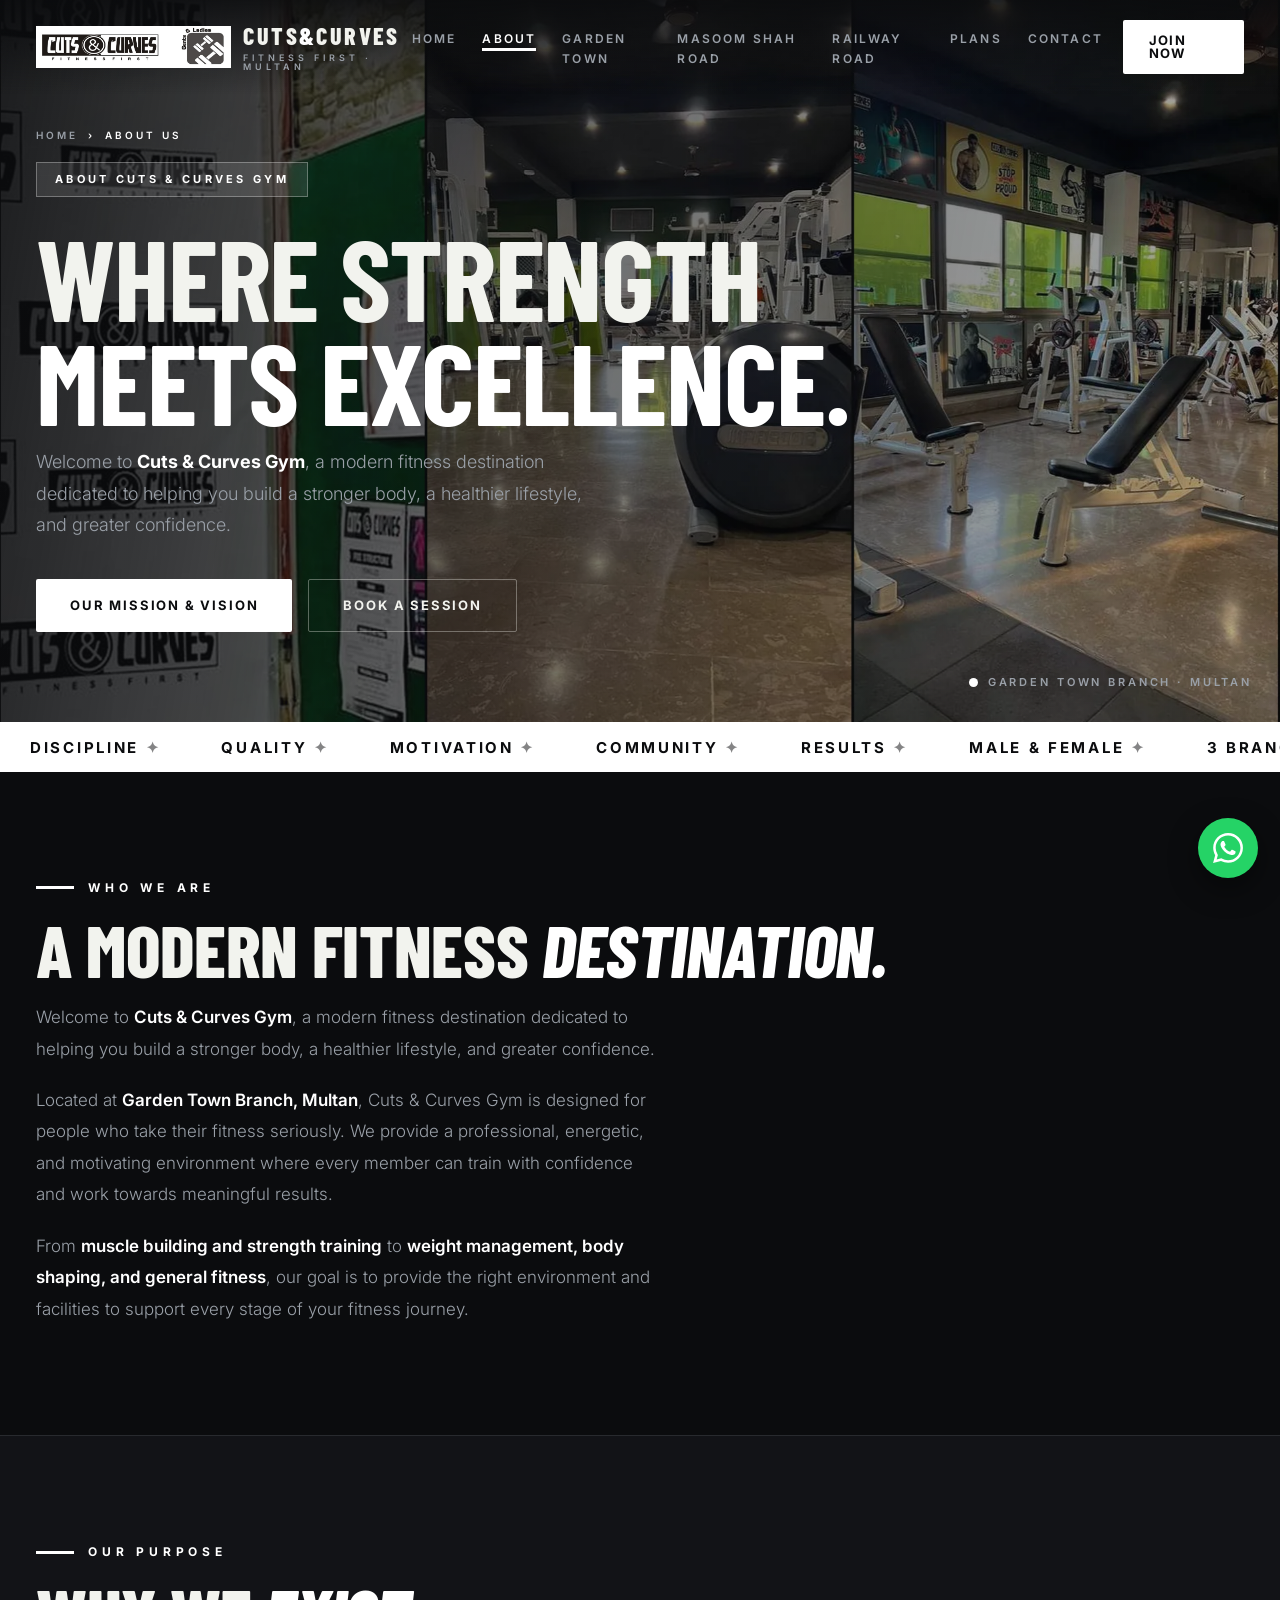
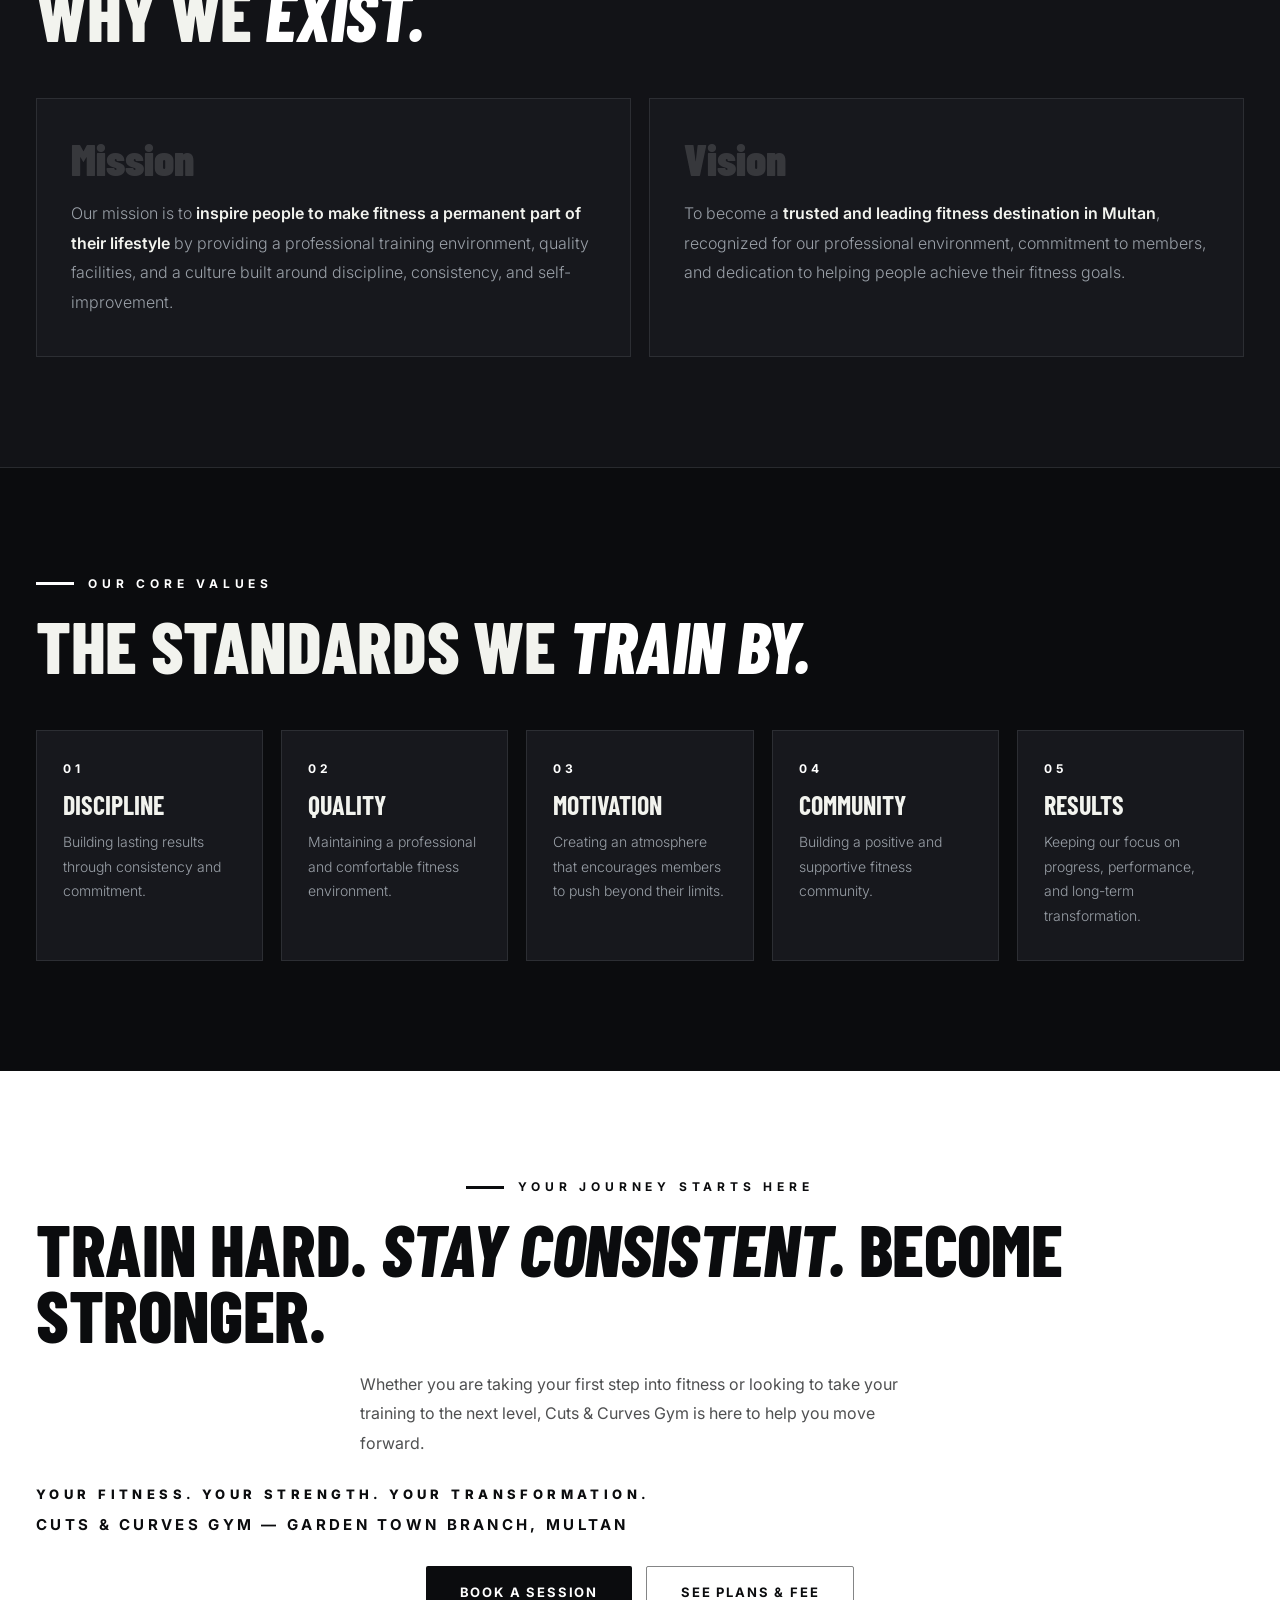
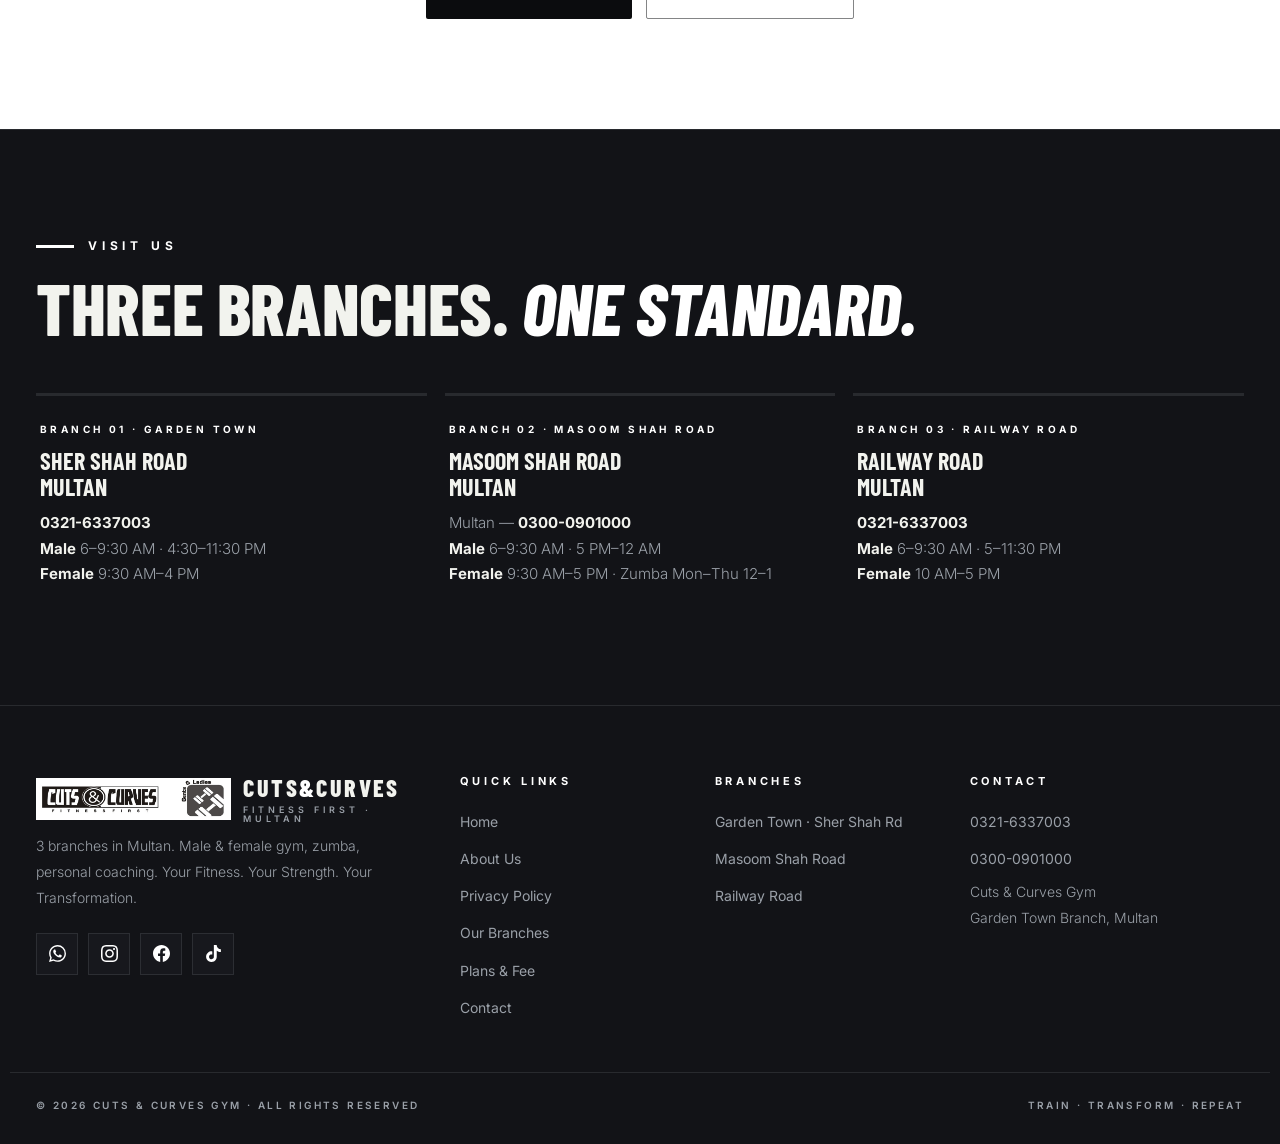
<file: about.html>
<!DOCTYPE html>
<html lang="en">
<head>
<meta charset="UTF-8" />
<meta name="viewport" content="width=device-width, initial-scale=1.0, viewport-fit=cover" />
<meta name="theme-color" content="#0b0c0e" />
<meta name="description" content="About Cuts & Curves Gym. Where strength meets excellence — our mission, vision and core values. A modern fitness destination at Garden Town Branch, Multan." />
<meta property="og:title" content="About Us — Cuts & Curves Gym | Multan" />
<meta property="og:description" content="Our mission, vision and core values. Train hard, stay consistent, become stronger." />
<meta property="og:image" content="/assets/logo.png" />
<meta property="og:type" content="website" />
<meta property="og:url" content="https://cutsandcurvesgym.com/about.html" />
<meta property="og:site_name" content="Cuts &amp; Curves Fitness" />
<meta name="twitter:card" content="summary_large_image" />
<meta name="twitter:title" content="About Us — Cuts &amp; Curves Gym | Multan" />
<meta name="twitter:description" content="Our mission, vision and core values. Train hard, stay consistent, become stronger." />
<meta name="twitter:image" content="https://cutsandcurvesgym.com/assets/logo.png" />
<link rel="canonical" href="https://cutsandcurvesgym.com/about.html" />
<title>About Us — Cuts &amp; Curves Gym | Multan</title>
<link rel="icon" type="image/svg+xml" href="data:image/svg+xml,%3Csvg xmlns='http://www.w3.org/2000/svg' viewBox='0 0 64 64'%3E%3Crect width='64' height='64' rx='12' fill='%230b0c0e'/%3E%3Ctext x='32' y='42' font-family='Arial Black,Arial' font-size='28' font-weight='900' fill='%23ffffff' text-anchor='middle'%3ECC%3C/text%3E%3C/svg%3E" />
<link rel="preconnect" href="https://fonts.googleapis.com">
<link rel="preconnect" href="https://fonts.gstatic.com" crossorigin>
<link rel="preload" as="image" href="assets/hero-home.webp" fetchpriority="high" />
<link href="https://fonts.googleapis.com/css2?family=Barlow+Condensed:ital,wght@0,500;0,600;0,700;0,800;0,900;1,700&family=Inter:wght@300;400;500;600;700&display=swap" rel="stylesheet">
<link rel="stylesheet" href="style.css">
</head>
<body>

<div id="load"><img src="assets/logo.png" alt="Cuts &amp; Curves logo" style="height:64px;width:auto" /><div class="sub">Where Strength Meets Excellence</div></div>

<header id="nav">
  <nav class="wrap">
    <div class="logo"><img src="assets/logo.png" alt="Cuts &amp; Curves logo" /><span>CUTS<em>&amp;</em>CURVES<small>Fitness First · Multan</small></span></div>
    <ul>
      <li><a href="index.html">Home</a></li>
      <li><a class="on" href="about.html">About</a></li>
      <li><a href="garden-town.html">Garden Town</a></li>
      <li><a href="masoom-shah-road.html">Masoom Shah Road</a></li>
      <li><a href="railway-road.html">Railway Road</a></li>
      <li><a href="index.html#fees">Plans</a></li>
      <li><a href="#contact">Contact</a></li>
    </ul>
    <a class="btn join" href="https://wa.me/923216337003" target="_blank" rel="noopener">Join Now</a>
    <button class="menu" id="menu" aria-label="Menu"><span></span><span></span><span></span></button>
  </nav>
</header>

<section class="hero tall">
  <div class="bg">
    <img src="assets/hero-home.webp" alt="Cuts and Curves fitness gym" fetchpriority="high" decoding="async">
  </div>
  <div class="note"><i></i>Garden Town Branch · Multan</div>
  <div class="inner">
    <div class="crumbs"><a href="index.html">Home</a> <span>›</span> <span>About Us</span></div>
    <div class="tagline">About Cuts &amp; Curves Gym</div>
    <h1 class="mid">
      <span><b>Where Strength</b></span>
      <span><b>Meets Excellence.</b></span>
    </h1>
    <p class="sub">Welcome to <b>Cuts &amp; Curves Gym</b>, a modern fitness destination dedicated to helping you build a stronger body, a healthier lifestyle, and greater confidence.</p>
    <div class="cta">
      <a class="btn btn-lime" href="#mission">Our mission &amp; vision</a>
      <a class="btn btn-ghost" href="https://wa.me/923216337003" target="_blank" rel="noopener">Book a session</a>
    </div>
  </div>
</section>

<div class="bar">
  <div class="t">
    <span>DISCIPLINE <i>✦</i></span><span>QUALITY <i>✦</i></span><span>MOTIVATION <i>✦</i></span><span>COMMUNITY <i>✦</i></span><span>RESULTS <i>✦</i></span><span>MALE &amp; FEMALE <i>✦</i></span><span>3 BRANCHES IN MULTAN <i>✦</i></span>
    <span>DISCIPLINE <i>✦</i></span><span>QUALITY <i>✦</i></span><span>MOTIVATION <i>✦</i></span><span>COMMUNITY <i>✦</i></span><span>RESULTS <i>✦</i></span><span>MALE &amp; FEMALE <i>✦</i></span><span>3 BRANCHES IN MULTAN <i>✦</i></span>
  </div>
</div>

<section class="section" id="who">
  <div class="wrap">
    <div class="k" data-reveal>Who We Are</div>
    <h2 class="title" data-reveal>A modern fitness <em>destination.</em></h2>
    <p class="lead" data-reveal>Welcome to <b>Cuts &amp; Curves Gym</b>, a modern fitness destination dedicated to helping you build a stronger body, a healthier lifestyle, and greater confidence.</p>
    <p class="lead" data-reveal>Located at <b style="color:#fff">Garden Town Branch, Multan</b>, Cuts &amp; Curves Gym is designed for people who take their fitness seriously. We provide a professional, energetic, and motivating environment where every member can train with confidence and work towards meaningful results.</p>
    <p class="lead" data-reveal>From <b>muscle building and strength training</b> to <b>weight management, body shaping, and general fitness</b>, our goal is to provide the right environment and facilities to support every stage of your fitness journey.</p>
  </div>
</section>

<section class="section mission-wrap" id="mission" style="background:var(--coal-2);border-top:1px solid var(--line);border-bottom:1px solid var(--line)">
  <div class="wrap">
    <div class="k" data-reveal>Our Purpose</div>
    <h2 class="title" data-reveal>Why we <em>exist.</em></h2>
    <div class="mv">
      <div class="mv-card" data-reveal>
        <div class="n">Mission</div>
        <p>Our mission is to <b>inspire people to make fitness a permanent part of their lifestyle</b> by providing a professional training environment, quality facilities, and a culture built around discipline, consistency, and self-improvement.</p>
      </div>
      <div class="mv-card" data-reveal style="transition-delay:.12s">
        <div class="n">Vision</div>
        <p>To become a <b>trusted and leading fitness destination in Multan</b>, recognized for our professional environment, commitment to members, and dedication to helping people achieve their fitness goals.</p>
      </div>
    </div>
  </div>
</section>

<section class="section" id="values">
  <div class="wrap">
    <div class="k" data-reveal>Our Core Values</div>
    <h2 class="title" data-reveal>The standards we <em>train by.</em></h2>
    <div class="values">
      <div class="feat" data-reveal>
        <div class="n">01</div>
        <h3>Discipline</h3>
        <p>Building lasting results through consistency and commitment.</p>
      </div>
      <div class="feat" data-reveal style="transition-delay:.08s">
        <div class="n">02</div>
        <h3>Quality</h3>
        <p>Maintaining a professional and comfortable fitness environment.</p>
      </div>
      <div class="feat" data-reveal style="transition-delay:.16s">
        <div class="n">03</div>
        <h3>Motivation</h3>
        <p>Creating an atmosphere that encourages members to push beyond their limits.</p>
      </div>
      <div class="feat" data-reveal style="transition-delay:.24s">
        <div class="n">04</div>
        <h3>Community</h3>
        <p>Building a positive and supportive fitness community.</p>
      </div>
      <div class="feat" data-reveal style="transition-delay:.32s">
        <div class="n">05</div>
        <h3>Results</h3>
        <p>Keeping our focus on progress, performance, and long-term transformation.</p>
      </div>
    </div>
  </div>
</section>

<section class="section journey" id="journey">
  <div class="wrap" style="width:100%">
    <div class="k" data-reveal>Your Journey Starts Here</div>
    <h2 class="title" data-reveal>Train Hard. <em>Stay Consistent.</em> Become Stronger.</h2>
    <p class="jsub" data-reveal>Whether you are taking your first step into fitness or looking to take your training to the next level, Cuts &amp; Curves Gym is here to help you move forward.</p>
    <div class="jtag" data-reveal>Your Fitness. Your Strength. Your Transformation.</div>
    <div class="jaddr" data-reveal>Cuts &amp; Curves Gym — Garden Town Branch, Multan</div>
    <div class="cta" data-reveal>
      <a class="btn btn-lime" href="https://wa.me/923216337003" target="_blank" rel="noopener">Book a session</a>
      <a class="btn btn-ghost" href="index.html#fees">See plans &amp; fee</a>
    </div>
  </div>
</section>

<section class="contact section" id="contact">
  <div class="wrap">
    <div class="k" data-reveal>Visit Us</div>
    <h2 class="title" data-reveal>Three branches. <em>One standard.</em></h2>
    <div class="grid">
      <div class="c" data-reveal>
        <div class="k2">Branch 01 · Garden Town</div>
        <div class="big">Sher Shah Road<br>Multan</div>
        <p><b>0321-6337003</b><br><b>Male</b> 6–9:30 AM · 4:30–11:30 PM<br><b>Female</b> 9:30 AM–4 PM</p>
      </div>
      <div class="c" data-reveal>
        <div class="k2">Branch 02 · Masoom Shah Road</div>
        <div class="big">Masoom Shah Road<br>Multan</div>
        <p>Multan — <b>0300-0901000</b><br><b>Male</b> 6–9:30 AM · 5 PM–12 AM<br><b>Female</b> 9:30 AM–5 PM · Zumba Mon–Thu 12–1</p>
      </div>
      <div class="c" data-reveal>
        <div class="k2">Branch 03 · Railway Road</div>
        <div class="big">Railway Road<br>Multan</div>
        <p><b>0321-6337003</b><br><b>Male</b> 6–9:30 AM · 5–11:30 PM<br><b>Female</b> 10 AM–5 PM</p>
      </div>
    </div>
  </div>
</section>

<footer>
  <div class="wrap f4">
    <div class="fb brand">
      <div class="logo"><img src="assets/logo.png" alt="Cuts &amp; Curves logo" /><span>CUTS<em>&amp;</em>CURVES<small>Fitness First · Multan</small></span></div>
      <p>3 branches in Multan. Male &amp; female gym, zumba, personal coaching. Your Fitness. Your Strength. Your Transformation.</p>
      <div class="soc">
        <a href="https://wa.me/923216337003" target="_blank" rel="noopener" aria-label="WhatsApp"><svg viewBox="0 0 24 24"><path d="M17.472 14.382c-.297-.149-1.758-.867-2.03-.967-.273-.099-.471-.148-.67.15-.197.297-.767.966-.94 1.164-.173.199-.347.223-.644.075-.297-.15-1.255-.463-2.39-1.475-.883-.788-1.48-1.761-1.653-2.059-.173-.297-.018-.458.13-.606.134-.133.297-.347.446-.52.149-.174.198-.298.298-.497.099-.198.05-.371-.025-.52-.075-.149-.669-1.612-.916-2.207-.242-.579-.487-.5-.669-.51-.173-.008-.371-.01-.57-.01-.198 0-.52.074-.792.372-.272.297-1.04 1.016-1.04 2.479 0 1.462 1.065 2.875 1.213 3.074.149.198 2.096 3.2 5.077 4.487.709.306 1.262.489 1.694.625.712.227 1.36.195 1.871.118.571-.085 1.758-.719 2.006-1.413.248-.694.248-1.289.173-1.413-.074-.124-.272-.198-.57-.347zm-5.421 7.403h-.004a9.87 9.87 0 01-5.031-1.378l-.361-.214-3.741.982.998-3.648-.235-.374a9.86 9.86 0 01-1.51-5.26c.001-5.45 4.436-9.884 9.888-9.884 2.64 0 5.122 1.03 6.988 2.898a9.825 9.825 0 012.893 6.994c-.003 5.45-4.437 9.884-9.885 9.884zm8.413-18.297A11.815 11.815 0 0012.05 0C5.495 0 .16 5.335.157 11.892c0 2.096.547 4.142 1.588 5.945L.057 24l6.305-1.654a11.882 11.882 0 005.683 1.448h.005c6.554 0 11.89-5.335 11.893-11.893a11.821 11.821 0 00-3.48-8.413z"/></svg></a>
        <a href="https://www.instagram.com/cutsandcurves3" target="_blank" rel="noopener" aria-label="Instagram"><svg viewBox="0 0 24 24"><path d="M12 2.163c3.204 0 3.584.012 4.85.07 3.252.148 4.771 1.691 4.919 4.919.058 1.265.069 1.645.069 4.849 0 3.205-.012 3.584-.069 4.849-.149 3.225-1.664 4.771-4.919 4.919-1.266.058-1.644.07-4.85.07-3.204 0-3.584-.012-4.849-.07-3.26-.149-4.771-1.699-4.919-4.92-.058-1.265-.07-1.644-.07-4.849 0-3.204.013-3.583.07-4.849.149-3.227 1.664-4.771 4.919-4.919 1.266-.057 1.645-.069 4.849-.069zm0-2.163c-3.259 0-3.667.014-4.947.072-4.358.2-6.78 2.618-6.98 6.98-.059 1.281-.073 1.689-.073 4.948 0 3.259.014 3.668.072 4.948.2 4.358 2.618 6.78 6.98 6.98 1.281.058 1.689.072 4.948.072 3.259 0 3.668-.014 4.948-.072 4.354-.2 6.782-2.618 6.979-6.98.059-1.28.073-1.689.073-4.948 0-3.259-.014-3.667-.072-4.947-.196-4.354-2.617-6.78-6.979-6.98-1.281-.059-1.69-.073-4.949-.073zm0 5.838c-3.403 0-6.162 2.759-6.162 6.162s2.759 6.163 6.162 6.163 6.162-2.759 6.162-6.163c0-3.403-2.759-6.162-6.162-6.162zm0 10.162c-2.209 0-4-1.79-4-4 0-2.209 1.791-4 4-4s4 1.791 4 4c0 2.21-1.791 4-4 4zm6.406-11.845c-.796 0-1.441.645-1.441 1.44s.645 1.44 1.441 1.44c.795 0 1.439-.645 1.439-1.44s-.644-1.44-1.439-1.44z"/></svg></a>
        <a href="https://www.facebook.com/share/1EprJ8YR6D/" target="_blank" rel="noopener" aria-label="Facebook"><svg viewBox="0 0 24 24"><path d="M24 12.073c0-6.627-5.373-12-12-12s-12 5.373-12 12c0 5.99 4.388 10.954 10.125 11.854v-8.385H7.078v-3.47h3.047V9.43c0-3.007 1.792-4.669 4.533-4.669 1.312 0 2.686.235 2.686.235v2.953H15.83c-1.491 0-1.956.925-1.956 1.874v2.25h3.328l-.532 3.47h-2.796v8.385C19.612 23.027 24 18.062 24 12.073z"/></svg></a>
        <a href="https://www.tiktok.com/@cutsandcurvesgymm" target="_blank" rel="noopener" aria-label="TikTok"><svg viewBox="0 0 24 24"><path d="M12.525.02c1.31-.02 2.61-.01 3.91-.02.08 1.53.63 3.09 1.75 4.17 1.12 1.11 2.7 1.62 4.24 1.79v4.03c-1.44-.05-2.89-.35-4.2-.97-.57-.26-1.1-.59-1.62-.93-.01 2.92.01 5.84-.02 8.75-.08 1.4-.54 2.79-1.35 3.94-1.31 1.92-3.58 3.17-5.91 3.21-1.43.08-2.86-.31-4.08-1.03-2.02-1.19-3.44-3.37-3.65-5.71-.02-.5-.03-1-.01-1.49.18-1.9 1.12-3.72 2.58-4.96 1.66-1.44 3.98-2.13 6.15-1.72.02 1.48-.04 2.96-.04 4.44-.99-.32-2.15-.23-3.02.37-.63.41-1.11 1.04-1.36 1.75-.21.51-.15 1.07-.14 1.61.24 1.64 1.82 3.02 3.5 2.87 1.12-.01 2.19-.66 2.77-1.61.19-.33.4-.67.41-1.06.1-1.79.06-3.57.07-5.36.01-4.03-.01-8.05.02-12.07z"/></svg></a>
      </div>
    </div>
    <div class="fb">
      <h4>Quick Links</h4>
      <a href="index.html">Home</a>
      <a href="about.html">About Us</a>
      <a href="privacy.html">Privacy Policy</a>
      <a href="index.html#branches">Our Branches</a>
      <a href="index.html#fees">Plans &amp; Fee</a>
      <a href="index.html#contact">Contact</a>
    </div>
    <div class="fb">
      <h4>Branches</h4>
      <a href="garden-town.html">Garden Town · Sher Shah Rd</a>
      <a href="masoom-shah-road.html">Masoom Shah Road</a>
      <a href="railway-road.html">Railway Road</a>
    </div>
    <div class="fb">
      <h4>Contact</h4>
      <a href="tel:03216337003">0321-6337003</a>
      <a href="https://wa.me/923000901000" target="_blank" rel="noopener">0300-0901000</a>
      <p>Cuts &amp; Curves Gym<br>Garden Town Branch, Multan</p>
    </div>
  </div>
  <div class="wrap bottom">
    <span class="cpr">© <span class="year"></span> Cuts &amp; Curves Gym · All rights reserved</span>
    <span>Train · Transform · Repeat</span>
  </div>
</footer>

<a class="wa" href="https://wa.me/923216337003" target="_blank" rel="noopener" aria-label="WhatsApp">
  <svg viewBox="0 0 24 24"><path d="M17.472 14.382c-.297-.149-1.758-.867-2.03-.967-.273-.099-.471-.148-.67.15-.197.297-.767.966-.94 1.164-.173.199-.347.223-.644.075-.297-.15-1.255-.463-2.39-1.475-.883-.788-1.48-1.761-1.653-2.059-.173-.297-.018-.458.13-.606.134-.133.297-.347.446-.52.149-.174.198-.298.298-.497.099-.198.05-.371-.025-.52-.075-.149-.669-1.612-.916-2.207-.242-.579-.487-.5-.669-.51-.173-.008-.371-.01-.57-.01-.198 0-.52.074-.792.372-.272.297-1.04 1.016-1.04 2.479 0 1.462 1.065 2.875 1.213 3.074.149.198 2.096 3.2 5.077 4.487.709.306 1.262.489 1.694.625.712.227 1.36.195 1.871.118.571-.085 1.758-.719 2.006-1.413.248-.694.248-1.289.173-1.413-.074-.124-.272-.198-.57-.347zm-5.421 7.403h-.004a9.87 9.87 0 01-5.031-1.378l-.361-.214-3.741.982.998-3.648-.235-.374a9.86 9.86 0 01-1.51-5.26c.001-5.45 4.436-9.884 9.888-9.884 2.64 0 5.122 1.03 6.988 2.898a9.825 9.825 0 012.893 6.994c-.003 5.45-4.437 9.884-9.885 9.884zm8.413-18.297A11.815 11.815 0 0012.05 0C5.495 0 .16 5.335.157 11.892c0 2.096.547 4.142 1.588 5.945L.057 24l6.305-1.654a11.882 11.882 0 005.683 1.448h.005c6.554 0 11.89-5.335 11.893-11.893a11.821 11.821 0 00-3.48-8.413z"/></svg>
</a>

<script src="script.js"></script>
</body>
</html>
</file>
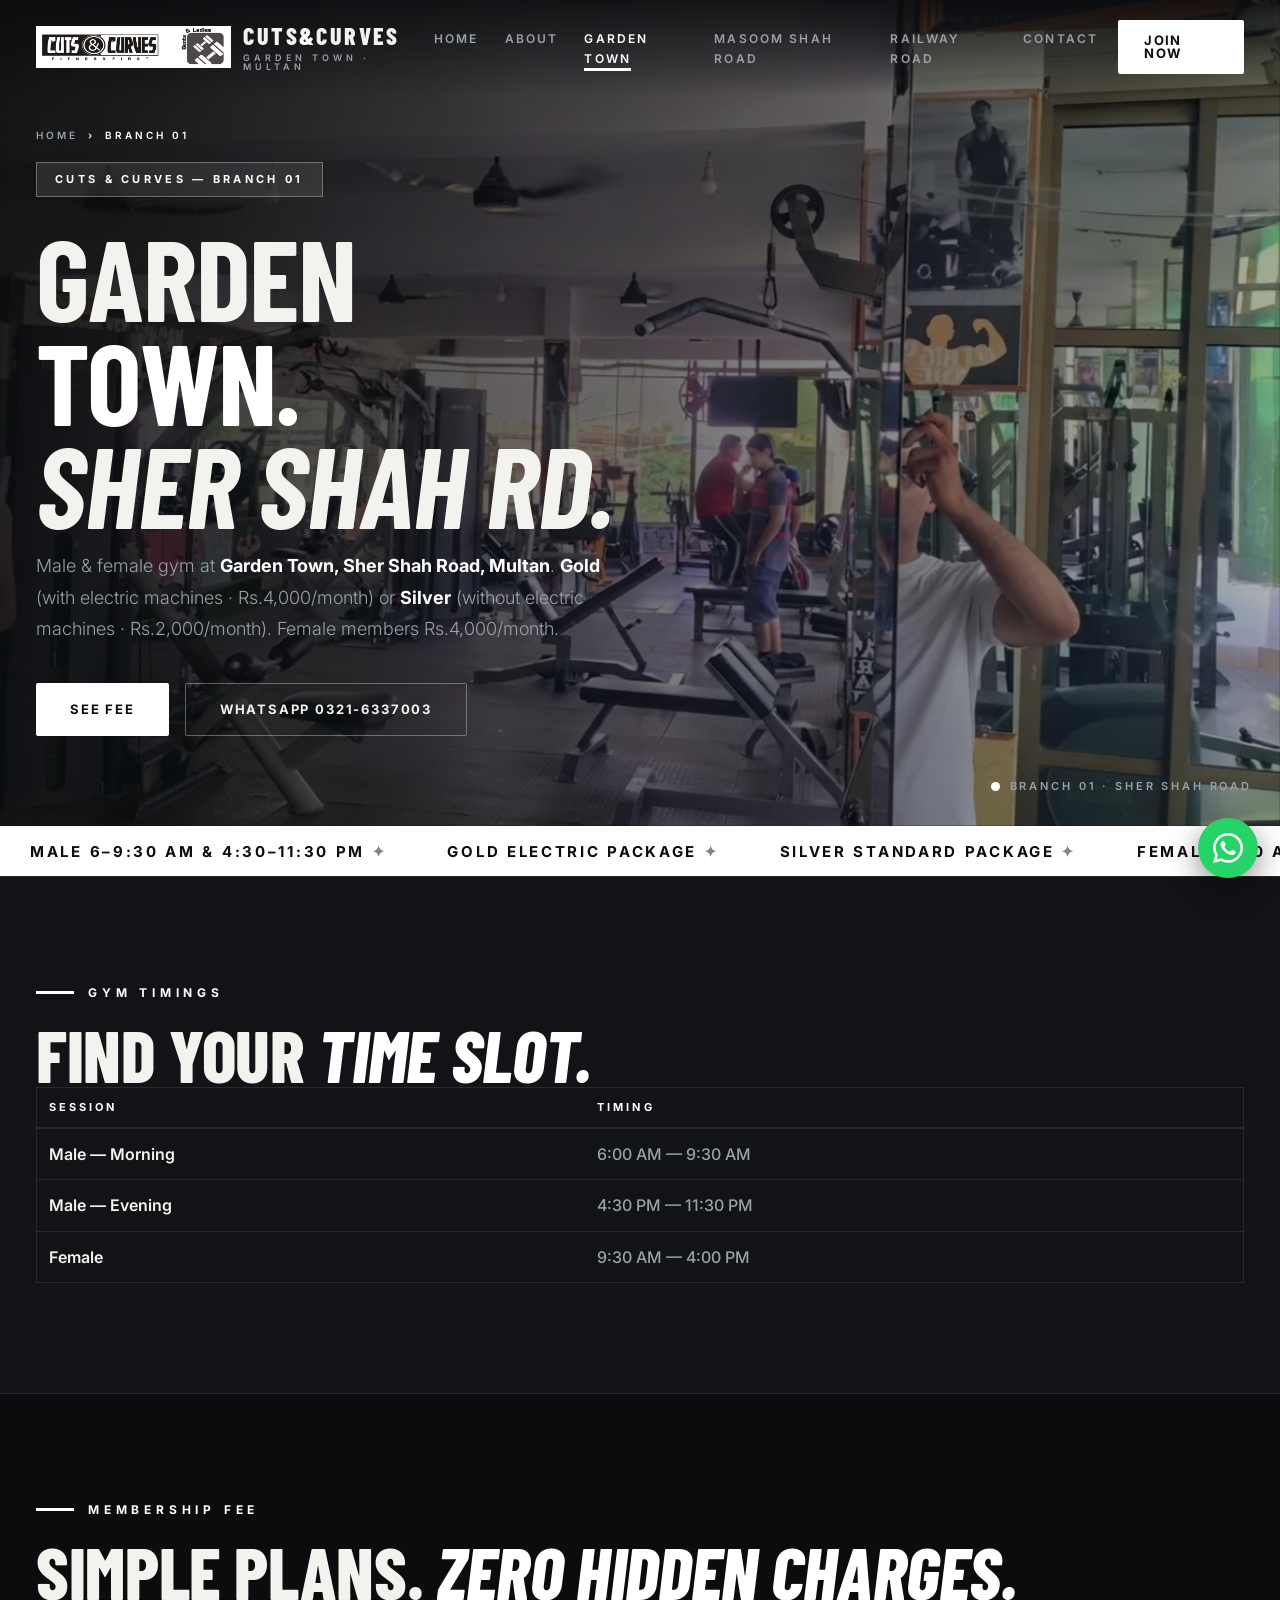
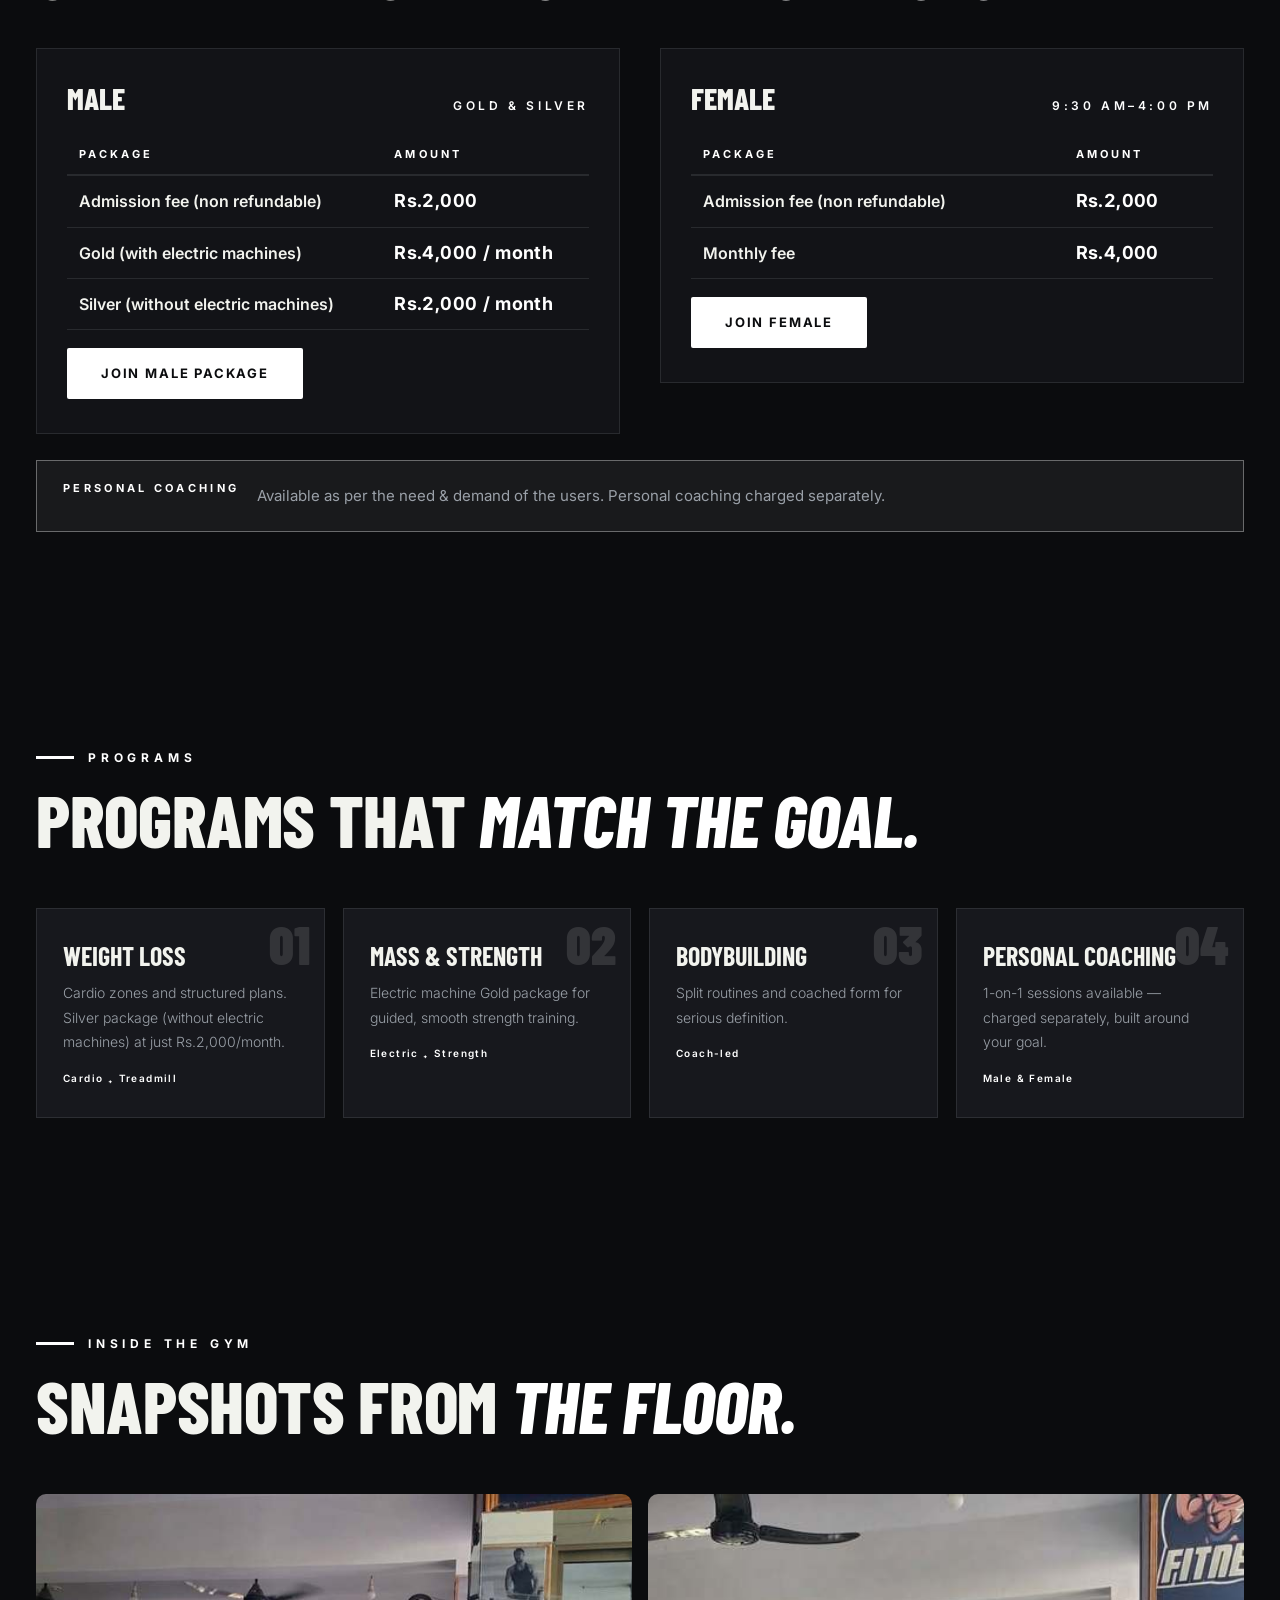
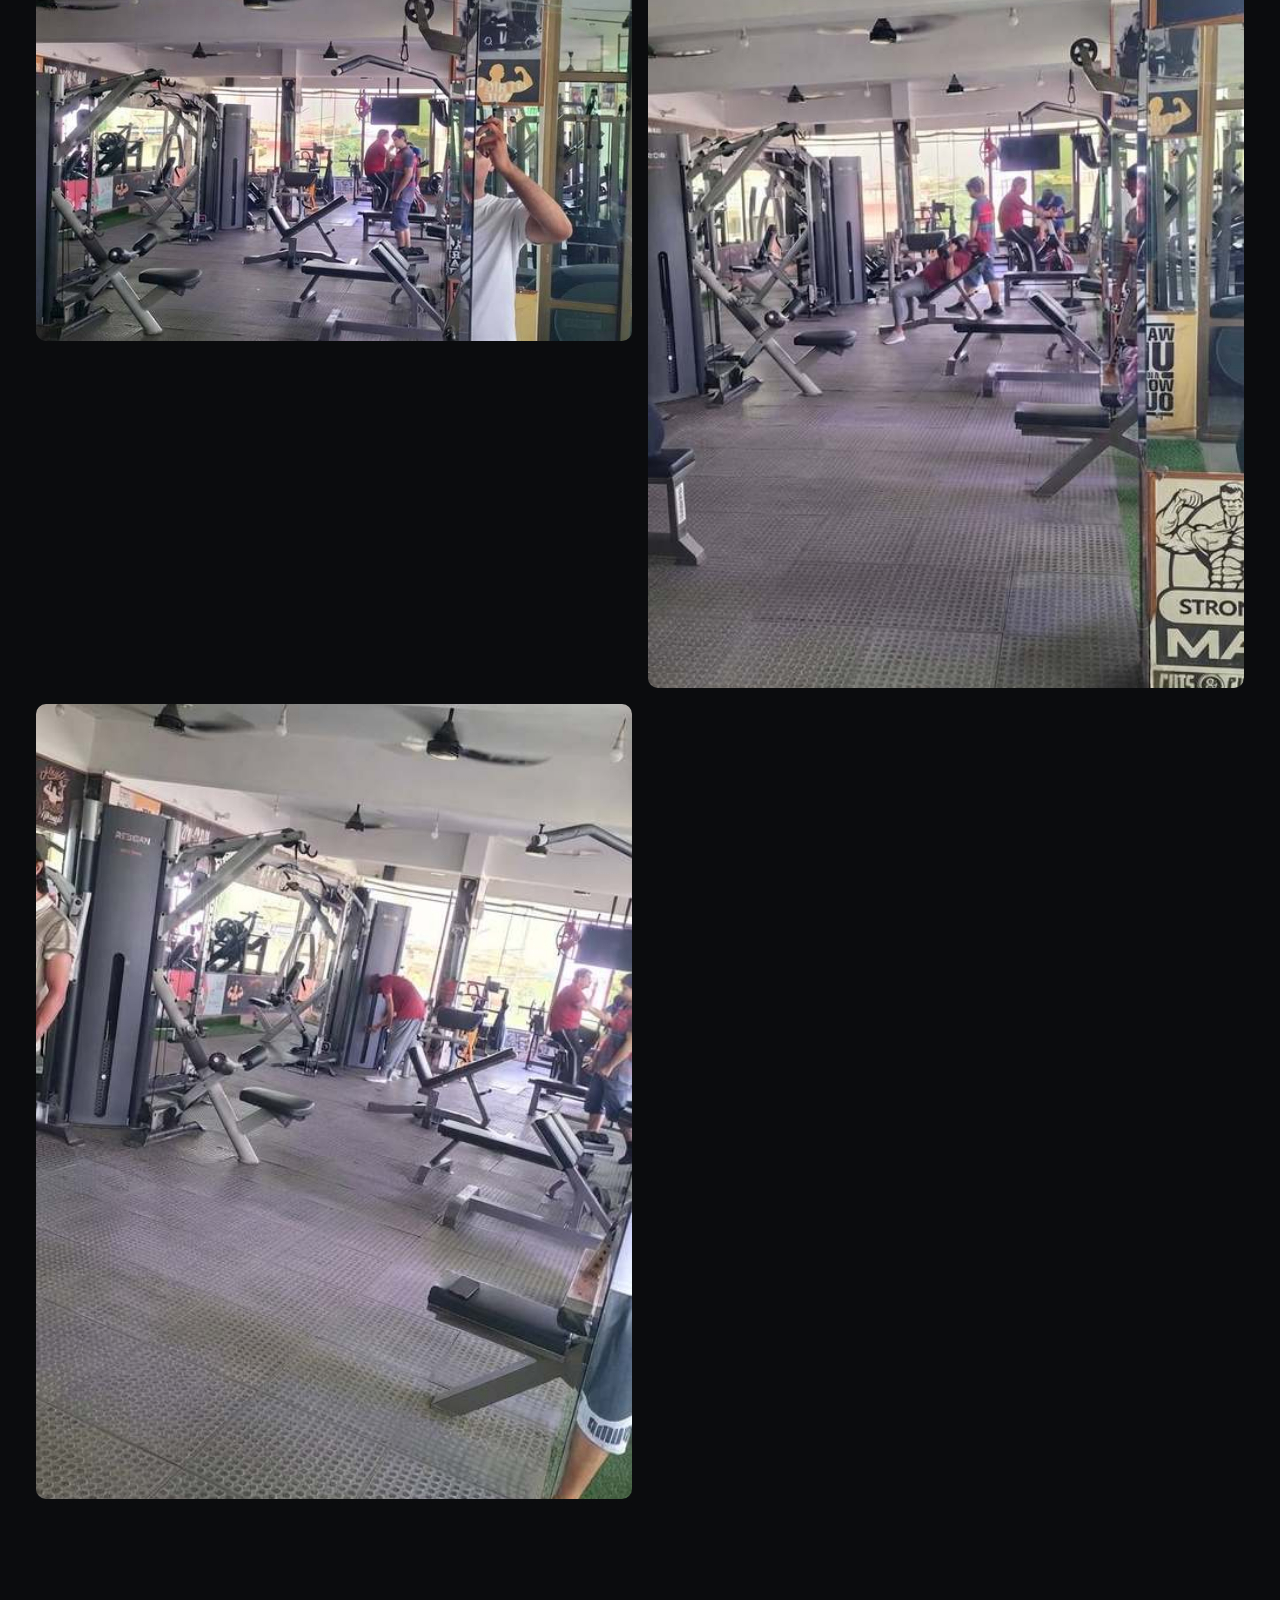
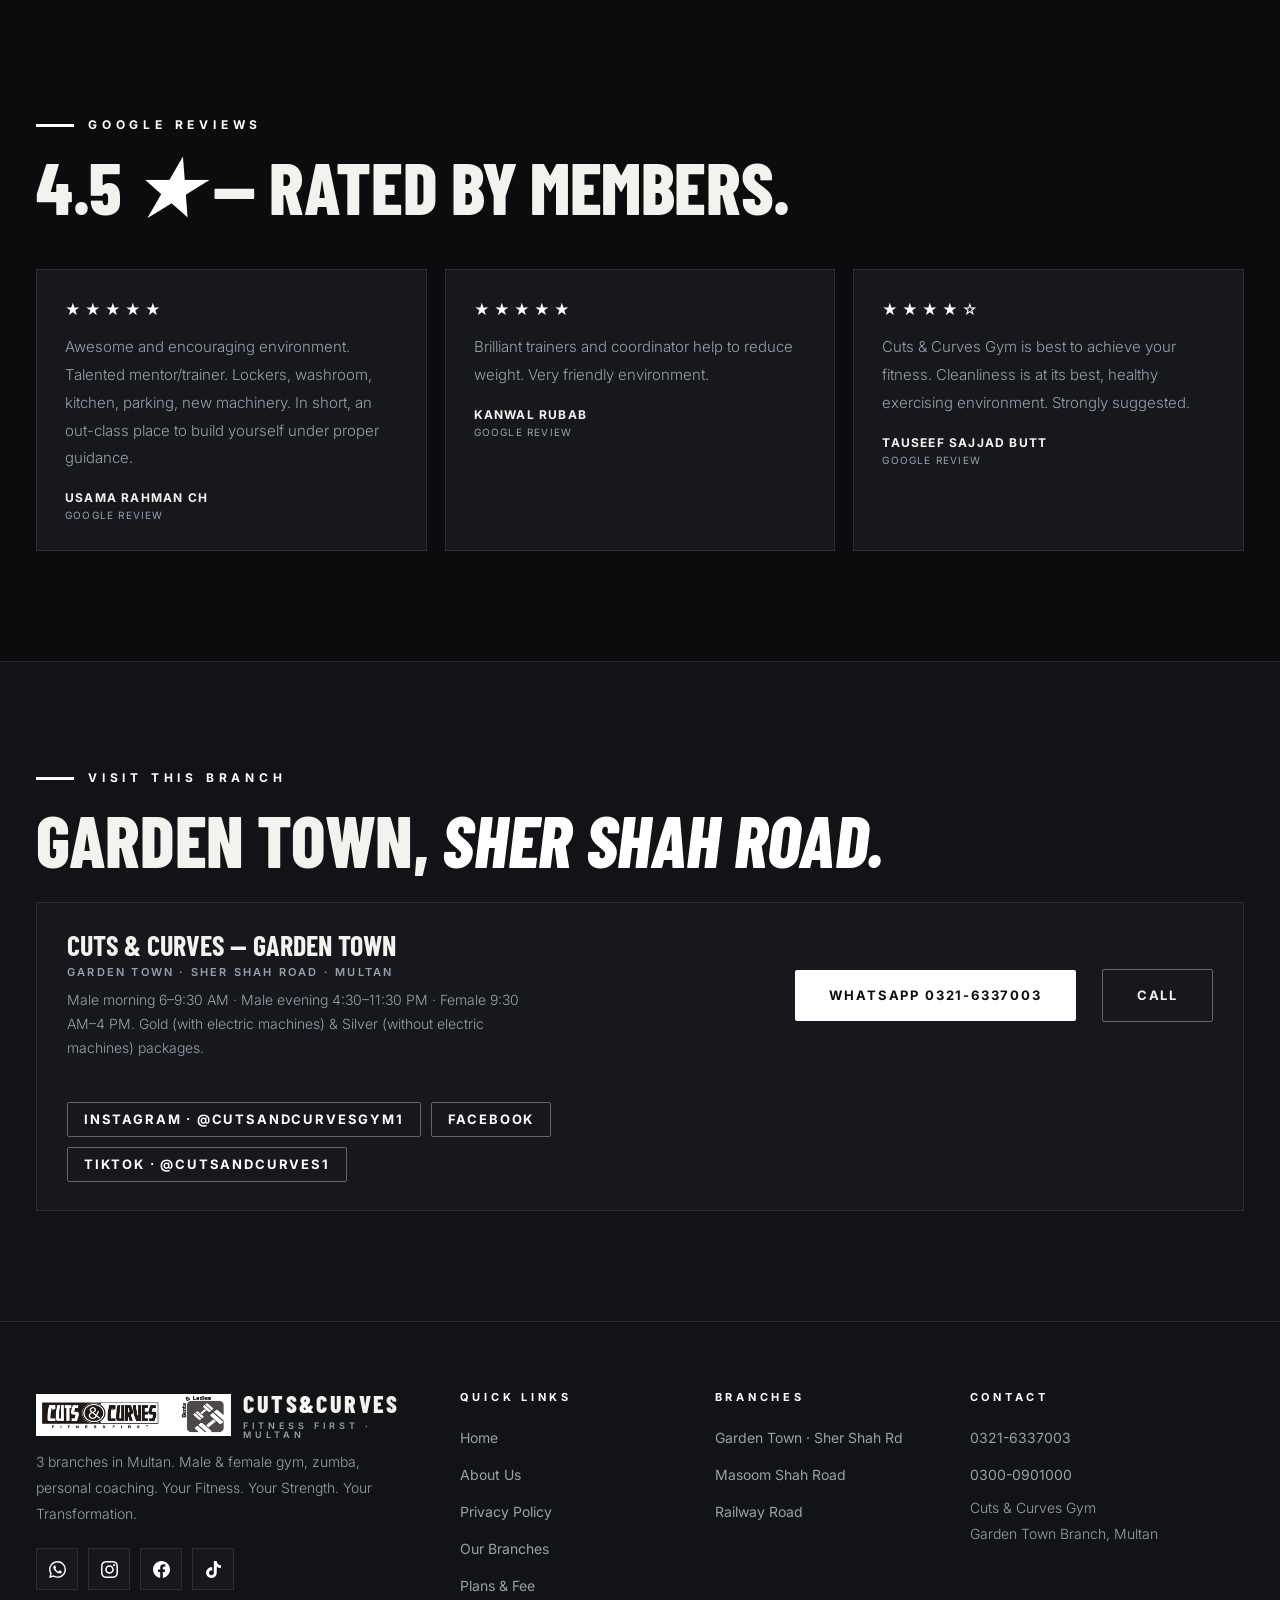
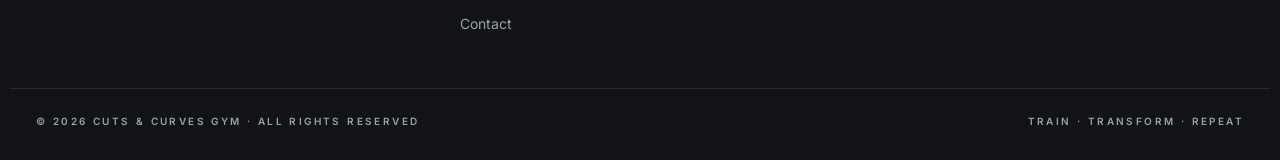
<file: garden-town.html>
<!DOCTYPE html>
<html lang="en">
<head>
<meta charset="UTF-8" />
<meta name="viewport" content="width=device-width, initial-scale=1.0, viewport-fit=cover" />
<meta name="theme-color" content="#0b0c0e" />
<meta name="description" content="Cuts & Curves Gym — Garden Town, Sher Shah Road, Multan. Male & female gym, Gold electric & Silver packages. WhatsApp 0321-6337003." />
<title>Garden Town Gym — Cuts &amp; Curves | Multan</title>
<meta property="og:title" content="Garden Town Gym — Cuts &amp; Curves | Multan" />
<meta property="og:description" content="Cuts &amp; Curves Gym — Garden Town, Sher Shah Road, Multan. Male &amp; female gym, Gold electric &amp; Silver packages. WhatsApp 0321-6337003." />
<meta property="og:image" content="https://cutsandcurvesgym.com/assets/logo.png" />
<meta property="og:type" content="website" />
<meta property="og:url" content="https://cutsandcurvesgym.com/garden-town.html" />
<meta property="og:site_name" content="Cuts &amp; Curves Fitness" />
<meta name="twitter:card" content="summary_large_image" />
<link rel="canonical" href="https://cutsandcurvesgym.com/garden-town.html" />
<script type="application/ld+json">
{
  "@context": "https://schema.org",
  "@type": "HealthClub",
  "@id": "https://cutsandcurvesgym.com/garden-town.html",
  "name": "Cuts & Curves Gym — Garden Town",
  "url": "https://cutsandcurvesgym.com/garden-town.html",
  "description": "Cuts & Curves Gym Garden Town Branch — Sher Shah Road, Multan. Male & female gym, Gold electric & Silver packages. WhatsApp 0321-6337003.",
  "telephone": "+92 321 6337003",
  "image": "https://cutsandcurvesgym.com/assets/logo.png",
  "address": {
    "@type": "PostalAddress",
    "streetAddress": "Sher Shah Road, Garden Town",
    "addressLocality": "Multan",
    "addressCountry": "PK"
  },
  "parentOrganization": { "@id": "https://cutsandcurvesgym.com/" }
}
</script>
<link rel="icon" type="image/svg+xml" href="data:image/svg+xml,%3Csvg xmlns='http://www.w3.org/2000/svg' viewBox='0 0 64 64'%3E%3Crect width='64' height='64' rx='12' fill='%230b0c0e'/%3E%3Ctext x='32' y='42' font-family='Arial Black,Arial' font-size='28' font-weight='900' fill='%23ffffff' text-anchor='middle'%3ECC%3C/text%3E%3C/svg%3E" />

<link rel="preconnect" href="https://fonts.gstatic.com" crossorigin>
<link rel="preload" as="image" href="assets/hero-garden.webp" fetchpriority="high" />
<link href="https://fonts.googleapis.com/css2?family=Barlow+Condensed:ital,wght@0,500;0,600;0,700;0,800;0,900;1,700&family=Inter:wght@300;400;500;600;700&display=swap" rel="stylesheet">
<link rel="stylesheet" href="style.css">
</head>
<body>

<div id="load"><img src="assets/logo.png" alt="Cuts &amp; Curves" style="height:64px;width:auto" /><div class="sub">Garden Town · Multan</div></div>

<header id="nav">
  <nav class="wrap">
    <div class="logo"><img src="assets/logo.png" alt="Cuts &amp; Curves logo" /><span>CUTS<em>&amp;</em>CURVES<small>Garden Town · Multan</small></span></div>
    <ul>
<li><a href="index.html">Home</a></li>
      <li><a href="about.html">About</a></li>
      <li><a class="on" href="garden-town.html">Garden Town</a></li>
      <li><a href="masoom-shah-road.html">Masoom Shah Road</a></li>
      <li><a href="railway-road.html">Railway Road</a></li>
      <li><a href="#contact">Contact</a></li>
    </ul>
    <a class="btn join" href="https://wa.me/923216337003" target="_blank" rel="noopener">Join Now</a>
    <button class="menu" id="menu" aria-label="Menu"><span></span><span></span><span></span></button>
  </nav>
</header>

<section class="hero tall">
  <div class="bg">
    <img src="assets/hero-garden.webp" alt="Garden Town gym floor" fetchpriority="high" decoding="async">
  </div>
<div class="note"><i></i>Branch 01 · Sher Shah Road</div>
  <div class="inner">
    <div class="crumbs"><a href="index.html">Home</a> <span>›</span> <span>Branch 01</span></div>
    <div class="tagline">Cuts &amp; Curves — Branch 01</div>
    <h1 class="mid">
      <span><b>Garden</b></span>
      <span><b>Town.</b></span>
      <span><b>Sher Shah Rd.</b></span>
    </h1>
    <p class="sub">Male &amp; female gym at <b>Garden Town, Sher Shah Road, Multan</b>. <b>Gold</b> (with electric machines · Rs.4,000/month) or <b>Silver</b> (without electric machines · Rs.2,000/month). Female members Rs.4,000/month.</p>
    <div class="cta">
      <a class="btn btn-lime" href="#fees">See fee</a>
      <a class="btn btn-ghost" href="https://wa.me/923216337003" target="_blank" rel="noopener">WhatsApp 0321-6337003</a>
    </div>
  </div>
</section>

<div class="bar">
  <div class="t">
<span>MALE 6–9:30 AM &amp; 4:30–11:30 PM <i>✦</i></span><span>GOLD ELECTRIC PACKAGE <i>✦</i></span><span>SILVER STANDARD PACKAGE <i>✦</i></span><span>FEMALE 9:30 AM–4 PM <i>✦</i></span><span>PERSONAL COACHING <i>✦</i></span>
    <span>MALE 6–9:30 AM &amp; 4:30–11:30 PM <i>✦</i></span><span>GOLD ELECTRIC PACKAGE <i>✦</i></span><span>SILVER STANDARD PACKAGE <i>✦</i></span><span>FEMALE 9:30 AM–4 PM <i>✦</i></span><span>PERSONAL COACHING <i>✦</i></span>
  </div>
</div>

<section class="section sched" id="timings">
  <div class="wrap">
    <div class="k" data-reveal>Gym Timings</div>
    <h2 class="title" data-reveal>Find your <em>time slot.</em></h2>
    <div class="table-wrap" data-reveal>
      <table>
        <thead>
          <tr><th>Session</th><th>Timing</th></tr>
        </thead>
        <tbody>
          <tr class="now"><td>Male — Morning</td><td>6:00 AM — 9:30 AM</td></tr>
          <tr><td>Male — Evening</td><td>4:30 PM — 11:30 PM</td></tr>
          <tr><td>Female</td><td>9:30 AM — 4:00 PM</td></tr>
        </tbody>
      </table>
    </div>
  </div>
</section>

<section class="section pric" id="fees">
  <div class="wrap">
    <div class="k" data-reveal>Membership Fee</div>
    <h2 class="title" data-reveal>Simple plans. <em>Zero hidden charges.</em></h2>
    <div class="fees">
      <div class="fee-block" data-reveal>
        <h3>Male <small>Gold &amp; Silver</small></h3>
        <table>
          <thead><tr><th>Package</th><th>Amount</th></tr></thead>
          <tbody>
            <tr><td>Admission fee (non refundable)</td><td class="price">Rs.2,000</td></tr>
            <tr><td>Gold (with electric machines)</td><td class="price">Rs.4,000 / month</td></tr>
            <tr><td>Silver (without electric machines)</td><td class="price">Rs.2,000 / month</td></tr>
          </tbody>
        </table>
        <div style="margin-top:18px"><a class="btn btn-lime" href="https://wa.me/923216337003" target="_blank" rel="noopener">Join male package</a></div>
      </div>
      <div class="fee-block" data-reveal>
        <h3>Female <small>9:30 AM–4:00 PM</small></h3>
        <table>
          <thead><tr><th>Package</th><th>Amount</th></tr></thead>
          <tbody>
            <tr><td>Admission fee (non refundable)</td><td class="price">Rs.2,000</td></tr>
            <tr><td>Monthly fee</td><td class="price">Rs.4,000</td></tr>
          </tbody>
        </table>
        <div style="margin-top:18px"><a class="btn btn-lime" href="https://wa.me/923216337003" target="_blank" rel="noopener">Join female</a></div>
      </div>
    </div>
    <div class="callout" data-reveal>
      <b>Personal Coaching</b>
      <p>Available as per the need &amp; demand of the users. Personal coaching charged separately.</p>
    </div>
  </div>
</section>

<section class="section progs-wrap" id="programs">
  <div class="wrap">
    <div class="k" data-reveal>Programs</div>
    <h2 class="title" data-reveal>Programs that <em>match the goal.</em></h2>
    <div class="progs">
      <div class="prog" data-reveal>
        <div class="n">01</div>
        <h3>Weight Loss</h3>
        <p>Cardio zones and structured plans. Silver package (without electric machines) at just Rs.2,000/month.</p>
        <div class="meta">Cardio ₊ Treadmill</div>
      </div>
      <div class="prog" data-reveal>
        <div class="n">02</div>
        <h3>Mass &amp; Strength</h3>
        <p>Electric machine Gold package for guided, smooth strength training.</p>
        <div class="meta">Electric ₊ Strength</div>
      </div>
      <div class="prog" data-reveal>
        <div class="n">03</div>
        <h3>Bodybuilding</h3>
        <p>Split routines and coached form for serious definition.</p>
        <div class="meta">Coach-led</div>
      </div>
      <div class="prog" data-reveal>
        <div class="n">04</div>
        <h3>Personal Coaching</h3>
        <p>1-on-1 sessions available — charged separately, built around your goal.</p>
        <div class="meta">Male &amp; Female</div>
      </div>
    </div>
  </div>
</section>

<section class="section" id="gallery">
  <div class="wrap">
    <div class="k" data-reveal>Inside The Gym</div>
    <h2 class="title" data-reveal>Snapshots from <em>the floor.</em></h2>
    <div class="gallery">
      <img src="assets/gallery-garden/img-1.jpg" alt="Inside Cuts &amp; Curves — Garden Town, Sher Shah Road, Multan" loading="lazy" decoding="async" width="960" height="541">
      <img class="tall" src="assets/gallery-garden/img-2.jpg" alt="Cuts &amp; Curves Garden Town training floor" loading="lazy" decoding="async" width="768" height="1362">
      <img class="tall" src="assets/gallery-garden/img-3.jpg" alt="Workout zone at Cuts &amp; Curves Garden Town" loading="lazy" decoding="async" width="768" height="1362">
    </div>
  </div>
</section>

<section class="section rev" id="reviews">
  <div class="wrap">
    <div class="k" data-reveal>Google Reviews</div>
    <h2 class="title" data-reveal>4.5 <em>★</em> — rated by members.</h2>
    <div class="cols">
      <div class="card" data-reveal>
        <div class="stars">★★★★★</div>
        <p>Awesome and encouraging environment. Talented mentor/trainer. Lockers, washroom, kitchen, parking, new machinery. In short, an out-class place to build yourself under proper guidance.</p>
        <div class="who">Usama Rahman Ch<small>Google Review</small></div>
      </div>
      <div class="card" data-reveal style="transition-delay:.12s">
        <div class="stars">★★★★★</div>
        <p>Brilliant trainers and coordinator help to reduce weight. Very friendly environment.</p>
        <div class="who">Kanwal Rubab<small>Google Review</small></div>
      </div>
      <div class="card" data-reveal style="transition-delay:.24s">
        <div class="stars">★★★★☆</div>
        <p>Cuts &amp; Curves Gym is best to achieve your fitness. Cleanliness is at its best, healthy exercising environment. Strongly suggested.</p>
        <div class="who">Tauseef Sajjad Butt<small>Google Review</small></div>
      </div>
    </div>
  </div>
</section>

<section class="contact section" id="contact">
  <div class="wrap">
    <div class="k" data-reveal>Visit This Branch</div>
    <h2 class="title" data-reveal>Garden Town, <em>Sher Shah Road.</em></h2>
    <div class="branch-list">
      <div class="bl" data-reveal>
        <div>
          <h3>Cuts &amp; Curves — Garden Town</h3>
          <div class="loc">Garden Town · Sher Shah Road · Multan</div>
          <p>Male morning 6–9:30 AM · Male evening 4:30–11:30 PM · Female 9:30 AM–4 PM. Gold (with electric machines) &amp; Silver (without electric machines) packages.</p>
        </div>
        <a class="btn btn-lime" href="https://wa.me/923216337003" target="_blank" rel="noopener">WhatsApp 0321-6337003</a>
<a class="btn btn-ghost" href="tel:03216337003">Call</a>
        <div style="display:flex;flex-wrap:wrap;gap:10px;margin-top:16px">
          <a class="btn btn-ghost" style="font-size:13px;padding:10px 16px;color:var(--lime)" href="https://www.instagram.com/invites/contact/?utm_source=ig_contact_invite&utm_medium=copy_link&utm_content=atf9h95" target="_blank" rel="noopener">Instagram · @cutsandcurvesgym1</a>
          <a class="btn btn-ghost" style="font-size:13px;padding:10px 16px;color:var(--lime)" href="https://www.facebook.com/share/1EprJ8YR6D/" target="_blank" rel="noopener">Facebook</a>
          <a class="btn btn-ghost" style="font-size:13px;padding:10px 16px;color:var(--lime)" href="https://www.tiktok.com/@cutsandcurves1" target="_blank" rel="noopener">TikTok · @cutsandcurves1</a>
        </div>
      </div>
    </div>
  </div>
</section>

<footer>
  <div class="wrap f4">
    <div class="fb brand">
      <div class="logo"><img src="assets/logo.png" alt="Cuts &amp; Curves logo" /><span>CUTS<em>&amp;</em>CURVES<small>Fitness First · Multan</small></span></div>
      <p>3 branches in Multan. Male &amp; female gym, zumba, personal coaching. Your Fitness. Your Strength. Your Transformation.</p>
      <div class="soc">
        <a href="https://wa.me/923216337003" target="_blank" rel="noopener" aria-label="WhatsApp"><svg viewBox="0 0 24 24"><path d="M17.472 14.382c-.297-.149-1.758-.867-2.03-.967-.273-.099-.471-.148-.67.15-.197.297-.767.966-.94 1.164-.173.199-.347.223-.644.075-.297-.15-1.255-.463-2.39-1.475-.883-.788-1.48-1.761-1.653-2.059-.173-.297-.018-.458.13-.606.134-.133.297-.347.446-.52.149-.174.198-.298.298-.497.099-.198.05-.371-.025-.52-.075-.149-.669-1.612-.916-2.207-.242-.579-.487-.5-.669-.51-.173-.008-.371-.01-.57-.01-.198 0-.52.074-.792.372-.272.297-1.04 1.016-1.04 2.479 0 1.462 1.065 2.875 1.213 3.074.149.198 2.096 3.2 5.077 4.487.709.306 1.262.489 1.694.625.712.227 1.36.195 1.871.118.571-.085 1.758-.719 2.006-1.413.248-.694.248-1.289.173-1.413-.074-.124-.272-.198-.57-.347zm-5.421 7.403h-.004a9.87 9.87 0 01-5.031-1.378l-.361-.214-3.741.982.998-3.648-.235-.374a9.86 9.86 0 01-1.51-5.26c.001-5.45 4.436-9.884 9.888-9.884 2.64 0 5.122 1.03 6.988 2.898a9.825 9.825 0 012.893 6.994c-.003 5.45-4.437 9.884-9.885 9.884zm8.413-18.297A11.815 11.815 0 0012.05 0C5.495 0 .16 5.335.157 11.892c0 2.096.547 4.142 1.588 5.945L.057 24l6.305-1.654a11.882 11.882 0 005.683 1.448h.005c6.554 0 11.89-5.335 11.893-11.893a11.821 11.821 0 00-3.48-8.413z"/></svg></a>
        <a href="https://www.instagram.com/invites/contact/?utm_source=ig_contact_invite&utm_medium=copy_link&utm_content=atf9h95" target="_blank" rel="noopener" aria-label="Instagram"><svg viewBox="0 0 24 24"><path d="M12 2.163c3.204 0 3.584.012 4.85.07 3.252.148 4.771 1.691 4.919 4.919.058 1.265.069 1.645.069 4.849 0 3.205-.012 3.584-.069 4.849-.149 3.225-1.664 4.771-4.919 4.919-1.266.058-1.644.07-4.85.07-3.204 0-3.584-.012-4.849-.07-3.26-.149-4.771-1.699-4.919-4.92-.058-1.265-.07-1.644-.07-4.849 0-3.204.013-3.583.07-4.849.149-3.227 1.664-4.771 4.919-4.919 1.266-.057 1.645-.069 4.849-.069zm0-2.163c-3.259 0-3.667.014-4.947.072-4.358.2-6.78 2.618-6.98 6.98-.059 1.281-.073 1.689-.073 4.948 0 3.259.014 3.668.072 4.948.2 4.358 2.618 6.78 6.98 6.98 1.281.058 1.689.072 4.948.072 3.259 0 3.668-.014 4.948-.072 4.354-.2 6.782-2.618 6.979-6.98.059-1.28.073-1.689.073-4.948 0-3.259-.014-3.667-.072-4.947-.196-4.354-2.617-6.78-6.979-6.98-1.281-.059-1.69-.073-4.949-.073zm0 5.838c-3.403 0-6.162 2.759-6.162 6.162s2.759 6.163 6.162 6.163 6.162-2.759 6.162-6.163c0-3.403-2.759-6.162-6.162-6.162zm0 10.162c-2.209 0-4-1.79-4-4 0-2.209 1.791-4 4-4s4 1.791 4 4c0 2.21-1.791 4-4 4zm6.406-11.845c-.796 0-1.441.645-1.441 1.44s.645 1.44 1.441 1.44c.795 0 1.439-.645 1.439-1.44s-.644-1.44-1.439-1.44z"/></svg></a>
        <a href="https://www.facebook.com/share/1EprJ8YR6D/" target="_blank" rel="noopener" aria-label="Facebook"><svg viewBox="0 0 24 24"><path d="M24 12.073c0-6.627-5.373-12-12-12s-12 5.373-12 12c0 5.99 4.388 10.954 10.125 11.854v-8.385H7.078v-3.47h3.047V9.43c0-3.007 1.792-4.669 4.533-4.669 1.312 0 2.686.235 2.686.235v2.953H15.83c-1.491 0-1.956.925-1.956 1.874v2.25h3.328l-.532 3.47h-2.796v8.385C19.612 23.027 24 18.062 24 12.073z"/></svg></a>
        <a href="https://www.tiktok.com/@cutsandcurves1" target="_blank" rel="noopener" aria-label="TikTok"><svg viewBox="0 0 24 24"><path d="M12.525.02c1.31-.02 2.61-.01 3.91-.02.08 1.53.63 3.09 1.75 4.17 1.12 1.11 2.7 1.62 4.24 1.79v4.03c-1.44-.05-2.89-.35-4.2-.97-.57-.26-1.1-.59-1.62-.93-.01 2.92.01 5.84-.02 8.75-.08 1.4-.54 2.79-1.35 3.94-1.31 1.92-3.58 3.17-5.91 3.21-1.43.08-2.86-.31-4.08-1.03-2.02-1.19-3.44-3.37-3.65-5.71-.02-.5-.03-1-.01-1.49.18-1.9 1.12-3.72 2.58-4.96 1.66-1.44 3.98-2.13 6.15-1.72.02 1.48-.04 2.96-.04 4.44-.99-.32-2.15-.23-3.02.37-.63.41-1.11 1.04-1.36 1.75-.21.51-.15 1.07-.14 1.61.24 1.64 1.82 3.02 3.5 2.87 1.12-.01 2.19-.66 2.77-1.61.19-.33.4-.67.41-1.06.1-1.79.06-3.57.07-5.36.01-4.03-.01-8.05.02-12.07z"/></svg></a>
      </div>
    </div>
    <div class="fb">
      <h4>Quick Links</h4>
      <a href="index.html">Home</a>
      <a href="about.html">About Us</a>
      <a href="privacy.html">Privacy Policy</a>
      <a href="index.html#branches">Our Branches</a>
      <a href="index.html#fees">Plans &amp; Fee</a>
      <a href="index.html#contact">Contact</a>
    </div>
    <div class="fb">
      <h4>Branches</h4>
      <a href="garden-town.html">Garden Town · Sher Shah Rd</a>
      <a href="masoom-shah-road.html">Masoom Shah Road</a>
      <a href="railway-road.html">Railway Road</a>
    </div>
    <div class="fb">
      <h4>Contact</h4>
      <a href="tel:03216337003">0321-6337003</a>
      <a href="https://wa.me/923000901000" target="_blank" rel="noopener">0300-0901000</a>
      <p>Cuts &amp; Curves Gym<br>Garden Town Branch, Multan</p>
    </div>
  </div>
  <div class="wrap bottom">
    <span class="cpr">© <span class="year"></span> Cuts &amp; Curves Gym · All rights reserved</span>
    <span>Train · Transform · Repeat</span>
  </div>
</footer>

<a class="wa" href="https://wa.me/923216337003" target="_blank" rel="noopener" aria-label="WhatsApp">
  <svg viewBox="0 0 24 24"><path d="M17.472 14.382c-.297-.149-1.758-.867-2.03-.967-.273-.099-.471-.148-.67.15-.197.297-.767.966-.94 1.164-.173.199-.347.223-.644.075-.297-.15-1.255-.463-2.39-1.475-.883-.788-1.48-1.761-1.653-2.059-.173-.297-.018-.458.13-.606.134-.133.297-.347.446-.52.149-.174.198-.298.298-.497.099-.198.05-.371-.025-.52-.075-.149-.669-1.612-.916-2.207-.242-.579-.487-.5-.669-.51-.173-.008-.371-.01-.57-.01-.198 0-.52.074-.792.372-.272.297-1.04 1.016-1.04 2.479 0 1.462 1.065 2.875 1.213 3.074.149.198 2.096 3.2 5.077 4.487.709.306 1.262.489 1.694.625.712.227 1.36.195 1.871.118.571-.085 1.758-.719 2.006-1.413.248-.694.248-1.289.173-1.413-.074-.124-.272-.198-.57-.347zm-5.421 7.403h-.004a9.87 9.87 0 01-5.031-1.378l-.361-.214-3.741.982.998-3.648-.235-.374a9.86 9.86 0 01-1.51-5.26c.001-5.45 4.436-9.884 9.888-9.884 2.64 0 5.122 1.03 6.988 2.898a9.825 9.825 0 012.893 6.994c-.003 5.45-4.437 9.884-9.885 9.884zm8.413-18.297A11.815 11.815 0 0012.05 0C5.495 0 .16 5.335.157 11.892c0 2.096.547 4.142 1.588 5.945L.057 24l6.305-1.654a11.882 11.882 0 005.683 1.448h.005c6.554 0 11.89-5.335 11.893-11.893a11.821 11.821 0 00-3.48-8.413z"/></svg>
</a>

<script src="script.js"></script>
</body>
</html>
</file>
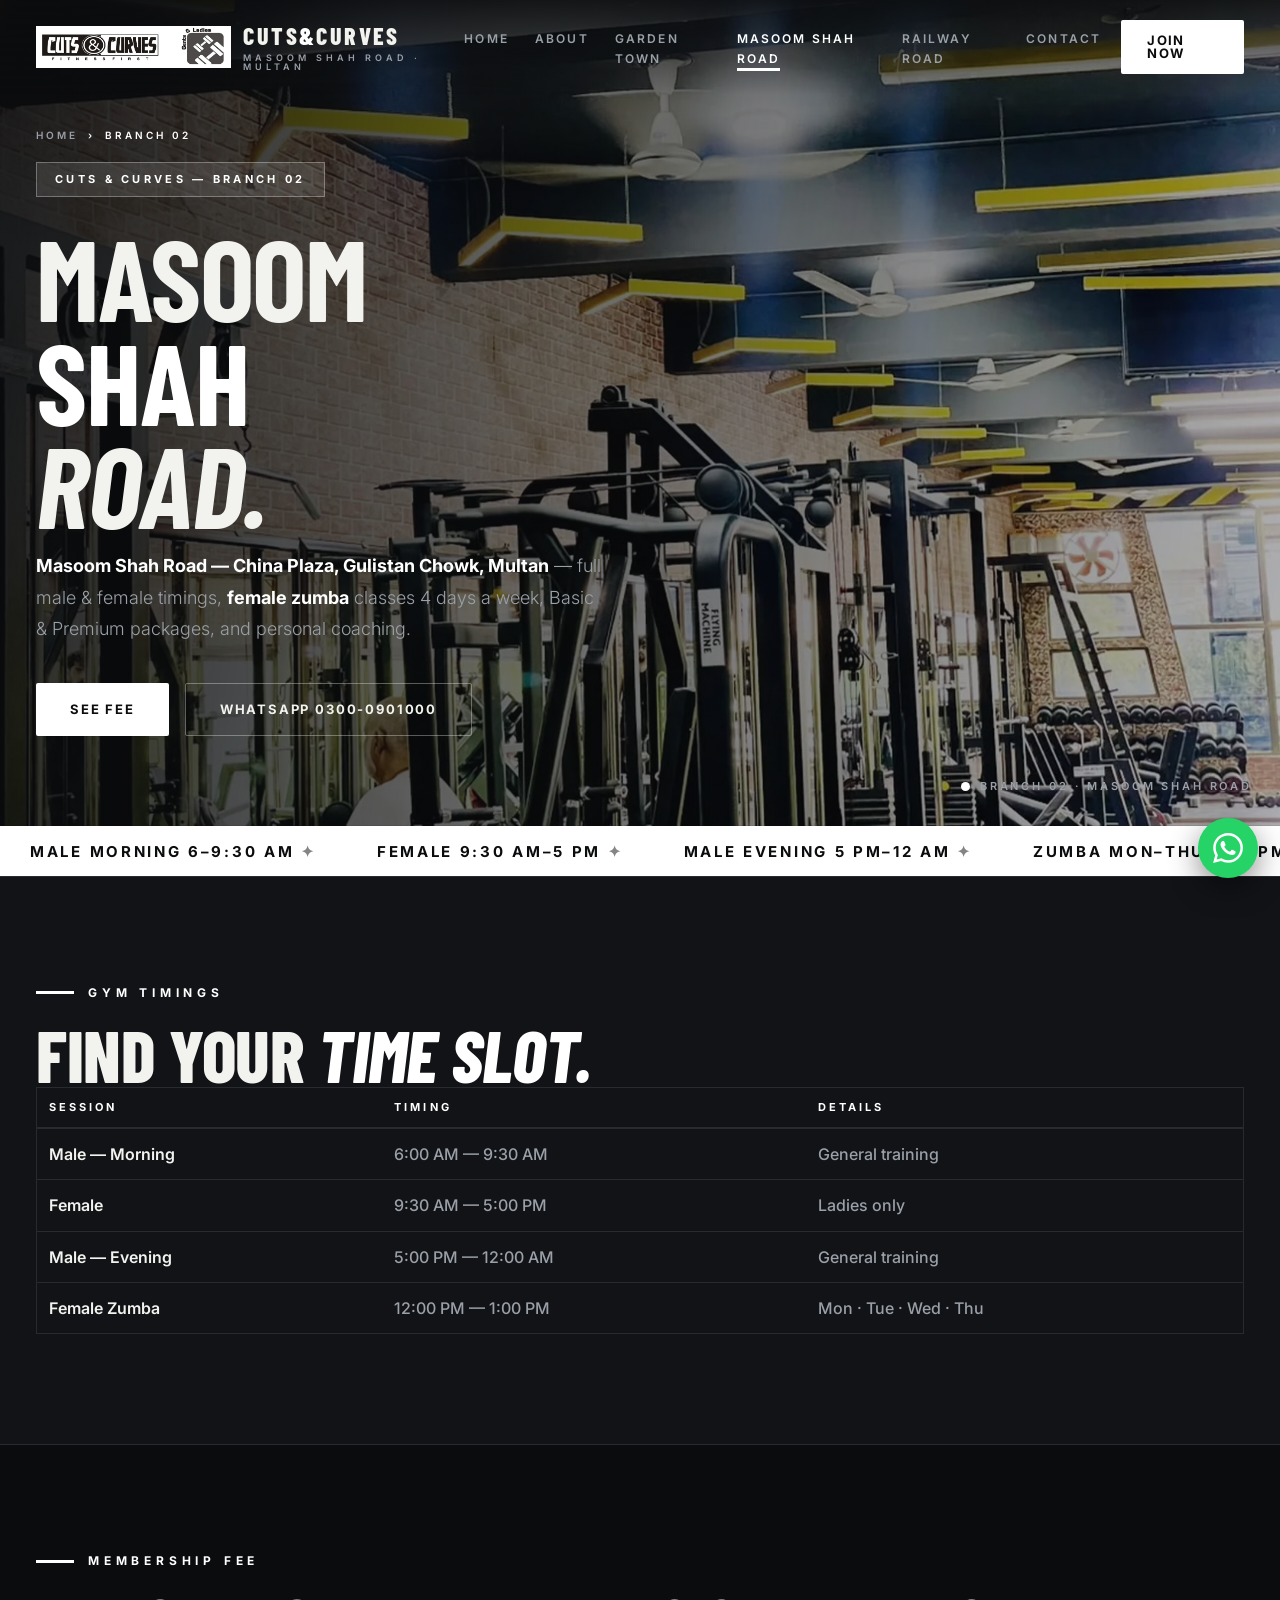
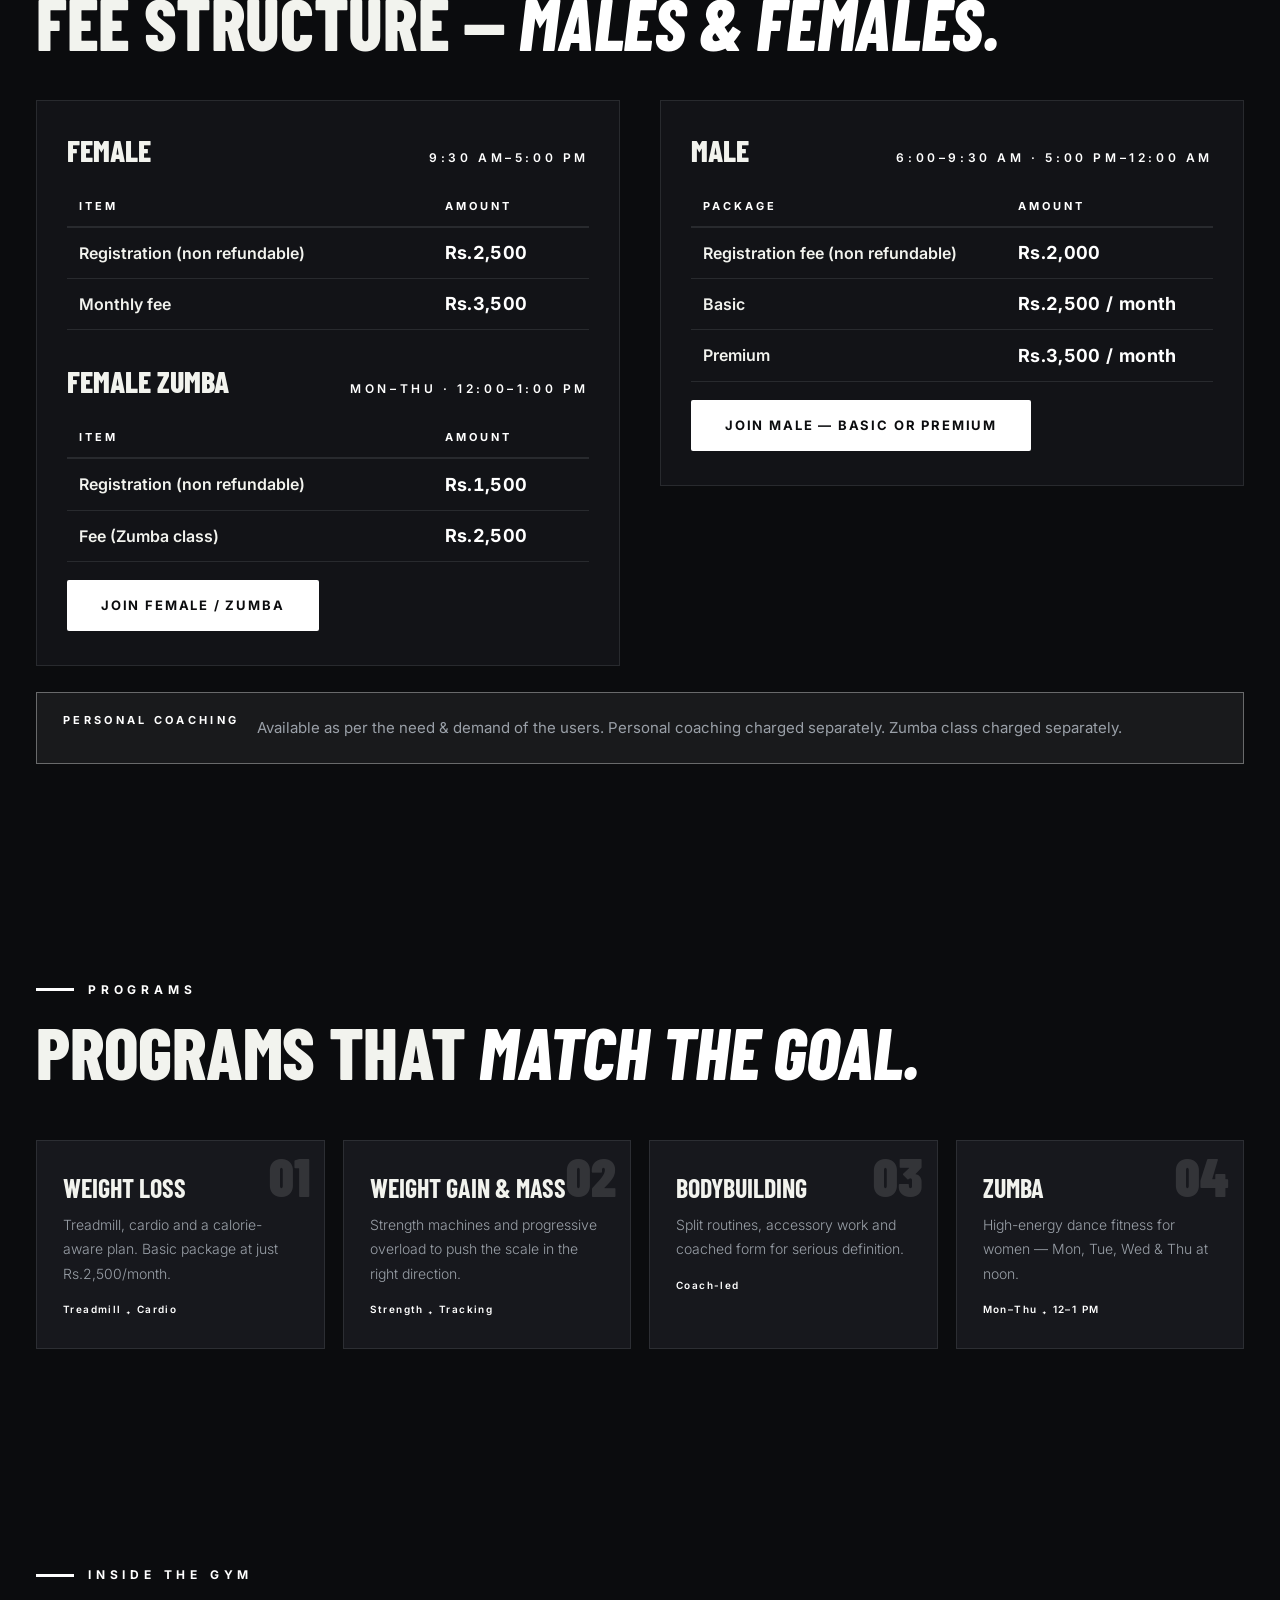
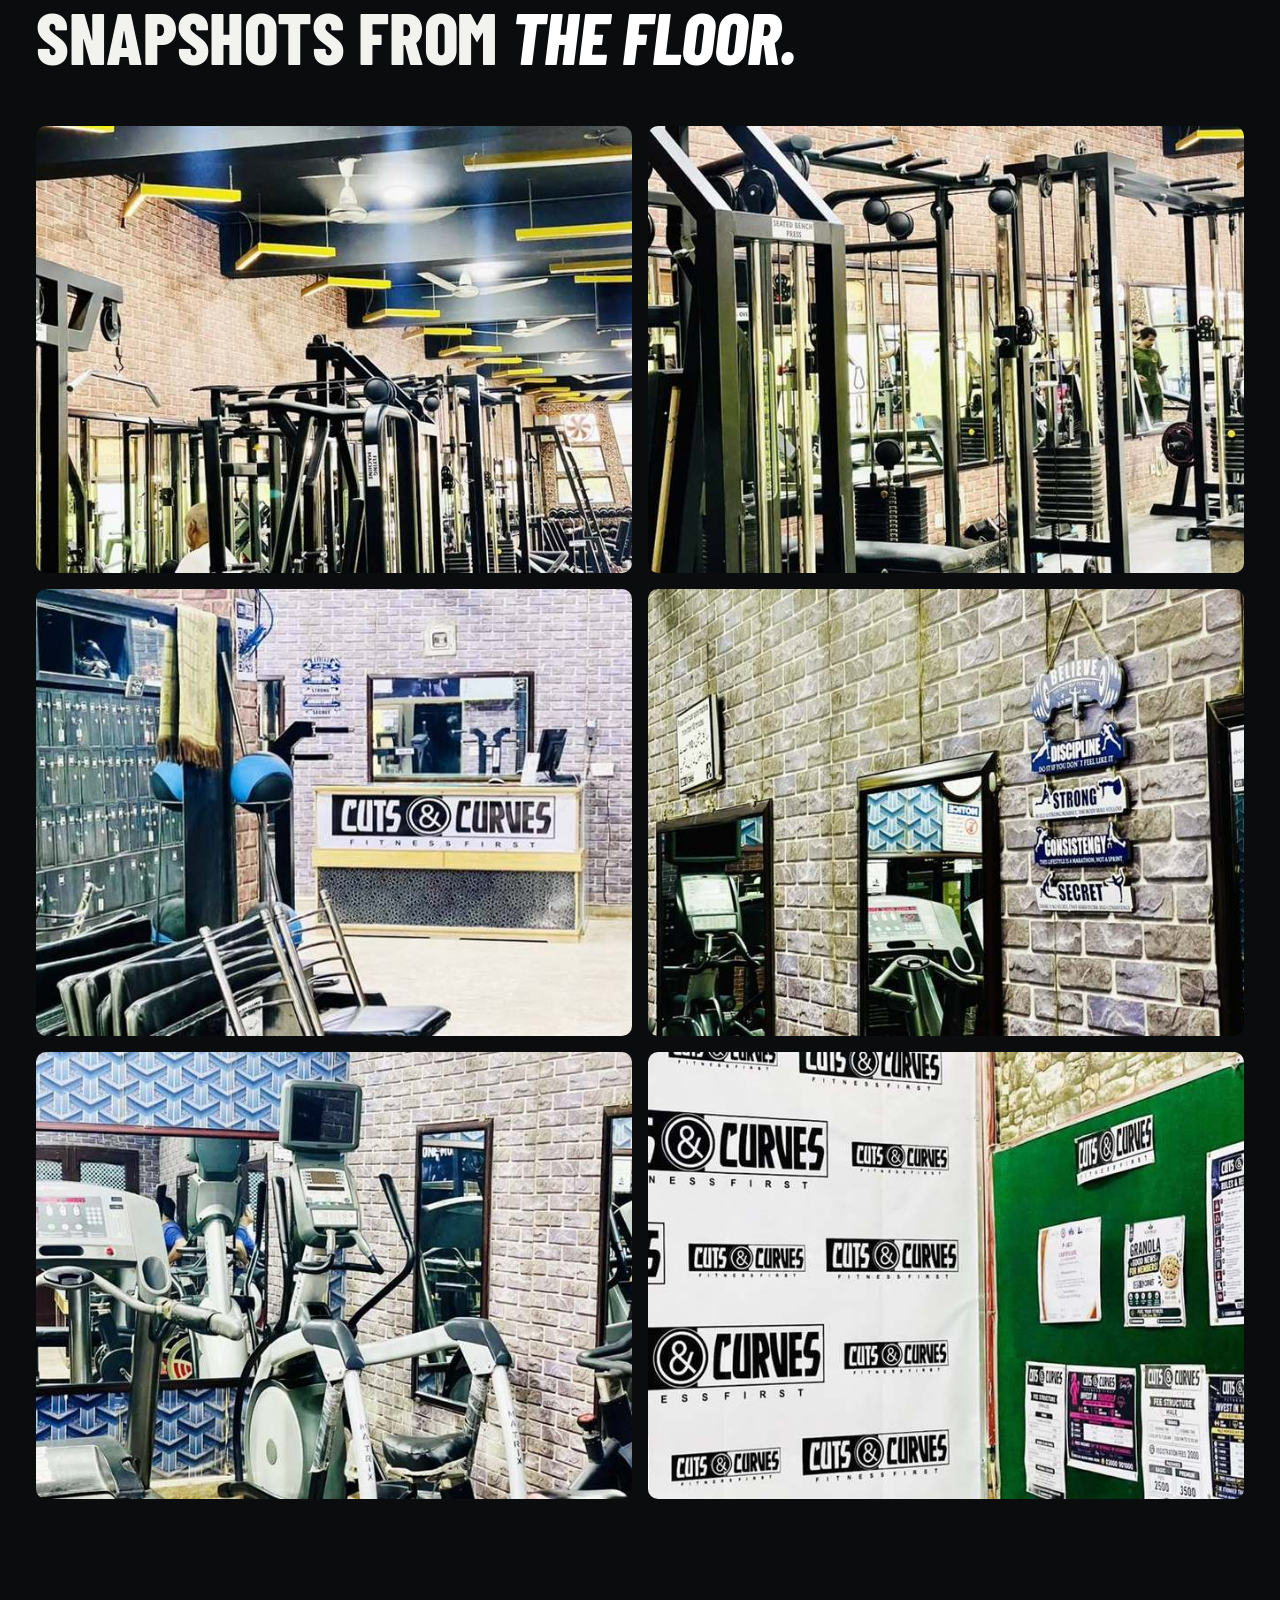
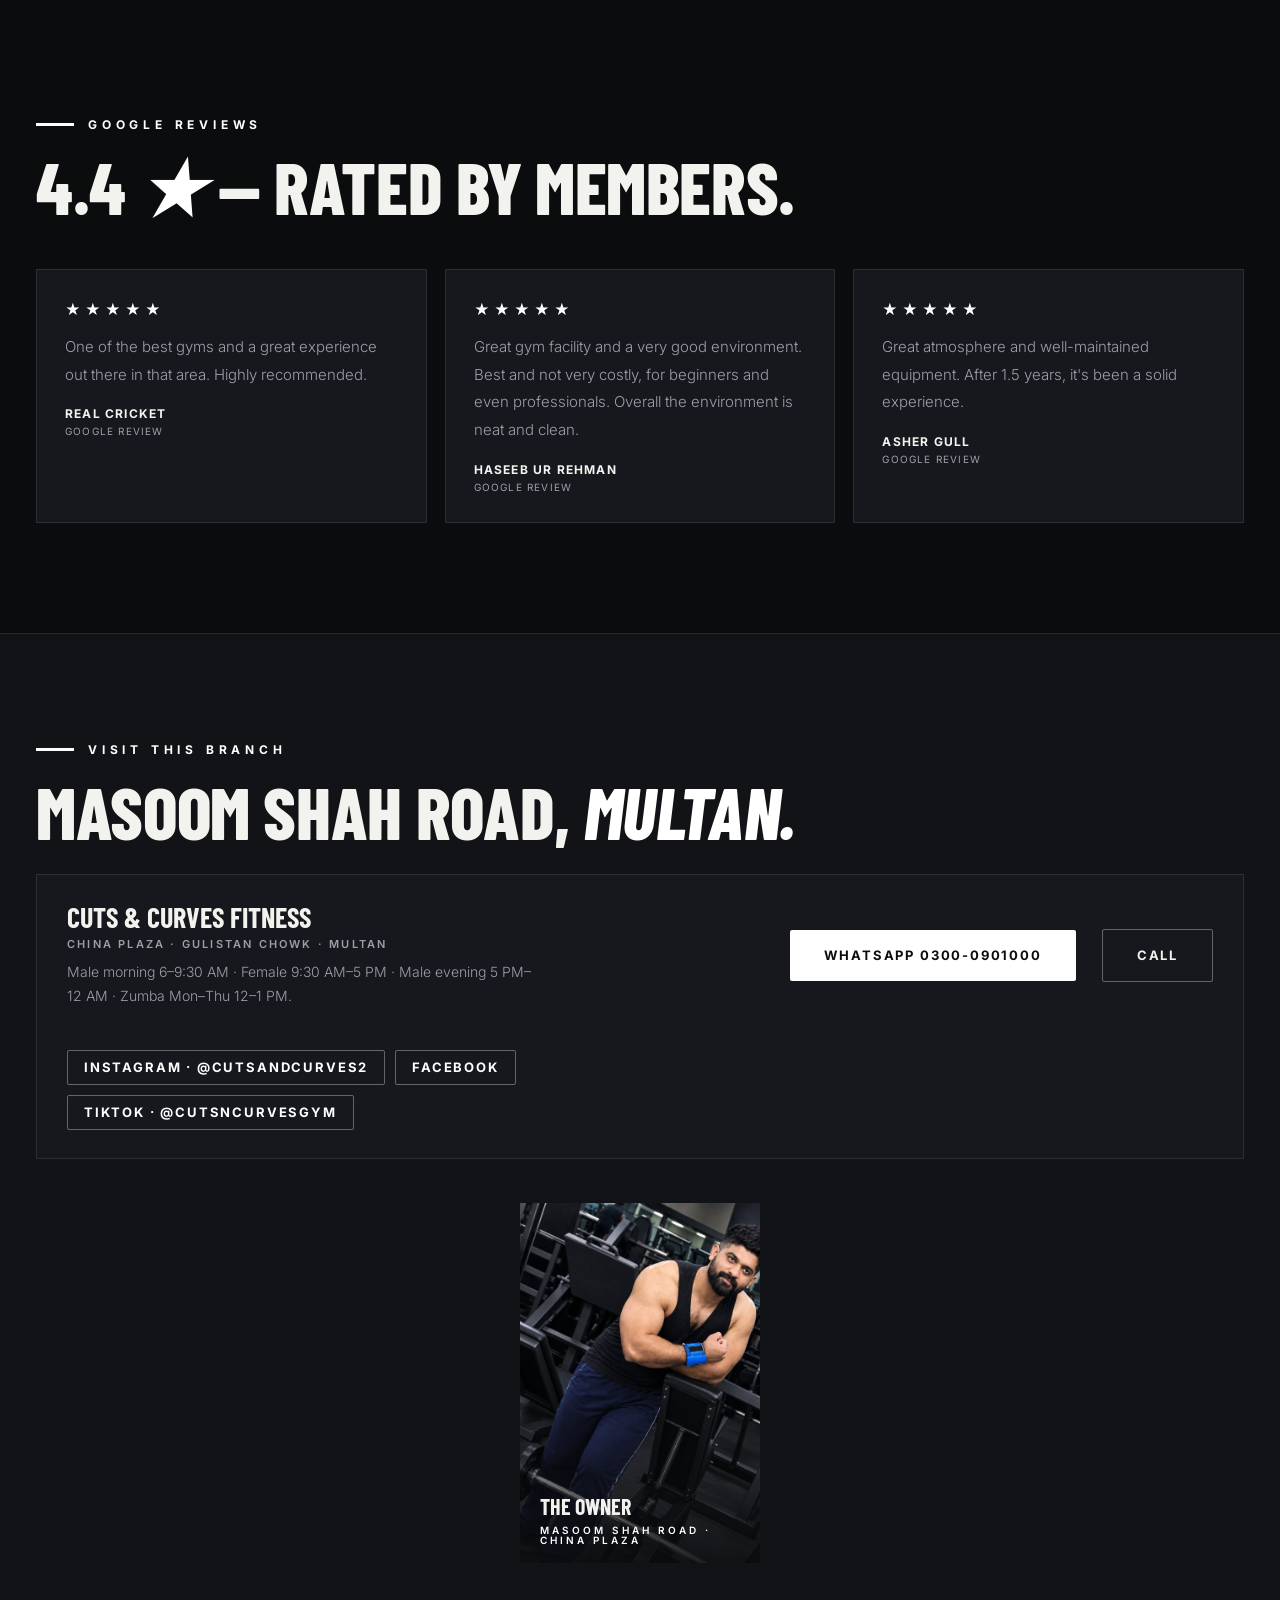
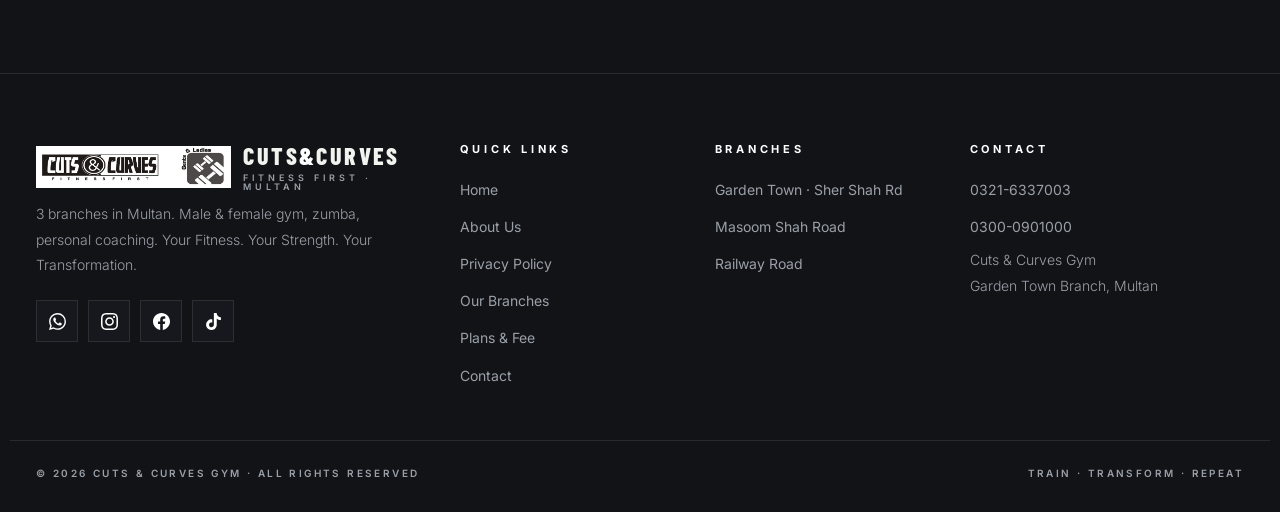
<file: masoom-shah-road.html>
<!DOCTYPE html>
<html lang="en">
<head>
<meta charset="UTF-8" />
<meta name="viewport" content="width=device-width, initial-scale=1.0, viewport-fit=cover" />
<meta name="theme-color" content="#0b0c0e" />
<meta name="description" content="Cuts & Curves Gym — Masoom Shah Road, China Plaza, Gulistan Chowk, Multan. Male & female timings, zumba, Basic & Premium packages, personal coaching. WhatsApp 0300-0901000." />
<title>Masoom Shah Road — Cuts &amp; Curves | Multan</title>
<meta property="og:title" content="Masoom Shah Road Gym — Cuts &amp; Curves | Multan" />
<meta property="og:description" content="Masoom Shah Road, Multan. Male &amp; female gym, zumba, personal coaching. WhatsApp 0300-0901000." />
<meta property="og:image" content="https://cutsandcurvesgym.com/assets/logo.png" />
<meta property="og:type" content="website" />
<meta property="og:url" content="https://cutsandcurvesgym.com/masoom-shah-road.html" />
<meta property="og:site_name" content="Cuts &amp; Curves Fitness" />
<meta name="twitter:card" content="summary_large_image" />
<link rel="canonical" href="https://cutsandcurvesgym.com/masoom-shah-road.html" />
<script type="application/ld+json">
{
  "@context": "https://schema.org",
  "@type": "HealthClub",
  "@id": "https://cutsandcurvesgym.com/masoom-shah-road.html",
  "name": "Cuts & Curves Fitness Studio — Masoom Shah Road",
  "url": "https://cutsandcurvesgym.com/masoom-shah-road.html",
  "description": "Cuts & Curves Fitness Studio Masoom Shah Road Branch — China Plaza, Gulistan Chowk, Multan. Male & female timings, zumba, Basic & Premium packages, personal coaching. WhatsApp 0300-0901000.",
  "telephone": "+92 300 0901000",
  "image": "https://cutsandcurvesgym.com/assets/logo.png",
  "address": {
    "@type": "PostalAddress",
    "streetAddress": "China Plaza, Gulistan Chowk, Masoom Shah Road",
    "addressLocality": "Multan",
    "addressCountry": "PK"
  },
  "parentOrganization": { "@id": "https://cutsandcurvesgym.com/" }
}
</script>
<link rel="icon" type="image/svg+xml" href="data:image/svg+xml,%3Csvg xmlns='http://www.w3.org/2000/svg' viewBox='0 0 64 64'%3E%3Crect width='64' height='64' rx='12' fill='%230b0c0e'/%3E%3Ctext x='32' y='42' font-family='Arial Black,Arial' font-size='28' font-weight='900' fill='%23ffffff' text-anchor='middle'%3ECC%3C/text%3E%3C/svg%3E" />

<link rel="preconnect" href="https://fonts.gstatic.com" crossorigin>
<link rel="preload" as="image" href="assets/hero-masoom.webp" fetchpriority="high" />
<link href="https://fonts.googleapis.com/css2?family=Barlow+Condensed:ital,wght@0,500;0,600;0,700;0,800;0,900;1,700&family=Inter:wght@300;400;500;600;700&display=swap" rel="stylesheet">
<link rel="stylesheet" href="style.css">
</head>
<body>

<div id="load"><img src="assets/logo.png" alt="Cuts &amp; Curves" style="height:64px;width:auto" /><div class="sub">Masoom Shah Road</div></div>

<header id="nav">
  <nav class="wrap">
<div class="logo"><img src="assets/logo.png" alt="Cuts &amp; Curves logo" /><span>CUTS<em>&amp;</em>CURVES<small>Masoom Shah Road · Multan</small></span></div>
    <ul>
<li><a href="index.html">Home</a></li>
      <li><a href="about.html">About</a></li>
      <li><a href="garden-town.html">Garden Town</a></li>
      <li><a class="on" href="masoom-shah-road.html">Masoom Shah Road</a></li>
      <li><a href="railway-road.html">Railway Road</a></li>
      <li><a href="#contact">Contact</a></li>
    </ul>
    <a class="btn join" href="https://wa.me/923000901000" target="_blank" rel="noopener">Join Now</a>
    <button class="menu" id="menu" aria-label="Menu"><span></span><span></span><span></span></button>
  </nav>
</header>

<section class="hero tall">
  <div class="bg">
    <img src="assets/hero-masoom.webp" alt="Masoom Shah Road gym floor" fetchpriority="high" decoding="async">
  </div>
<div class="note"><i></i>Branch 02 · Masoom Shah Road</div>
  <div class="inner">
    <div class="crumbs"><a href="index.html">Home</a> <span>›</span> <span>Branch 02</span></div>
    <div class="tagline">Cuts &amp; Curves — Branch 02</div>
    <h1 class="mid">
      <span><b>Masoom</b></span>
      <span><b>Shah</b></span>
      <span><b>Road.</b></span>
    </h1>
    <p class="sub"><b>Masoom Shah Road — China Plaza, Gulistan Chowk, Multan</b> — full male &amp; female timings, <b>female zumba</b> classes 4 days a week, Basic &amp; Premium packages, and personal coaching.</p>
    <div class="cta">
      <a class="btn btn-lime" href="#fees">See fee</a>
      <a class="btn btn-ghost" href="https://wa.me/923000901000" target="_blank" rel="noopener">WhatsApp 0300-0901000</a>
    </div>
  </div>
</section>

<div class="bar">
  <div class="t">
    <span>MALE MORNING 6–9:30 AM <i>✦</i></span><span>FEMALE 9:30 AM–5 PM <i>✦</i></span><span>MALE EVENING 5 PM–12 AM <i>✦</i></span><span>ZUMBA MON–THU 12–1 PM <i>✦</i></span><span>PERSONAL COACHING <i>✦</i></span>
    <span>MALE MORNING 6–9:30 AM <i>✦</i></span><span>FEMALE 9:30 AM–5 PM <i>✦</i></span><span>MALE EVENING 5 PM–12 AM <i>✦</i></span><span>ZUMBA MON–THU 12–1 PM <i>✦</i></span><span>PERSONAL COACHING <i>✦</i></span>
  </div>
</div>

<section class="section sched" id="timings">
  <div class="wrap">
    <div class="k" data-reveal>Gym Timings</div>
    <h2 class="title" data-reveal>Find your <em>time slot.</em></h2>
    <div class="table-wrap" data-reveal>
      <table>
        <thead>
          <tr><th>Session</th><th>Timing</th><th>Details</th></tr>
        </thead>
        <tbody>
          <tr class="now"><td>Male — Morning</td><td>6:00 AM — 9:30 AM</td><td>General training</td></tr>
          <tr><td>Female</td><td>9:30 AM — 5:00 PM</td><td>Ladies only</td></tr>
          <tr><td>Male — Evening</td><td>5:00 PM — 12:00 AM</td><td>General training</td></tr>
          <tr><td>Female Zumba</td><td>12:00 PM — 1:00 PM</td><td>Mon · Tue · Wed · Thu</td></tr>
        </tbody>
      </table>
    </div>
  </div>
</section>

<section class="section pric" id="fees">
  <div class="wrap">
    <div class="k" data-reveal>Membership Fee</div>
<h2 class="title" data-reveal>Fee structure — <em>males &amp; females.</em></h2>
    <div class="fees">
      <div class="fee-block" data-reveal>
        <h3>Female <small>9:30 AM–5:00 PM</small></h3>
        <table>
          <thead><tr><th>Item</th><th>Amount</th></tr></thead>
          <tbody>
            <tr><td>Registration (non refundable)</td><td class="price">Rs.2,500</td></tr>
            <tr><td>Monthly fee</td><td class="price">Rs.3,500</td></tr>
          </tbody>
        </table>
        <h3 style="margin-top:36px">Female Zumba <small>Mon–Thu · 12:00–1:00 PM</small></h3>
        <table>
          <thead><tr><th>Item</th><th>Amount</th></tr></thead>
          <tbody>
            <tr><td>Registration (non refundable)</td><td class="price">Rs.1,500</td></tr>
            <tr><td>Fee (Zumba class)</td><td class="price">Rs.2,500</td></tr>
          </tbody>
        </table>
        <div style="margin-top:18px"><a class="btn btn-lime" href="https://wa.me/923000901000" target="_blank" rel="noopener">Join female / zumba</a></div>
      </div>
      <div class="fee-block" data-reveal>
        <h3>Male <small>6:00–9:30 AM · 5:00 PM–12:00 AM</small></h3>
        <table>
          <thead><tr><th>Package</th><th>Amount</th></tr></thead>
          <tbody>
            <tr><td>Registration fee (non refundable)</td><td class="price">Rs.2,000</td></tr>
            <tr><td>Basic</td><td class="price">Rs.2,500 / month</td></tr>
            <tr><td>Premium</td><td class="price">Rs.3,500 / month</td></tr>
          </tbody>
        </table>
        <div style="margin-top:18px"><a class="btn btn-lime" href="https://wa.me/923000901000" target="_blank" rel="noopener">Join male — Basic or Premium</a></div>
      </div>
    </div>
    <div class="callout" data-reveal>
      <b>Personal Coaching</b>
      <p>Available as per the need &amp; demand of the users. Personal coaching charged separately. Zumba class charged separately.</p>
    </div>
  </div>
</section>

<section class="section progs-wrap" id="programs">
  <div class="wrap">
    <div class="k" data-reveal>Programs</div>
    <h2 class="title" data-reveal>Programs that <em>match the goal.</em></h2>
    <div class="progs">
      <div class="prog" data-reveal>
        <div class="n">01</div>
        <h3>Weight Loss</h3>
        <p>Treadmill, cardio and a calorie-aware plan. Basic package at just Rs.2,500/month.</p>
        <div class="meta">Treadmill ₊ Cardio</div>
      </div>
      <div class="prog" data-reveal>
        <div class="n">02</div>
        <h3>Weight Gain &amp; Mass</h3>
        <p>Strength machines and progressive overload to push the scale in the right direction.</p>
        <div class="meta">Strength ₊ Tracking</div>
      </div>
      <div class="prog" data-reveal>
        <div class="n">03</div>
        <h3>Bodybuilding</h3>
        <p>Split routines, accessory work and coached form for serious definition.</p>
        <div class="meta">Coach-led</div>
      </div>
      <div class="prog" data-reveal>
        <div class="n">04</div>
        <h3>Zumba</h3>
        <p>High-energy dance fitness for women — Mon, Tue, Wed &amp; Thu at noon.</p>
        <div class="meta">Mon–Thu ₊ 12–1 PM</div>
      </div>
    </div>
  </div>
</section>

<section class="section" id="gallery">
  <div class="wrap">
    <div class="k" data-reveal>Inside The Gym</div>
    <h2 class="title" data-reveal>Snapshots from <em>the floor.</em></h2>
    <div class="gallery">
      <img src="assets/gallery-masoom/img-1.jpg" alt="Inside Cuts &amp; Curves — Masoom Shah Road, Multan" loading="lazy" decoding="async" width="960" height="540">
      <img src="assets/gallery-masoom/img-2.jpg" alt="Cuts &amp; Curves Masoom Shah Road training floor" loading="lazy" decoding="async" width="960" height="540">
      <img src="assets/gallery-masoom/img-3.jpg" alt="Workout zone at Cuts &amp; Curves Masoom Shah Road" loading="lazy" decoding="async" width="960" height="540">
      <img src="assets/gallery-masoom/img-4.jpg" alt="Gym equipment at Cuts &amp; Curves Masoom Shah Road" loading="lazy" decoding="async" width="960" height="540">
      <img src="assets/gallery-masoom/img-5.jpg" alt="Cardio and strength area — Masoom Shah Road" loading="lazy" decoding="async" width="960" height="540">
      <img src="assets/gallery-masoom/img-6.jpg" alt="Cuts &amp; Curves Masoom Shah Road gym floor" loading="lazy" decoding="async" width="960" height="540">
    </div>
  </div>
</section>

<section class="section rev" id="reviews">
  <div class="wrap">
    <div class="k" data-reveal>Google Reviews</div>
    <h2 class="title" data-reveal>4.4 <em>★</em> — rated by members.</h2>
    <div class="cols">
      <div class="card" data-reveal>
        <div class="stars">★★★★★</div>
        <p>One of the best gyms and a great experience out there in that area. Highly recommended.</p>
        <div class="who">Real Cricket<small>Google Review</small></div>
      </div>
      <div class="card" data-reveal style="transition-delay:.12s">
        <div class="stars">★★★★★</div>
        <p>Great gym facility and a very good environment. Best and not very costly, for beginners and even professionals. Overall the environment is neat and clean.</p>
        <div class="who">Haseeb Ur Rehman<small>Google Review</small></div>
      </div>
      <div class="card" data-reveal style="transition-delay:.24s">
        <div class="stars">★★★★★</div>
        <p>Great atmosphere and well-maintained equipment. After 1.5 years, it's been a solid experience.</p>
        <div class="who">Asher Gull<small>Google Review</small></div>
      </div>
    </div>
  </div>
</section>

<section class="contact section" id="contact">
  <div class="wrap">
    <div class="k" data-reveal>Visit This Branch</div>
<h2 class="title" data-reveal>Masoom Shah Road, <em>Multan.</em></h2>
    <div class="branch-list">
      <div class="bl" data-reveal>
        <div>
          <h3>Cuts &amp; Curves Fitness</h3>
          <div class="loc">China Plaza · Gulistan Chowk · Multan</div>
          <p>Male morning 6–9:30 AM · Female 9:30 AM–5 PM · Male evening 5 PM–12 AM · Zumba Mon–Thu 12–1 PM.</p>
        </div>
        <a class="btn btn-lime" href="https://wa.me/923000901000" target="_blank" rel="noopener">WhatsApp 0300-0901000</a>
<a class="btn btn-ghost" href="tel:03000901000">Call</a>
        <div style="display:flex;flex-wrap:wrap;gap:10px;margin-top:16px">
          <a class="btn btn-ghost" style="font-size:13px;padding:10px 16px;color:var(--lime)" href="https://www.instagram.com/cutsandcurves2?stkn=amxoYWg4emE2cGpr&utm_source=qr" target="_blank" rel="noopener">Instagram · @cutsandcurves2</a>
          <a class="btn btn-ghost" style="font-size:13px;padding:10px 16px;color:var(--lime)" href="https://www.facebook.com/share/1CxAYdhox6/?mibextid=wwXIfr" target="_blank" rel="noopener">Facebook</a>
          <a class="btn btn-ghost" style="font-size:13px;padding:10px 16px;color:var(--lime)" href="https://www.tiktok.com/@cutsncurvesgym?_r=1&_t=ZS-99h2614hWwq" target="_blank" rel="noopener">TikTok · @cutsncurvesgym</a>
        </div>
      </div>
      <div class="team" data-reveal style="grid-template-columns:1fr;justify-items:center;max-width:240px;margin:26px auto 0">
        <figure class="tm" data-reveal>
          <img src="assets/owner-masoom.jpg" alt="Owner — Masoom Shah Road branch" loading="lazy" decoding="async" width="640" height="853">
          <figcaption class="cap">The Owner<span class="who">Masoom Shah Road · China Plaza</span></figcaption>
        </figure>
      </div>
    </div>
  </div>
</section>

<footer>
  <div class="wrap f4">
    <div class="fb brand">
      <div class="logo"><img src="assets/logo.png" alt="Cuts &amp; Curves logo" /><span>CUTS<em>&amp;</em>CURVES<small>Fitness First · Multan</small></span></div>
      <p>3 branches in Multan. Male &amp; female gym, zumba, personal coaching. Your Fitness. Your Strength. Your Transformation.</p>
      <div class="soc">
        <a href="https://wa.me/923000901000" target="_blank" rel="noopener" aria-label="WhatsApp"><svg viewBox="0 0 24 24"><path d="M17.472 14.382c-.297-.149-1.758-.867-2.03-.967-.273-.099-.471-.148-.67.15-.197.297-.767.966-.94 1.164-.173.199-.347.223-.644.075-.297-.15-1.255-.463-2.39-1.475-.883-.788-1.48-1.761-1.653-2.059-.173-.297-.018-.458.13-.606.134-.133.297-.347.446-.52.149-.174.198-.298.298-.497.099-.198.05-.371-.025-.52-.075-.149-.669-1.612-.916-2.207-.242-.579-.487-.5-.669-.51-.173-.008-.371-.01-.57-.01-.198 0-.52.074-.792.372-.272.297-1.04 1.016-1.04 2.479 0 1.462 1.065 2.875 1.213 3.074.149.198 2.096 3.2 5.077 4.487.709.306 1.262.489 1.694.625.712.227 1.36.195 1.871.118.571-.085 1.758-.719 2.006-1.413.248-.694.248-1.289.173-1.413-.074-.124-.272-.198-.57-.347zm-5.421 7.403h-.004a9.87 9.87 0 01-5.031-1.378l-.361-.214-3.741.982.998-3.648-.235-.374a9.86 9.86 0 01-1.51-5.26c.001-5.45 4.436-9.884 9.888-9.884 2.64 0 5.122 1.03 6.988 2.898a9.825 9.825 0 012.893 6.994c-.003 5.45-4.437 9.884-9.885 9.884zm8.413-18.297A11.815 11.815 0 0012.05 0C5.495 0 .16 5.335.157 11.892c0 2.096.547 4.142 1.588 5.945L.057 24l6.305-1.654a11.882 11.882 0 005.683 1.448h.005c6.554 0 11.89-5.335 11.893-11.893a11.821 11.821 0 00-3.48-8.413z"/></svg></a>
        <a href="https://www.instagram.com/cutsandcurves2?stkn=amxoYWg4emE2cGpr&utm_source=qr" target="_blank" rel="noopener" aria-label="Instagram"><svg viewBox="0 0 24 24"><path d="M12 2.163c3.204 0 3.584.012 4.85.07 3.252.148 4.771 1.691 4.919 4.919.058 1.265.069 1.645.069 4.849 0 3.205-.012 3.584-.069 4.849-.149 3.225-1.664 4.771-4.919 4.919-1.266.058-1.644.07-4.85.07-3.204 0-3.584-.012-4.849-.07-3.26-.149-4.771-1.699-4.919-4.92-.058-1.265-.07-1.644-.07-4.849 0-3.204.013-3.583.07-4.849.149-3.227 1.664-4.771 4.919-4.919 1.266-.057 1.645-.069 4.849-.069zm0-2.163c-3.259 0-3.667.014-4.947.072-4.358.2-6.78 2.618-6.98 6.98-.059 1.281-.073 1.689-.073 4.948 0 3.259.014 3.668.072 4.948.2 4.358 2.618 6.78 6.98 6.98 1.281.058 1.689.072 4.948.072 3.259 0 3.668-.014 4.948-.072 4.354-.2 6.782-2.618 6.979-6.98.059-1.28.073-1.689.073-4.948 0-3.259-.014-3.667-.072-4.947-.196-4.354-2.617-6.78-6.979-6.98-1.281-.059-1.69-.073-4.949-.073zm0 5.838c-3.403 0-6.162 2.759-6.162 6.162s2.759 6.163 6.162 6.163 6.162-2.759 6.162-6.163c0-3.403-2.759-6.162-6.162-6.162zm0 10.162c-2.209 0-4-1.79-4-4 0-2.209 1.791-4 4-4s4 1.791 4 4c0 2.21-1.791 4-4 4zm6.406-11.845c-.796 0-1.441.645-1.441 1.44s.645 1.44 1.441 1.44c.795 0 1.439-.645 1.439-1.44s-.644-1.44-1.439-1.44z"/></svg></a>
        <a href="https://www.facebook.com/share/1CxAYdhox6/?mibextid=wwXIfr" target="_blank" rel="noopener" aria-label="Facebook"><svg viewBox="0 0 24 24"><path d="M24 12.073c0-6.627-5.373-12-12-12s-12 5.373-12 12c0 5.99 4.388 10.954 10.125 11.854v-8.385H7.078v-3.47h3.047V9.43c0-3.007 1.792-4.669 4.533-4.669 1.312 0 2.686.235 2.686.235v2.953H15.83c-1.491 0-1.956.925-1.956 1.874v2.25h3.328l-.532 3.47h-2.796v8.385C19.612 23.027 24 18.062 24 12.073z"/></svg></a>
        <a href="https://www.tiktok.com/@cutsncurvesgym?_r=1&_t=ZS-99h2614hWwq" target="_blank" rel="noopener" aria-label="TikTok"><svg viewBox="0 0 24 24"><path d="M12.525.02c1.31-.02 2.61-.01 3.91-.02.08 1.53.63 3.09 1.75 4.17 1.12 1.11 2.7 1.62 4.24 1.79v4.03c-1.44-.05-2.89-.35-4.2-.97-.57-.26-1.1-.59-1.62-.93-.01 2.92.01 5.84-.02 8.75-.08 1.4-.54 2.79-1.35 3.94-1.31 1.92-3.58 3.17-5.91 3.21-1.43.08-2.86-.31-4.08-1.03-2.02-1.19-3.44-3.37-3.65-5.71-.02-.5-.03-1-.01-1.49.18-1.9 1.12-3.72 2.58-4.96 1.66-1.44 3.98-2.13 6.15-1.72.02 1.48-.04 2.96-.04 4.44-.99-.32-2.15-.23-3.02.37-.63.41-1.11 1.04-1.36 1.75-.21.51-.15 1.07-.14 1.61.24 1.64 1.82 3.02 3.5 2.87 1.12-.01 2.19-.66 2.77-1.61.19-.33.4-.67.41-1.06.1-1.79.06-3.57.07-5.36.01-4.03-.01-8.05.02-12.07z"/></svg></a>
      </div>
    </div>
    <div class="fb">
      <h4>Quick Links</h4>
      <a href="index.html">Home</a>
      <a href="about.html">About Us</a>
      <a href="privacy.html">Privacy Policy</a>
      <a href="index.html#branches">Our Branches</a>
      <a href="index.html#fees">Plans &amp; Fee</a>
      <a href="index.html#contact">Contact</a>
    </div>
    <div class="fb">
      <h4>Branches</h4>
      <a href="garden-town.html">Garden Town · Sher Shah Rd</a>
      <a href="masoom-shah-road.html">Masoom Shah Road</a>
      <a href="railway-road.html">Railway Road</a>
    </div>
    <div class="fb">
      <h4>Contact</h4>
      <a href="tel:03216337003">0321-6337003</a>
      <a href="https://wa.me/923000901000" target="_blank" rel="noopener">0300-0901000</a>
      <p>Cuts &amp; Curves Gym<br>Garden Town Branch, Multan</p>
    </div>
  </div>
  <div class="wrap bottom">
    <span class="cpr">© <span class="year"></span> Cuts &amp; Curves Gym · All rights reserved</span>
    <span>Train · Transform · Repeat</span>
  </div>
</footer>

<a class="wa" href="https://wa.me/923000901000" target="_blank" rel="noopener" aria-label="WhatsApp">
  <svg viewBox="0 0 24 24"><path d="M17.472 14.382c-.297-.149-1.758-.867-2.03-.967-.273-.099-.471-.148-.67.15-.197.297-.767.966-.94 1.164-.173.199-.347.223-.644.075-.297-.15-1.255-.463-2.39-1.475-.883-.788-1.48-1.761-1.653-2.059-.173-.297-.018-.458.13-.606.134-.133.297-.347.446-.52.149-.174.198-.298.298-.497.099-.198.05-.371-.025-.52-.075-.149-.669-1.612-.916-2.207-.242-.579-.487-.5-.669-.51-.173-.008-.371-.01-.57-.01-.198 0-.52.074-.792.372-.272.297-1.04 1.016-1.04 2.479 0 1.462 1.065 2.875 1.213 3.074.149.198 2.096 3.2 5.077 4.487.709.306 1.262.489 1.694.625.712.227 1.36.195 1.871.118.571-.085 1.758-.719 2.006-1.413.248-.694.248-1.289.173-1.413-.074-.124-.272-.198-.57-.347zm-5.421 7.403h-.004a9.87 9.87 0 01-5.031-1.378l-.361-.214-3.741.982.998-3.648-.235-.374a9.86 9.86 0 01-1.51-5.26c.001-5.45 4.436-9.884 9.888-9.884 2.64 0 5.122 1.03 6.988 2.898a9.825 9.825 0 012.893 6.994c-.003 5.45-4.437 9.884-9.885 9.884zm8.413-18.297A11.815 11.815 0 0012.05 0C5.495 0 .16 5.335.157 11.892c0 2.096.547 4.142 1.588 5.945L.057 24l6.305-1.654a11.882 11.882 0 005.683 1.448h.005c6.554 0 11.89-5.335 11.893-11.893a11.821 11.821 0 00-3.48-8.413z"/></svg>
</a>

<script src="script.js"></script>
</body>
</html>
</file>
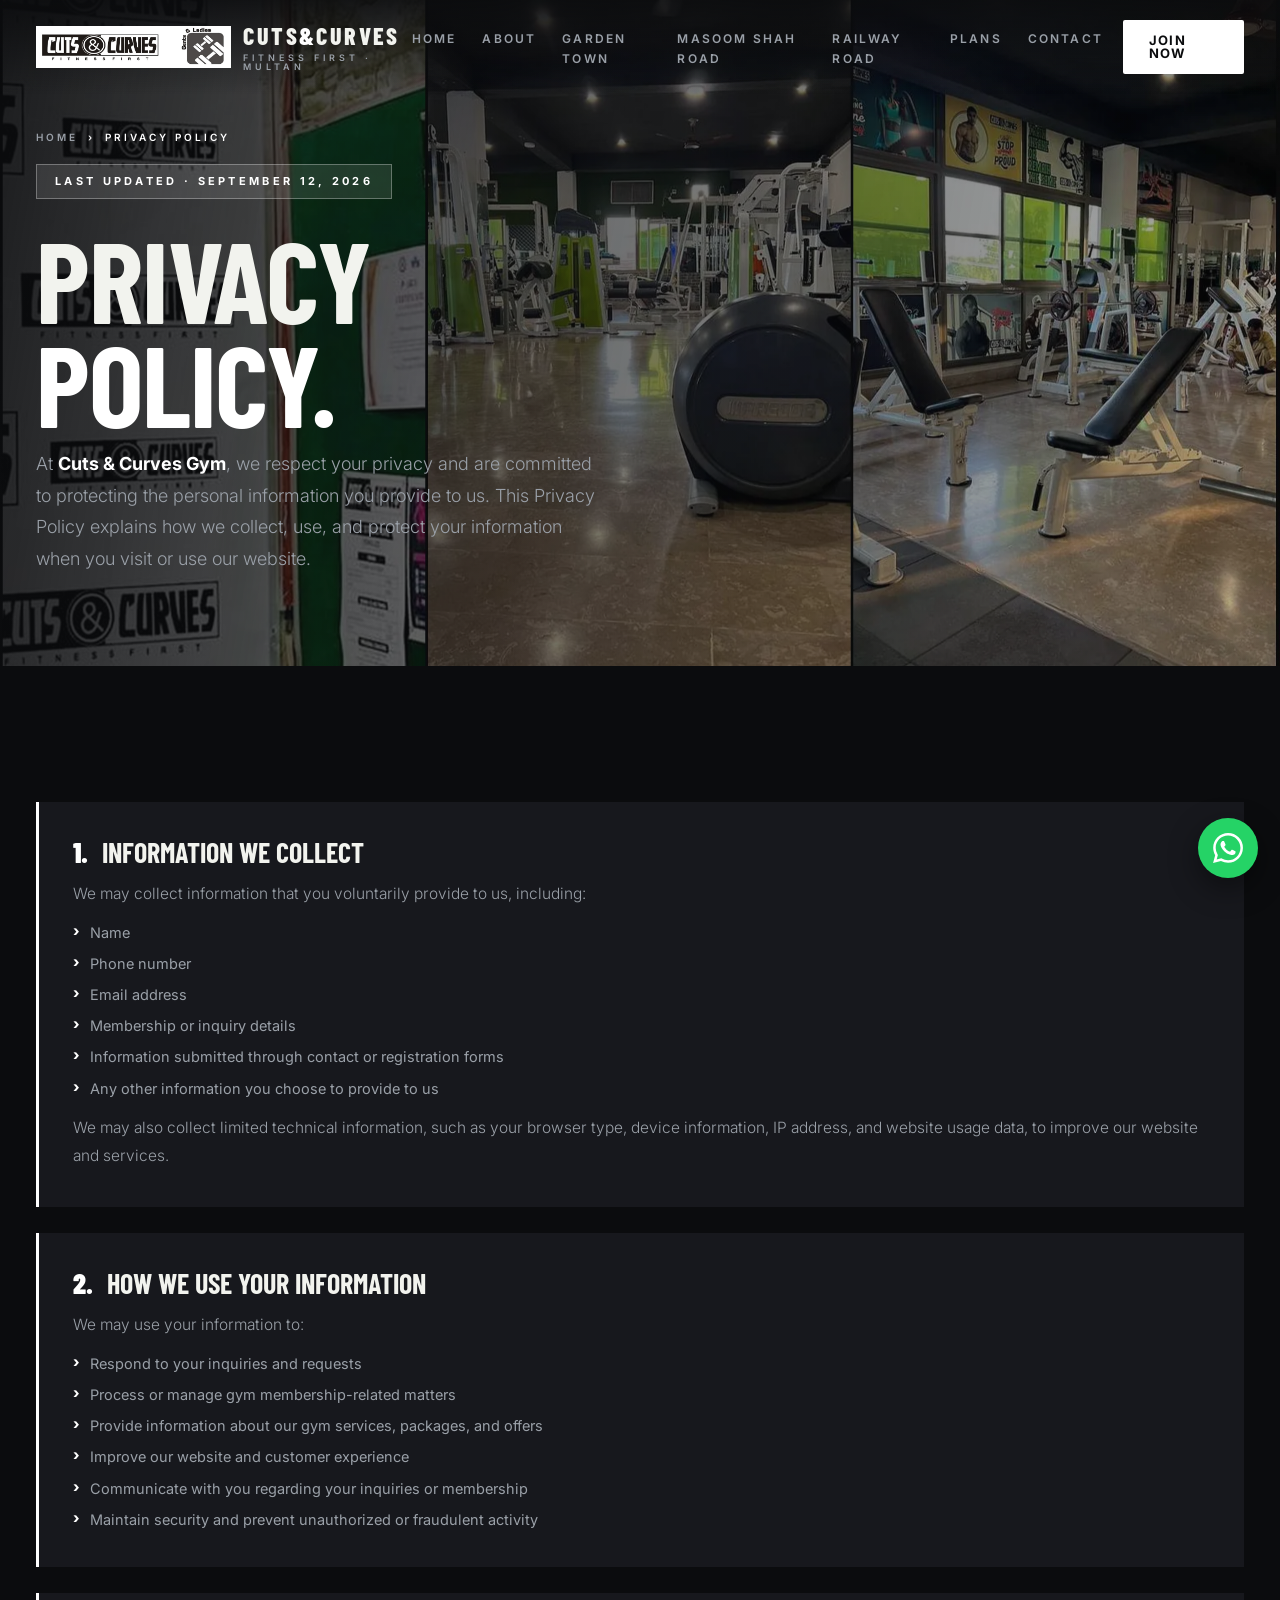
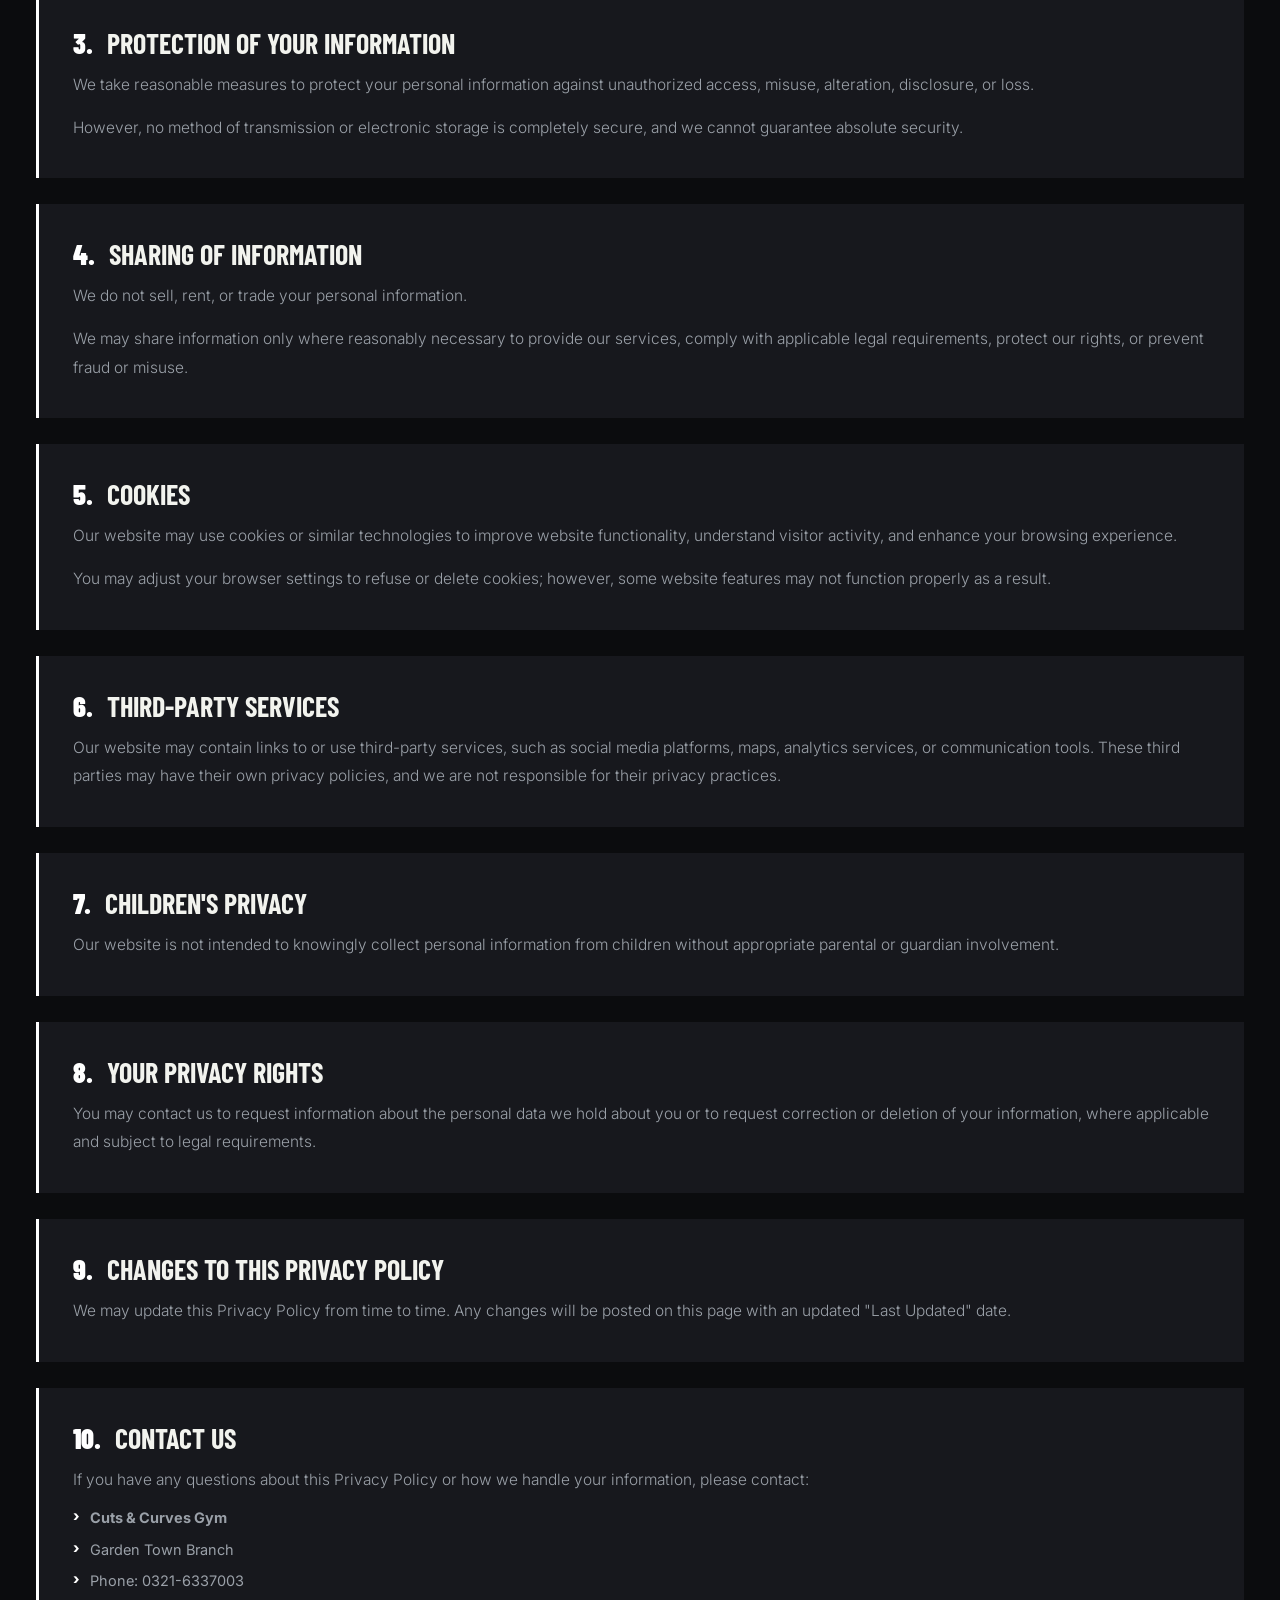
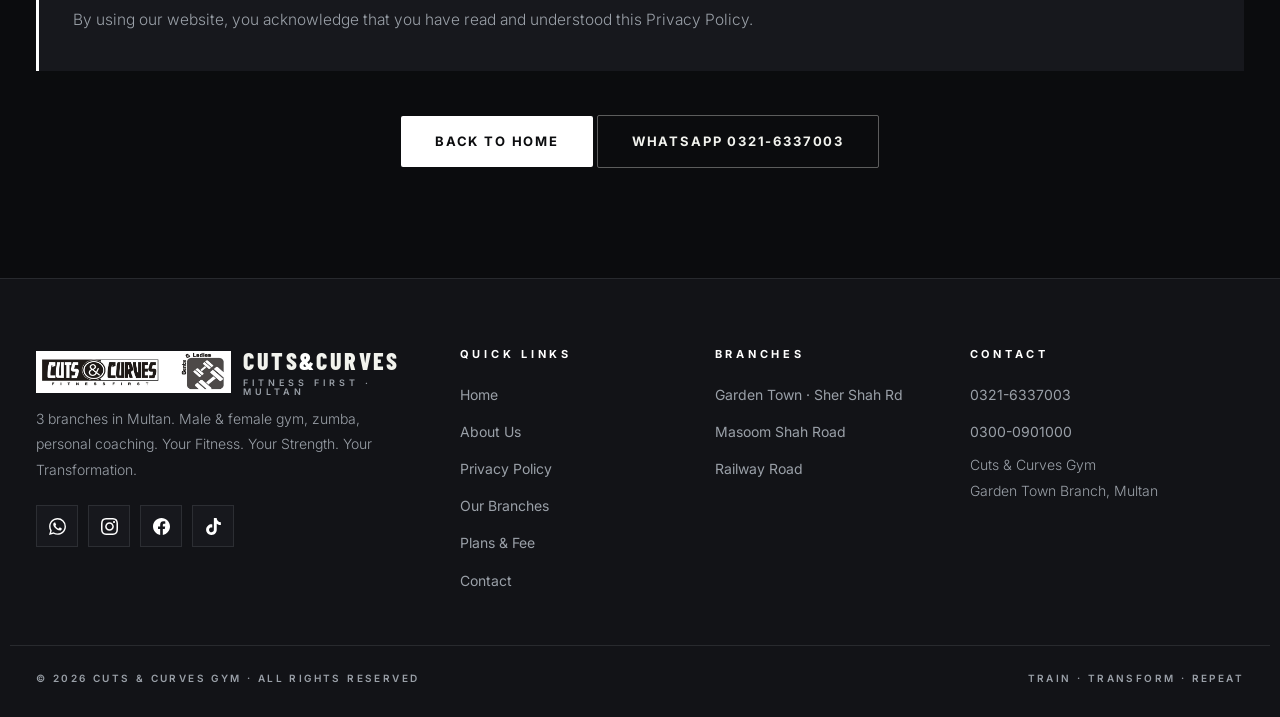
<file: privacy.html>
<!DOCTYPE html>
<html lang="en">
<head>
<meta charset="UTF-8" />
<meta name="viewport" content="width=device-width, initial-scale=1.0, viewport-fit=cover" />
<meta name="theme-color" content="#0b0c0e" />
<meta name="description" content="Cuts & Curves Gym Privacy Policy — how we collect, use and protect your information." />
<meta property="og:title" content="Privacy Policy — Cuts & Curves Gym" />
<meta property="og:image" content="/assets/logo.png" />
<meta property="og:type" content="website" />
<meta property="og:url" content="https://cutsandcurvesgym.com/privacy.html" />
<meta property="og:site_name" content="Cuts &amp; Curves Fitness" />
<meta name="twitter:card" content="summary_large_image" />
<link rel="canonical" href="https://cutsandcurvesgym.com/privacy.html" />
<title>Privacy Policy — Cuts &amp; Curves Gym | Multan</title>
<link rel="icon" type="image/svg+xml" href="data:image/svg+xml,%3Csvg xmlns='http://www.w3.org/2000/svg' viewBox='0 0 64 64'%3E%3Crect width='64' height='64' rx='12' fill='%230b0c0e'/%3E%3Ctext x='32' y='42' font-family='Arial Black,Arial' font-size='28' font-weight='900' fill='%23ffffff' text-anchor='middle'%3ECC%3C/text%3E%3C/svg%3E" />
<link rel="preconnect" href="https://fonts.googleapis.com">
<link rel="preconnect" href="https://fonts.gstatic.com" crossorigin>
<link href="https://fonts.googleapis.com/css2?family=Barlow+Condensed:ital,wght@0,500;0,600;0,700;0,800;0,900;1,700&family=Inter:wght@300;400;500;600;700&display=swap" rel="stylesheet">
<link rel="stylesheet" href="style.css">
</head>
<body>

<div id="load"><img src="assets/logo.png" alt="Cuts &amp; Curves logo" style="height:64px;width:auto" /><div class="sub">Privacy Policy</div></div>

<header id="nav">
  <nav class="wrap">
    <div class="logo"><img src="assets/logo.png" alt="Cuts &amp; Curves logo" /><span>CUTS<em>&amp;</em>CURVES<small>Fitness First · Multan</small></span></div>
    <ul>
      <li><a href="index.html">Home</a></li>
      <li><a href="about.html">About</a></li>
      <li><a href="garden-town.html">Garden Town</a></li>
      <li><a href="masoom-shah-road.html">Masoom Shah Road</a></li>
      <li><a href="railway-road.html">Railway Road</a></li>
      <li><a href="index.html#fees">Plans</a></li>
      <li><a href="index.html#contact">Contact</a></li>
    </ul>
    <a class="btn join" href="https://wa.me/923216337003" target="_blank" rel="noopener">Join Now</a>
    <button class="menu" id="menu" aria-label="Menu"><span></span><span></span><span></span></button>
  </nav>
</header>

<section class="hero tall">
  <div class="bg">
    <img src="assets/hero-home.webp" alt="Cuts and Curves fitness gym" fetchpriority="high" decoding="async">
  </div>
  <div class="inner">
    <div class="crumbs"><a href="index.html">Home</a> <span>›</span> <span>Privacy Policy</span></div>
    <div class="tagline">Last Updated · September 12, 2026</div>
    <h1 class="mid">
      <span><b>Privacy</b></span>
      <span><b>Policy.</b></span>
    </h1>
    <p class="sub">At <b>Cuts &amp; Curves Gym</b>, we respect your privacy and are committed to protecting the personal information you provide to us. This Privacy Policy explains how we collect, use, and protect your information when you visit or use our website.</p>
  </div>
</section>

<section class="section">
  <div class="wrap">
    <div class="psection" data-reveal>
      <h3><span>1.</span> Information We Collect</h3>
      <p>We may collect information that you voluntarily provide to us, including:</p>
      <ul>
        <li>Name</li>
        <li>Phone number</li>
        <li>Email address</li>
        <li>Membership or inquiry details</li>
        <li>Information submitted through contact or registration forms</li>
        <li>Any other information you choose to provide to us</li>
      </ul>
      <p>We may also collect limited technical information, such as your browser type, device information, IP address, and website usage data, to improve our website and services.</p>
    </div>

    <div class="psection" data-reveal>
      <h3><span>2.</span> How We Use Your Information</h3>
      <p>We may use your information to:</p>
      <ul>
        <li>Respond to your inquiries and requests</li>
        <li>Process or manage gym membership-related matters</li>
        <li>Provide information about our gym services, packages, and offers</li>
        <li>Improve our website and customer experience</li>
        <li>Communicate with you regarding your inquiries or membership</li>
        <li>Maintain security and prevent unauthorized or fraudulent activity</li>
      </ul>
    </div>

    <div class="psection" data-reveal>
      <h3><span>3.</span> Protection of Your Information</h3>
      <p>We take reasonable measures to protect your personal information against unauthorized access, misuse, alteration, disclosure, or loss.</p>
      <p>However, no method of transmission or electronic storage is completely secure, and we cannot guarantee absolute security.</p>
    </div>

    <div class="psection" data-reveal>
      <h3><span>4.</span> Sharing of Information</h3>
      <p>We do not sell, rent, or trade your personal information.</p>
      <p>We may share information only where reasonably necessary to provide our services, comply with applicable legal requirements, protect our rights, or prevent fraud or misuse.</p>
    </div>

    <div class="psection" data-reveal>
      <h3><span>5.</span> Cookies</h3>
      <p>Our website may use cookies or similar technologies to improve website functionality, understand visitor activity, and enhance your browsing experience.</p>
      <p>You may adjust your browser settings to refuse or delete cookies; however, some website features may not function properly as a result.</p>
    </div>

    <div class="psection" data-reveal>
      <h3><span>6.</span> Third-Party Services</h3>
      <p>Our website may contain links to or use third-party services, such as social media platforms, maps, analytics services, or communication tools. These third parties may have their own privacy policies, and we are not responsible for their privacy practices.</p>
    </div>

    <div class="psection" data-reveal>
      <h3><span>7.</span> Children's Privacy</h3>
      <p>Our website is not intended to knowingly collect personal information from children without appropriate parental or guardian involvement.</p>
    </div>

    <div class="psection" data-reveal>
      <h3><span>8.</span> Your Privacy Rights</h3>
      <p>You may contact us to request information about the personal data we hold about you or to request correction or deletion of your information, where applicable and subject to legal requirements.</p>
    </div>

    <div class="psection" data-reveal>
      <h3><span>9.</span> Changes to This Privacy Policy</h3>
      <p>We may update this Privacy Policy from time to time. Any changes will be posted on this page with an updated "Last Updated" date.</p>
    </div>

    <div class="psection" data-reveal>
      <h3><span>10.</span> Contact Us</h3>
      <p>If you have any questions about this Privacy Policy or how we handle your information, please contact:</p>
      <ul>
        <li><b>Cuts &amp; Curves Gym</b></li>
        <li>Garden Town Branch</li>
        <li>Phone: 0321-6337003</li>
      </ul>
      <p>By using our website, you acknowledge that you have read and understood this Privacy Policy.</p>
    </div>

    <div style="margin-top:44px;text-align:center">
      <a class="btn btn-lime" href="index.html">Back to Home</a>
      <a class="btn btn-ghost" href="https://wa.me/923216337003" target="_blank" rel="noopener">WhatsApp 0321-6337003</a>
    </div>
  </div>
</section>

<footer>
  <div class="wrap f4">
    <div class="fb brand">
      <div class="logo"><img src="assets/logo.png" alt="Cuts &amp; Curves logo" /><span>CUTS<em>&amp;</em>CURVES<small>Fitness First · Multan</small></span></div>
      <p>3 branches in Multan. Male &amp; female gym, zumba, personal coaching. Your Fitness. Your Strength. Your Transformation.</p>
      <div class="soc">
        <a href="https://wa.me/923216337003" target="_blank" rel="noopener" aria-label="WhatsApp"><svg viewBox="0 0 24 24"><path d="M17.472 14.382c-.297-.149-1.758-.867-2.03-.967-.273-.099-.471-.148-.67.15-.197.297-.767.966-.94 1.164-.173.199-.347.223-.644.075-.297-.15-1.255-.463-2.39-1.475-.883-.788-1.48-1.761-1.653-2.059-.173-.297-.018-.458.13-.606.134-.133.297-.347.446-.52.149-.174.198-.298.298-.497.099-.198.05-.371-.025-.52-.075-.149-.669-1.612-.916-2.207-.242-.579-.487-.5-.669-.51-.173-.008-.371-.01-.57-.01-.198 0-.52.074-.792.372-.272.297-1.04 1.016-1.04 2.479 0 1.462 1.065 2.875 1.213 3.074.149.198 2.096 3.2 5.077 4.487.709.306 1.262.489 1.694.625.712.227 1.36.195 1.871.118.571-.085 1.758-.719 2.006-1.413.248-.694.248-1.289.173-1.413-.074-.124-.272-.198-.57-.347zm-5.421 7.403h-.004a9.87 9.87 0 01-5.031-1.378l-.361-.214-3.741.982.998-3.648-.235-.374a9.86 9.86 0 01-1.51-5.26c.001-5.45 4.436-9.884 9.888-9.884 2.64 0 5.122 1.03 6.988 2.898a9.825 9.825 0 012.893 6.994c-.003 5.45-4.437 9.884-9.885 9.884zm8.413-18.297A11.815 11.815 0 0012.05 0C5.495 0 .16 5.335.157 11.892c0 2.096.547 4.142 1.588 5.945L.057 24l6.305-1.654a11.882 11.882 0 005.683 1.448h.005c6.554 0 11.89-5.335 11.893-11.893a11.821 11.821 0 00-3.48-8.413z"/></svg></a>
        <a href="https://www.instagram.com/cutsandcurves3" target="_blank" rel="noopener" aria-label="Instagram"><svg viewBox="0 0 24 24"><path d="M12 2.163c3.204 0 3.584.012 4.85.07 3.252.148 4.771 1.691 4.919 4.919.058 1.265.069 1.645.069 4.849 0 3.205-.012 3.584-.069 4.849-.149 3.225-1.664 4.771-4.919 4.919-1.266.058-1.644.07-4.85.07-3.204 0-3.584-.012-4.849-.07-3.26-.149-4.771-1.699-4.919-4.92-.058-1.265-.07-1.644-.07-4.849 0-3.204.013-3.583.07-4.849.149-3.227 1.664-4.771 4.919-4.919 1.266-.057 1.645-.069 4.849-.069zm0-2.163c-3.259 0-3.667.014-4.947.072-4.358.2-6.78 2.618-6.98 6.98-.059 1.281-.073 1.689-.073 4.948 0 3.259.014 3.668.072 4.948.2 4.358 2.618 6.78 6.98 6.98 1.281.058 1.689.072 4.948.072 3.259 0 3.668-.014 4.948-.072 4.354-.2 6.782-2.618 6.979-6.98.059-1.28.073-1.689.073-4.948 0-3.259-.014-3.667-.072-4.947-.196-4.354-2.617-6.78-6.979-6.98-1.281-.059-1.69-.073-4.949-.073zm0 5.838c-3.403 0-6.162 2.759-6.162 6.162s2.759 6.163 6.162 6.163 6.162-2.759 6.162-6.163c0-3.403-2.759-6.162-6.162-6.162zm0 10.162c-2.209 0-4-1.79-4-4 0-2.209 1.791-4 4-4s4 1.791 4 4c0 2.21-1.791 4-4 4zm6.406-11.845c-.796 0-1.441.645-1.441 1.44s.645 1.44 1.441 1.44c.795 0 1.439-.645 1.439-1.44s-.644-1.44-1.439-1.44z"/></svg></a>
        <a href="https://www.facebook.com/share/1EprJ8YR6D/" target="_blank" rel="noopener" aria-label="Facebook"><svg viewBox="0 0 24 24"><path d="M24 12.073c0-6.627-5.373-12-12-12s-12 5.373-12 12c0 5.99 4.388 10.954 10.125 11.854v-8.385H7.078v-3.47h3.047V9.43c0-3.007 1.792-4.669 4.533-4.669 1.312 0 2.686.235 2.686.235v2.953H15.83c-1.491 0-1.956.925-1.956 1.874v2.25h3.328l-.532 3.47h-2.796v8.385C19.612 23.027 24 18.062 24 12.073z"/></svg></a>
        <a href="https://www.tiktok.com/@cutsandcurvesgymm" target="_blank" rel="noopener" aria-label="TikTok"><svg viewBox="0 0 24 24"><path d="M12.525.02c1.31-.02 2.61-.01 3.91-.02.08 1.53.63 3.09 1.75 4.17 1.12 1.11 2.7 1.62 4.24 1.79v4.03c-1.44-.05-2.89-.35-4.2-.97-.57-.26-1.1-.59-1.62-.93-.01 2.92.01 5.84-.02 8.75-.08 1.4-.54 2.79-1.35 3.94-1.31 1.92-3.58 3.17-5.91 3.21-1.43.08-2.86-.31-4.08-1.03-2.02-1.19-3.44-3.37-3.65-5.71-.02-.5-.03-1-.01-1.49.18-1.9 1.12-3.72 2.58-4.96 1.66-1.44 3.98-2.13 6.15-1.72.02 1.48-.04 2.96-.04 4.44-.99-.32-2.15-.23-3.02.37-.63.41-1.11 1.04-1.36 1.75-.21.51-.15 1.07-.14 1.61.24 1.64 1.82 3.02 3.5 2.87 1.12-.01 2.19-.66 2.77-1.61.19-.33.4-.67.41-1.06.1-1.79.06-3.57.07-5.36.01-4.03-.01-8.05.02-12.07z"/></svg></a>
      </div>
    </div>
    <div class="fb">
      <h4>Quick Links</h4>
      <a href="index.html">Home</a>
      <a href="about.html">About Us</a>
      <a href="privacy.html">Privacy Policy</a>
      <a href="index.html#branches">Our Branches</a>
      <a href="index.html#fees">Plans &amp; Fee</a>
      <a href="index.html#contact">Contact</a>
    </div>
    <div class="fb">
      <h4>Branches</h4>
      <a href="garden-town.html">Garden Town · Sher Shah Rd</a>
      <a href="masoom-shah-road.html">Masoom Shah Road</a>
      <a href="railway-road.html">Railway Road</a>
    </div>
    <div class="fb">
      <h4>Contact</h4>
      <a href="tel:03216337003">0321-6337003</a>
      <a href="https://wa.me/923000901000" target="_blank" rel="noopener">0300-0901000</a>
      <p>Cuts &amp; Curves Gym<br>Garden Town Branch, Multan</p>
    </div>
  </div>
  <div class="wrap bottom">
    <span class="cpr">© <span class="year"></span> Cuts &amp; Curves Gym · All rights reserved</span>
    <span>Train · Transform · Repeat</span>
  </div>
</footer>

<a class="wa" href="https://wa.me/923216337003" target="_blank" rel="noopener" aria-label="WhatsApp">
  <svg viewBox="0 0 24 24"><path d="M17.472 14.382c-.297-.149-1.758-.867-2.03-.967-.273-.099-.471-.148-.67.15-.197.297-.767.966-.94 1.164-.173.199-.347.223-.644.075-.297-.15-1.255-.463-2.39-1.475-.883-.788-1.48-1.761-1.653-2.059-.173-.297-.018-.458.13-.606.134-.133.297-.347.446-.52.149-.174.198-.298.298-.497.099-.198.05-.371-.025-.52-.075-.149-.669-1.612-.916-2.207-.242-.579-.487-.5-.669-.51-.173-.008-.371-.01-.57-.01-.198 0-.52.074-.792.372-.272.297-1.04 1.016-1.04 2.479 0 1.462 1.065 2.875 1.213 3.074.149.198 2.096 3.2 5.077 4.487.709.306 1.262.489 1.694.625.712.227 1.36.195 1.871.118.571-.085 1.758-.719 2.006-1.413.248-.694.248-1.289.173-1.413-.074-.124-.272-.198-.57-.347zm-5.421 7.403h-.004a9.87 9.87 0 01-5.031-1.378l-.361-.214-3.741.982.998-3.648-.235-.374a9.86 9.86 0 01-1.51-5.26c.001-5.45 4.436-9.884 9.888-9.884 2.64 0 5.122 1.03 6.988 2.898a9.825 9.825 0 012.893 6.994c-.003 5.45-4.437 9.884-9.885 9.884zm8.413-18.297A11.815 11.815 0 0012.05 0C5.495 0 .16 5.335.157 11.892c0 2.096.547 4.142 1.588 5.945L.057 24l6.305-1.654a11.882 11.882 0 005.683 1.448h.005c6.554 0 11.89-5.335 11.893-11.893a11.821 11.821 0 00-3.48-8.413z"/></svg>
</a>

<script src="script.js"></script>
</body>
</html>
</file>
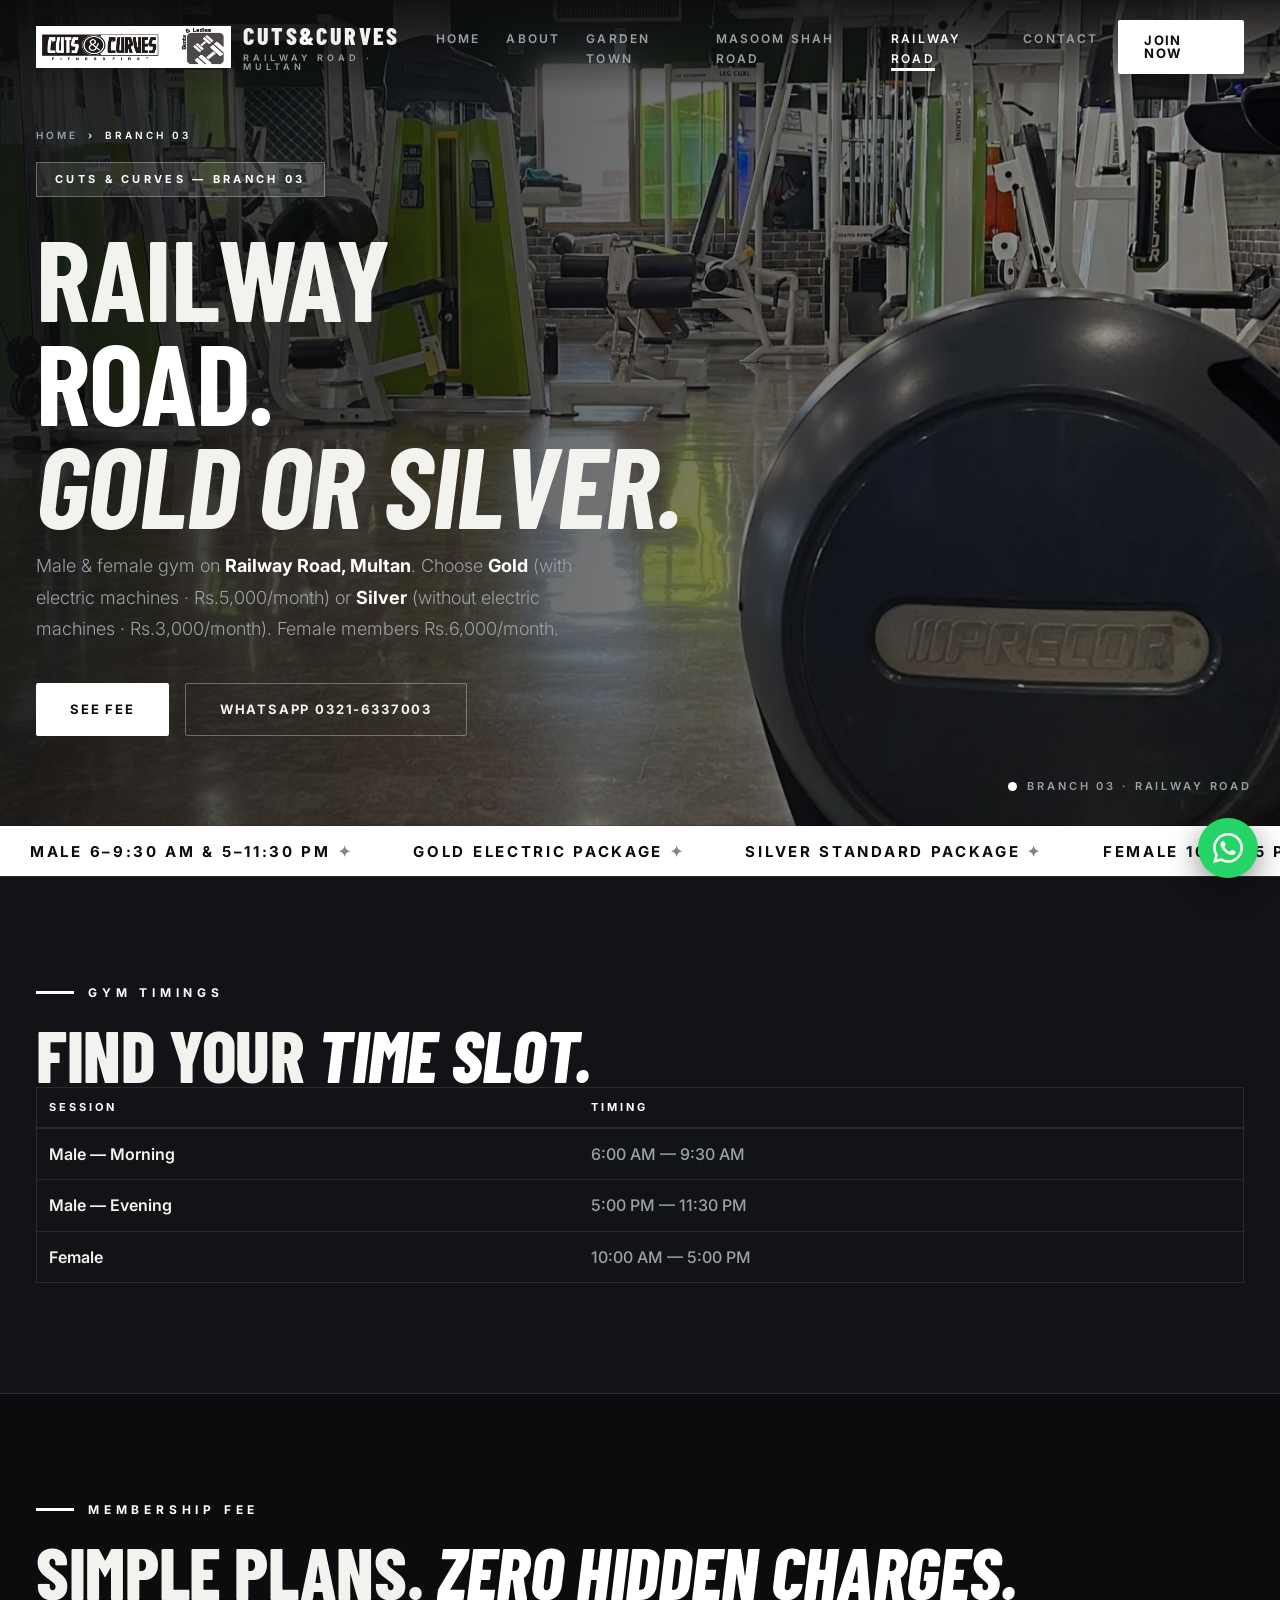
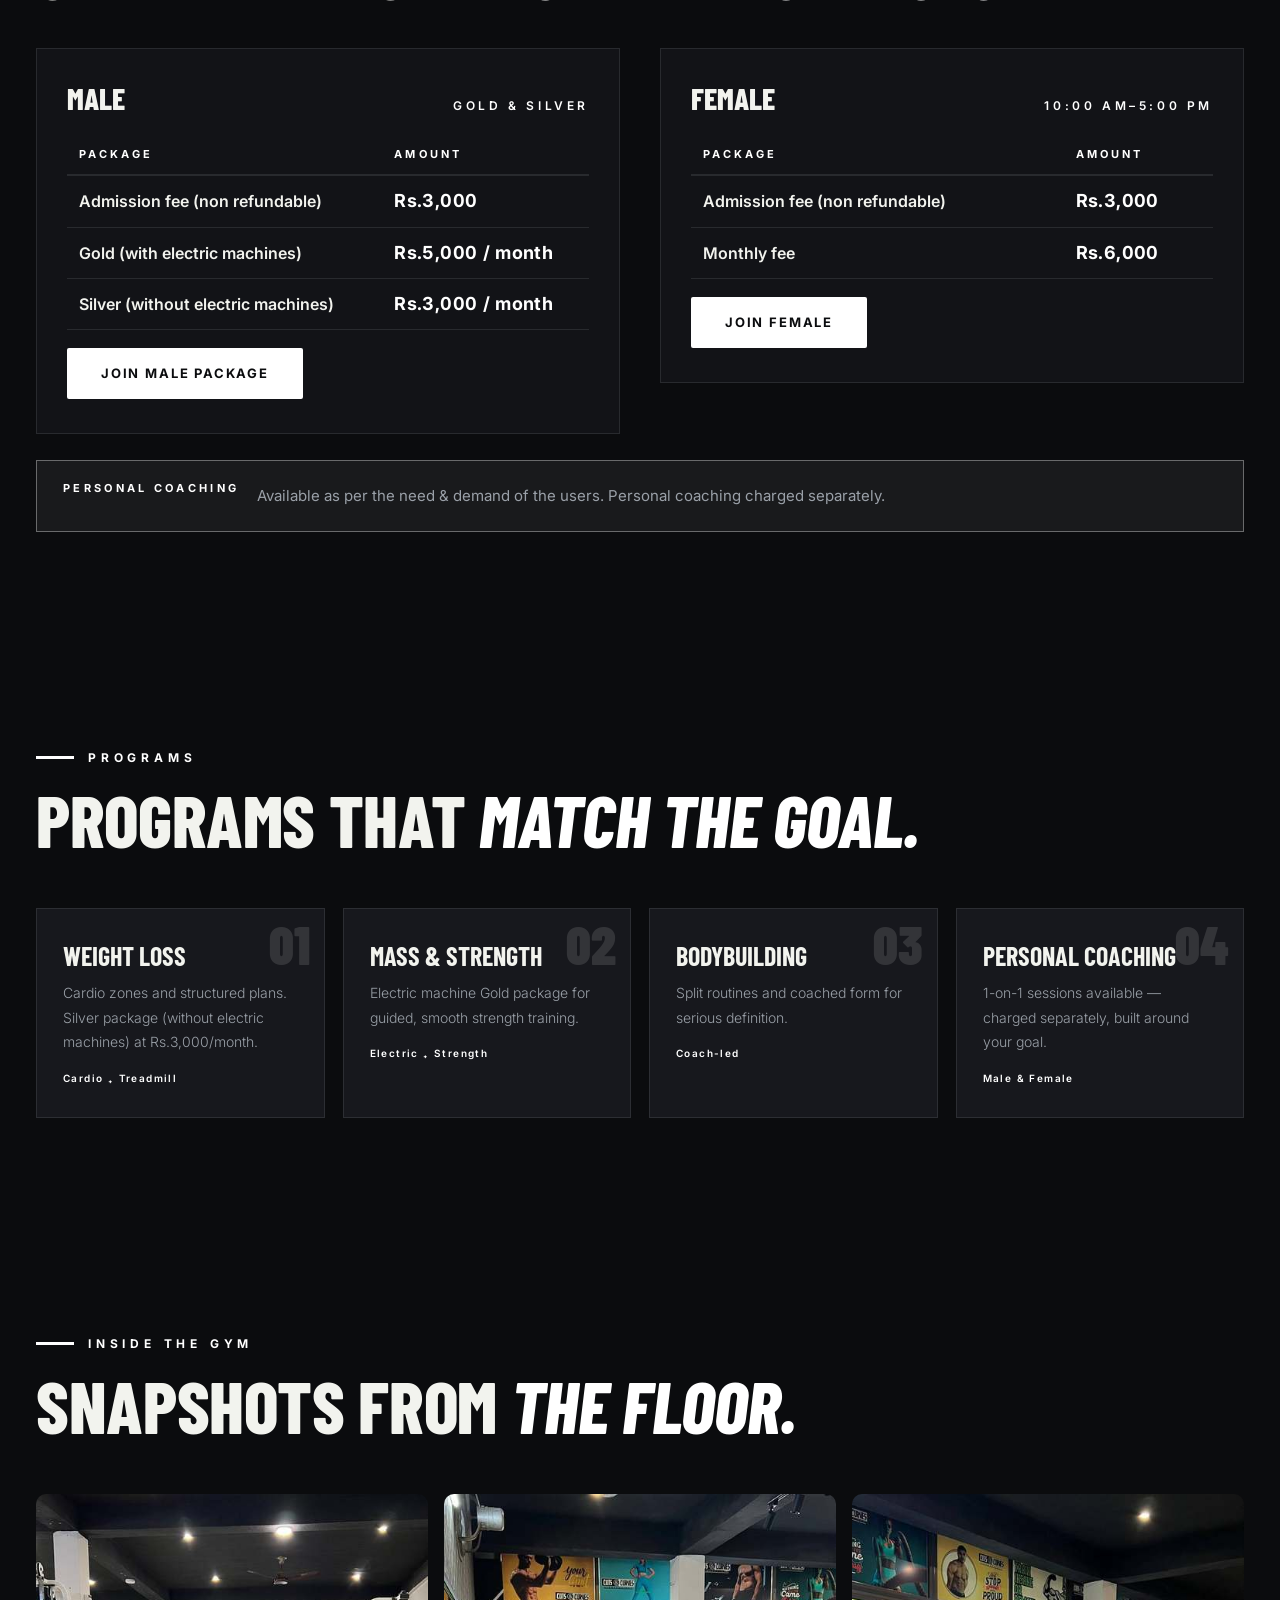
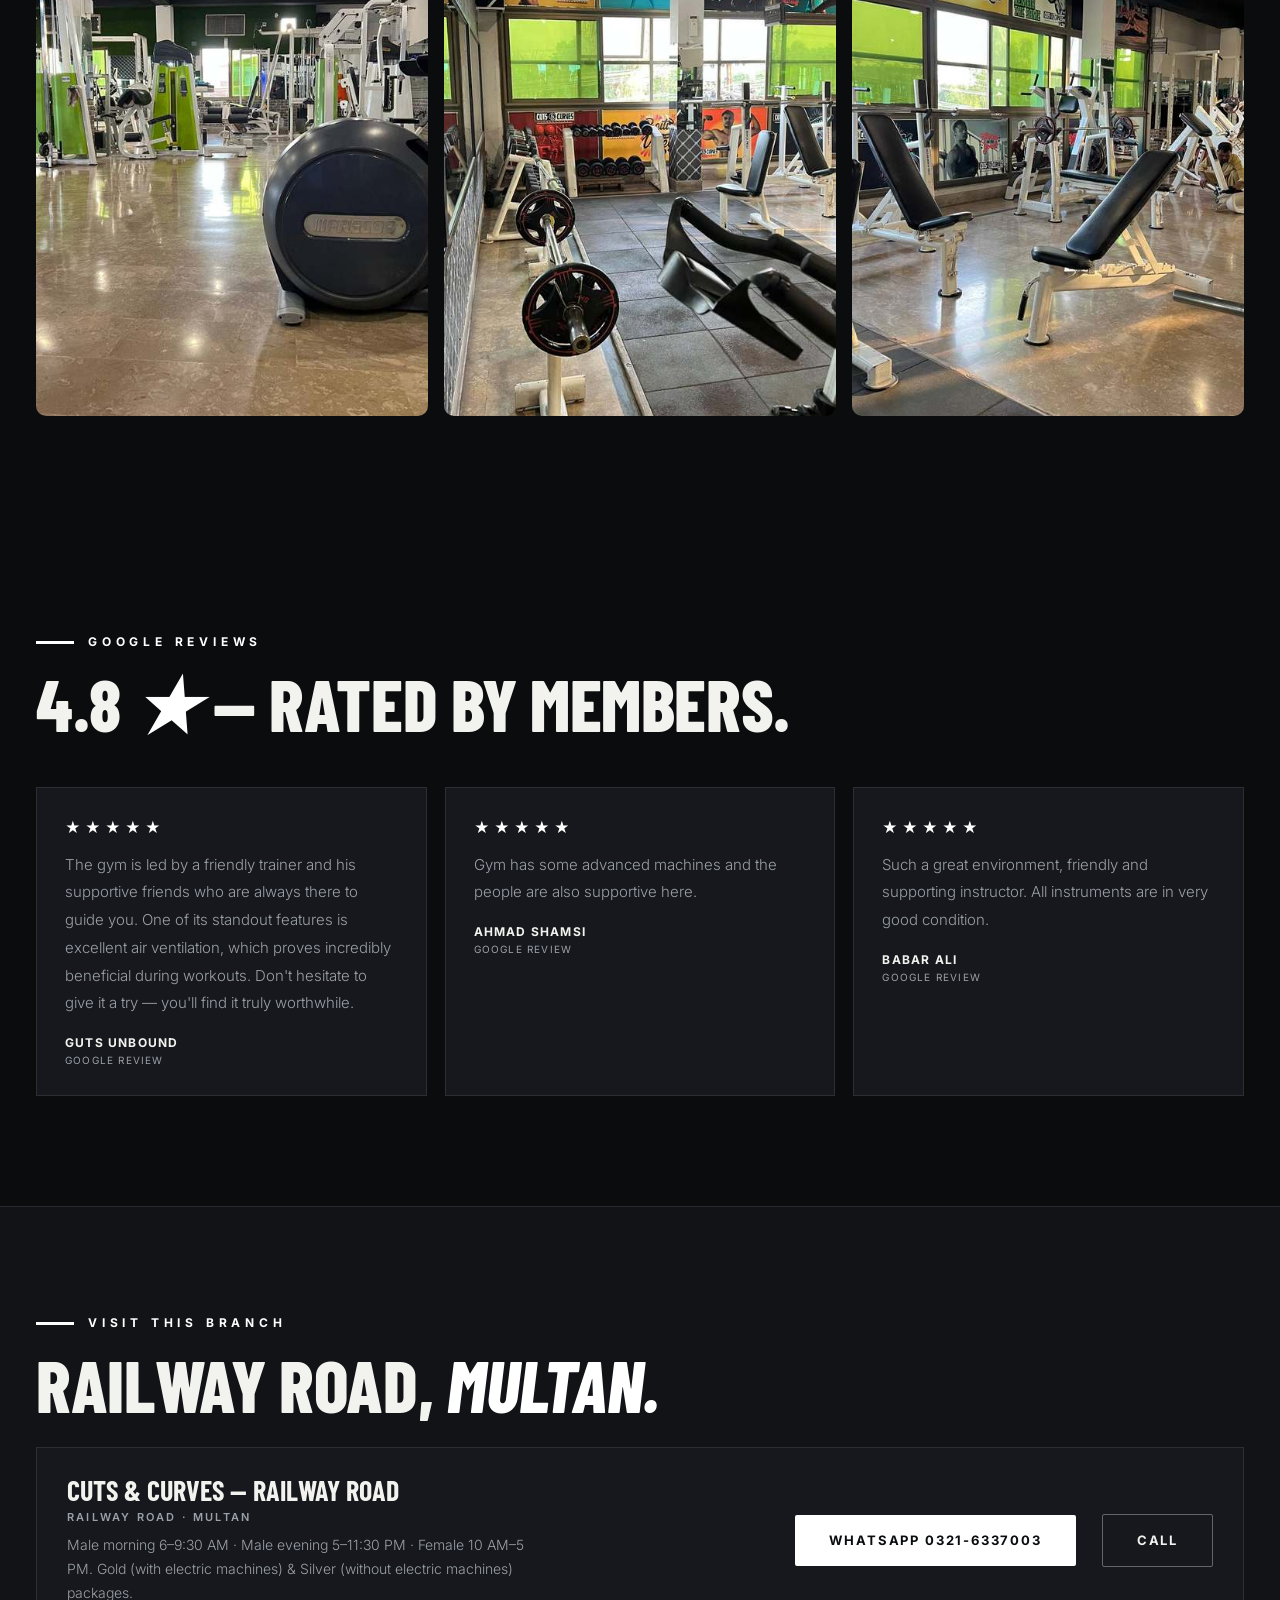
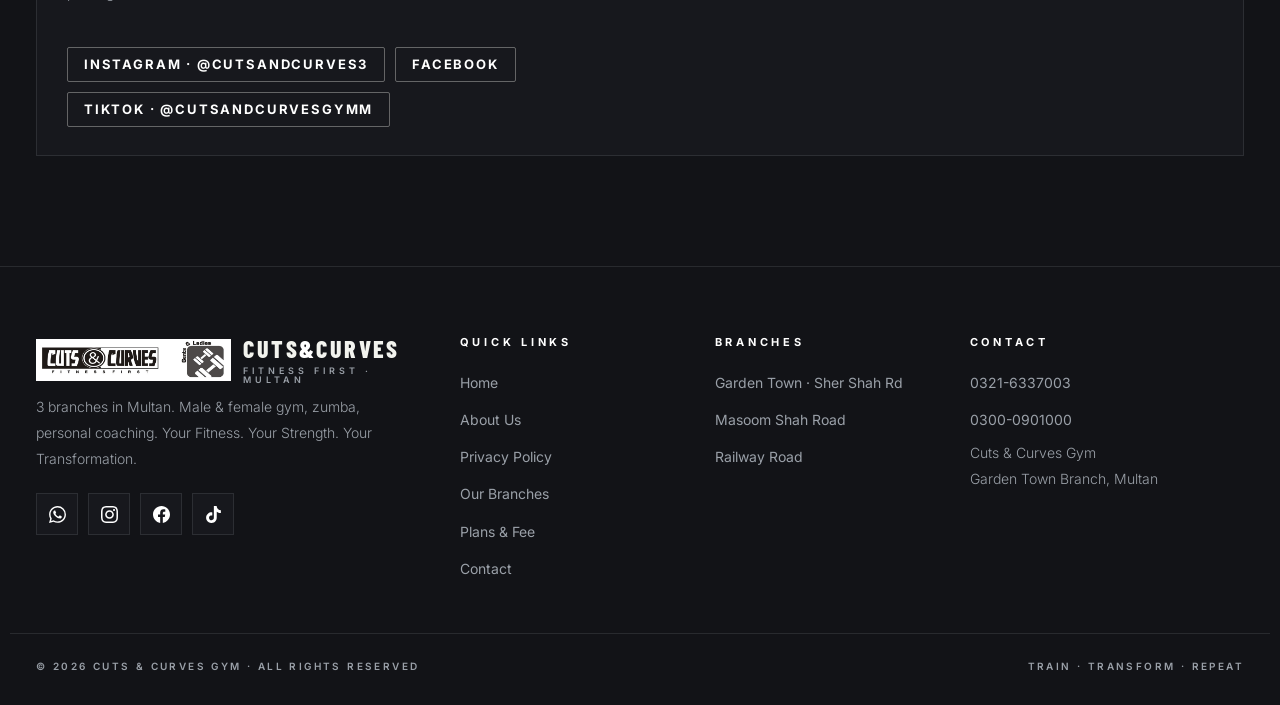
<file: railway-road.html>
<!DOCTYPE html>
<html lang="en">
<head>
<meta charset="UTF-8" />
<meta name="viewport" content="width=device-width, initial-scale=1.0, viewport-fit=cover" />
<meta name="theme-color" content="#0b0c0e" />
<meta name="description" content="Cuts & Curves Gym — Railway Road, Multan. Male & female gym, Gold electric & Silver packages. WhatsApp 0321-6337003." />
<title>Railway Road Gym — Cuts &amp; Curves | Multan</title>
<meta property="og:title" content="Railway Road Gym — Cuts &amp; Curves | Multan" />
<meta property="og:description" content="Cuts &amp; Curves Gym — Railway Road, Multan. Male &amp; female gym, Gold electric &amp; Silver packages. WhatsApp 0321-6337003." />
<meta property="og:image" content="https://cutsandcurvesgym.com/assets/logo.png" />
<meta property="og:type" content="website" />
<meta property="og:url" content="https://cutsandcurvesgym.com/railway-road.html" />
<meta property="og:site_name" content="Cuts &amp; Curves Fitness" />
<meta name="twitter:card" content="summary_large_image" />
<link rel="canonical" href="https://cutsandcurvesgym.com/railway-road.html" />
<script type="application/ld+json">
{
  "@context": "https://schema.org",
  "@type": "HealthClub",
  "@id": "https://cutsandcurvesgym.com/railway-road.html",
  "name": "Cuts & Curves Gym Multan — Railway Road",
  "url": "https://cutsandcurvesgym.com/railway-road.html",
  "description": "Cuts & Curves Gym 3rd Branch — Railway Road, Multan. Male & female gym, Gold electric & Silver packages. WhatsApp 0321-6337003.",
  "telephone": "+92 321 6337003",
  "image": "https://cutsandcurvesgym.com/assets/logo.png",
  "address": {
    "@type": "PostalAddress",
    "streetAddress": "Railway Road",
    "addressLocality": "Multan",
    "addressCountry": "PK"
  },
  "parentOrganization": { "@id": "https://cutsandcurvesgym.com/" }
}
</script>
<link rel="icon" type="image/svg+xml" href="data:image/svg+xml,%3Csvg xmlns='http://www.w3.org/2000/svg' viewBox='0 0 64 64'%3E%3Crect width='64' height='64' rx='12' fill='%230b0c0e'/%3E%3Ctext x='32' y='42' font-family='Arial Black,Arial' font-size='28' font-weight='900' fill='%23ffffff' text-anchor='middle'%3ECC%3C/text%3E%3C/svg%3E" />

<link rel="preconnect" href="https://fonts.gstatic.com" crossorigin>
<link rel="preload" as="image" href="assets/hero-railway.webp" fetchpriority="high" />
<link href="https://fonts.googleapis.com/css2?family=Barlow+Condensed:ital,wght@0,500;0,600;0,700;0,800;0,900;1,700&family=Inter:wght@300;400;500;600;700&display=swap" rel="stylesheet">
<link rel="stylesheet" href="style.css">
</head>
<body>

<div id="load"><img src="assets/logo.png" alt="Cuts &amp; Curves" style="height:64px;width:auto" /><div class="sub">Railway Road · Multan</div></div>

<header id="nav">
  <nav class="wrap">
    <div class="logo"><img src="assets/logo.png" alt="Cuts &amp; Curves logo" /><span>CUTS<em>&amp;</em>CURVES<small>Railway Road · Multan</small></span></div>
    <ul>
<li><a href="index.html">Home</a></li>
      <li><a href="about.html">About</a></li>
<li><a href="garden-town.html">Garden Town</a></li>
      <li><a href="masoom-shah-road.html">Masoom Shah Road</a></li>
      <li><a class="on" href="railway-road.html">Railway Road</a></li>
      <li><a href="#contact">Contact</a></li>
    </ul>
    <a class="btn join" href="https://wa.me/923216337003" target="_blank" rel="noopener">Join Now</a>
    <button class="menu" id="menu" aria-label="Menu"><span></span><span></span><span></span></button>
  </nav>
</header>

<section class="hero tall">
  <div class="bg">
    <img src="assets/hero-railway.webp" alt="Railway Road gym floor" fetchpriority="high" decoding="async">
  </div>
<div class="note"><i></i>Branch 03 · Railway Road</div>
  <div class="inner">
    <div class="crumbs"><a href="index.html">Home</a> <span>›</span> <span>Branch 03</span></div>
    <div class="tagline">Cuts &amp; Curves — Branch 03</div>
    <h1 class="mid">
      <span><b>Railway</b></span>
      <span><b>Road.</b></span>
      <span><b>Gold or Silver.</b></span>
    </h1>
    <p class="sub">Male &amp; female gym on <b>Railway Road, Multan</b>. Choose <b>Gold</b> (with electric machines · Rs.5,000/month) or <b>Silver</b> (without electric machines · Rs.3,000/month). Female members Rs.6,000/month.</p>
    <div class="cta">
      <a class="btn btn-lime" href="#fees">See fee</a>
      <a class="btn btn-ghost" href="https://wa.me/923216337003" target="_blank" rel="noopener">WhatsApp 0321-6337003</a>
    </div>
  </div>
</section>

<div class="bar">
  <div class="t">
<span>MALE 6–9:30 AM &amp; 5–11:30 PM <i>✦</i></span><span>GOLD ELECTRIC PACKAGE <i>✦</i></span><span>SILVER STANDARD PACKAGE <i>✦</i></span><span>FEMALE 10 AM–5 PM <i>✦</i></span><span>PERSONAL COACHING <i>✦</i></span>
    <span>MALE 6–9:30 AM &amp; 5–11:30 PM <i>✦</i></span><span>GOLD ELECTRIC PACKAGE <i>✦</i></span><span>SILVER STANDARD PACKAGE <i>✦</i></span><span>FEMALE 10 AM–5 PM <i>✦</i></span><span>PERSONAL COACHING <i>✦</i></span>
  </div>
</div>

<section class="section sched" id="timings">
  <div class="wrap">
    <div class="k" data-reveal>Gym Timings</div>
    <h2 class="title" data-reveal>Find your <em>time slot.</em></h2>
    <div class="table-wrap" data-reveal>
      <table>
        <thead>
          <tr><th>Session</th><th>Timing</th></tr>
        </thead>
        <tbody>
          <tr class="now"><td>Male — Morning</td><td>6:00 AM — 9:30 AM</td></tr>
          <tr><td>Male — Evening</td><td>5:00 PM — 11:30 PM</td></tr>
          <tr><td>Female</td><td>10:00 AM — 5:00 PM</td></tr>
        </tbody>
      </table>
    </div>
  </div>
</section>

<section class="section pric" id="fees">
  <div class="wrap">
    <div class="k" data-reveal>Membership Fee</div>
    <h2 class="title" data-reveal>Simple plans. <em>Zero hidden charges.</em></h2>
    <div class="fees">
      <div class="fee-block" data-reveal>
        <h3>Male <small>Gold &amp; Silver</small></h3>
        <table>
          <thead><tr><th>Package</th><th>Amount</th></tr></thead>
          <tbody>
            <tr><td>Admission fee (non refundable)</td><td class="price">Rs.3,000</td></tr>
            <tr><td>Gold (with electric machines)</td><td class="price">Rs.5,000 / month</td></tr>
            <tr><td>Silver (without electric machines)</td><td class="price">Rs.3,000 / month</td></tr>
          </tbody>
        </table>
        <div style="margin-top:18px"><a class="btn btn-lime" href="https://wa.me/923216337003" target="_blank" rel="noopener">Join male package</a></div>
      </div>
      <div class="fee-block" data-reveal>
        <h3>Female <small>10:00 AM–5:00 PM</small></h3>
        <table>
          <thead><tr><th>Package</th><th>Amount</th></tr></thead>
          <tbody>
            <tr><td>Admission fee (non refundable)</td><td class="price">Rs.3,000</td></tr>
            <tr><td>Monthly fee</td><td class="price">Rs.6,000</td></tr>
          </tbody>
        </table>
        <div style="margin-top:18px"><a class="btn btn-lime" href="https://wa.me/923216337003" target="_blank" rel="noopener">Join female</a></div>
      </div>
    </div>
    <div class="callout" data-reveal>
      <b>Personal Coaching</b>
      <p>Available as per the need &amp; demand of the users. Personal coaching charged separately.</p>
    </div>
  </div>
</section>

<section class="section progs-wrap" id="programs">
  <div class="wrap">
    <div class="k" data-reveal>Programs</div>
    <h2 class="title" data-reveal>Programs that <em>match the goal.</em></h2>
    <div class="progs">
      <div class="prog" data-reveal>
        <div class="n">01</div>
        <h3>Weight Loss</h3>
        <p>Cardio zones and structured plans. Silver package (without electric machines) at Rs.3,000/month.</p>
        <div class="meta">Cardio ₊ Treadmill</div>
      </div>
      <div class="prog" data-reveal>
        <div class="n">02</div>
        <h3>Mass &amp; Strength</h3>
        <p>Electric machine Gold package for guided, smooth strength training.</p>
        <div class="meta">Electric ₊ Strength</div>
      </div>
      <div class="prog" data-reveal>
        <div class="n">03</div>
        <h3>Bodybuilding</h3>
        <p>Split routines and coached form for serious definition.</p>
        <div class="meta">Coach-led</div>
      </div>
      <div class="prog" data-reveal>
        <div class="n">04</div>
        <h3>Personal Coaching</h3>
        <p>1-on-1 sessions available — charged separately, built around your goal.</p>
        <div class="meta">Male &amp; Female</div>
      </div>
    </div>
  </div>
</section>

<section class="section" id="gallery">
  <div class="wrap">
    <div class="k" data-reveal>Inside The Gym</div>
    <h2 class="title" data-reveal>Snapshots from <em>the floor.</em></h2>
    <div class="gallery portrait">
      <img src="assets/gallery-railway/img-1.jpg" alt="Inside Cuts &amp; Curves — Railway Road, Multan" loading="lazy" decoding="async" width="900" height="1600">
      <img src="assets/gallery-railway/img-2.jpg" alt="Cuts &amp; Curves Railway Road training floor" loading="lazy" decoding="async" width="900" height="1600">
      <img src="assets/gallery-railway/img-3.jpg" alt="Workout zone at Cuts &amp; Curves Railway Road" loading="lazy" decoding="async" width="900" height="1600">
    </div>
  </div>
</section>

<section class="section rev" id="reviews">
  <div class="wrap">
    <div class="k" data-reveal>Google Reviews</div>
    <h2 class="title" data-reveal>4.8 <em>★</em> — rated by members.</h2>
    <div class="cols">
      <div class="card" data-reveal>
        <div class="stars">★★★★★</div>
        <p>The gym is led by a friendly trainer and his supportive friends who are always there to guide you. One of its standout features is excellent air ventilation, which proves incredibly beneficial during workouts. Don't hesitate to give it a try — you'll find it truly worthwhile.</p>
        <div class="who">Guts Unbound<small>Google Review</small></div>
      </div>
      <div class="card" data-reveal style="transition-delay:.12s">
        <div class="stars">★★★★★</div>
        <p>Gym has some advanced machines and the people are also supportive here.</p>
        <div class="who">Ahmad Shamsi<small>Google Review</small></div>
      </div>
      <div class="card" data-reveal style="transition-delay:.24s">
        <div class="stars">★★★★★</div>
        <p>Such a great environment, friendly and supporting instructor. All instruments are in very good condition.</p>
        <div class="who">Babar Ali<small>Google Review</small></div>
      </div>
    </div>
  </div>
</section>

<section class="contact section" id="contact">
  <div class="wrap">
    <div class="k" data-reveal>Visit This Branch</div>
    <h2 class="title" data-reveal>Railway Road, <em>Multan.</em></h2>
    <div class="branch-list">
      <div class="bl" data-reveal>
        <div>
          <h3>Cuts &amp; Curves — Railway Road</h3>
          <div class="loc">Railway Road · Multan</div>
          <p>Male morning 6–9:30 AM · Male evening 5–11:30 PM · Female 10 AM–5 PM. Gold (with electric machines) &amp; Silver (without electric machines) packages.</p>
        </div>
        <a class="btn btn-lime" href="https://wa.me/923216337003" target="_blank" rel="noopener">WhatsApp 0321-6337003</a>
<a class="btn btn-ghost" href="tel:03216337003">Call</a>
        <div style="display:flex;flex-wrap:wrap;gap:10px;margin-top:16px">
          <a class="btn btn-ghost" style="font-size:13px;padding:10px 16px;color:var(--lime)" href="https://www.instagram.com/invites/contact/?utm_source=ig_contact_invite&utm_medium=copy_link&utm_content=ci1uv26" target="_blank" rel="noopener">Instagram · @cutsandcurves3</a>
          <a class="btn btn-ghost" style="font-size:13px;padding:10px 16px;color:var(--lime)" href="https://www.facebook.com/share/1EprJ8YR6D/" target="_blank" rel="noopener">Facebook</a>
          <a class="btn btn-ghost" style="font-size:13px;padding:10px 16px;color:var(--lime)" href="https://www.tiktok.com/@cutsandcurvesgymm" target="_blank" rel="noopener">TikTok · @cutsandcurvesgymm</a>
        </div>
      </div>
    </div>
  </div>
</section>

<footer>
  <div class="wrap f4">
    <div class="fb brand">
      <div class="logo"><img src="assets/logo.png" alt="Cuts &amp; Curves logo" /><span>CUTS<em>&amp;</em>CURVES<small>Fitness First · Multan</small></span></div>
      <p>3 branches in Multan. Male &amp; female gym, zumba, personal coaching. Your Fitness. Your Strength. Your Transformation.</p>
      <div class="soc">
        <a href="https://wa.me/923216337003" target="_blank" rel="noopener" aria-label="WhatsApp"><svg viewBox="0 0 24 24"><path d="M17.472 14.382c-.297-.149-1.758-.867-2.03-.967-.273-.099-.471-.148-.67.15-.197.297-.767.966-.94 1.164-.173.199-.347.223-.644.075-.297-.15-1.255-.463-2.39-1.475-.883-.788-1.48-1.761-1.653-2.059-.173-.297-.018-.458.13-.606.134-.133.297-.347.446-.52.149-.174.198-.298.298-.497.099-.198.05-.371-.025-.52-.075-.149-.669-1.612-.916-2.207-.242-.579-.487-.5-.669-.51-.173-.008-.371-.01-.57-.01-.198 0-.52.074-.792.372-.272.297-1.04 1.016-1.04 2.479 0 1.462 1.065 2.875 1.213 3.074.149.198 2.096 3.2 5.077 4.487.709.306 1.262.489 1.694.625.712.227 1.36.195 1.871.118.571-.085 1.758-.719 2.006-1.413.248-.694.248-1.289.173-1.413-.074-.124-.272-.198-.57-.347zm-5.421 7.403h-.004a9.87 9.87 0 01-5.031-1.378l-.361-.214-3.741.982.998-3.648-.235-.374a9.86 9.86 0 01-1.51-5.26c.001-5.45 4.436-9.884 9.888-9.884 2.64 0 5.122 1.03 6.988 2.898a9.825 9.825 0 012.893 6.994c-.003 5.45-4.437 9.884-9.885 9.884zm8.413-18.297A11.815 11.815 0 0012.05 0C5.495 0 .16 5.335.157 11.892c0 2.096.547 4.142 1.588 5.945L.057 24l6.305-1.654a11.882 11.882 0 005.683 1.448h.005c6.554 0 11.89-5.335 11.893-11.893a11.821 11.821 0 00-3.48-8.413z"/></svg></a>
        <a href="https://www.instagram.com/invites/contact/?utm_source=ig_contact_invite&utm_medium=copy_link&utm_content=ci1uv26" target="_blank" rel="noopener" aria-label="Instagram"><svg viewBox="0 0 24 24"><path d="M12 2.163c3.204 0 3.584.012 4.85.07 3.252.148 4.771 1.691 4.919 4.919.058 1.265.069 1.645.069 4.849 0 3.205-.012 3.584-.069 4.849-.149 3.225-1.664 4.771-4.919 4.919-1.266.058-1.644.07-4.85.07-3.204 0-3.584-.012-4.849-.07-3.26-.149-4.771-1.699-4.919-4.92-.058-1.265-.07-1.644-.07-4.849 0-3.204.013-3.583.07-4.849.149-3.227 1.664-4.771 4.919-4.919 1.266-.057 1.645-.069 4.849-.069zm0-2.163c-3.259 0-3.667.014-4.947.072-4.358.2-6.78 2.618-6.98 6.98-.059 1.281-.073 1.689-.073 4.948 0 3.259.014 3.668.072 4.948.2 4.358 2.618 6.78 6.98 6.98 1.281.058 1.689.072 4.948.072 3.259 0 3.668-.014 4.948-.072 4.354-.2 6.782-2.618 6.979-6.98.059-1.28.073-1.689.073-4.948 0-3.259-.014-3.667-.072-4.947-.196-4.354-2.617-6.78-6.979-6.98-1.281-.059-1.69-.073-4.949-.073zm0 5.838c-3.403 0-6.162 2.759-6.162 6.162s2.759 6.163 6.162 6.163 6.162-2.759 6.162-6.163c0-3.403-2.759-6.162-6.162-6.162zm0 10.162c-2.209 0-4-1.79-4-4 0-2.209 1.791-4 4-4s4 1.791 4 4c0 2.21-1.791 4-4 4zm6.406-11.845c-.796 0-1.441.645-1.441 1.44s.645 1.44 1.441 1.44c.795 0 1.439-.645 1.439-1.44s-.644-1.44-1.439-1.44z"/></svg></a>
        <a href="https://www.facebook.com/share/1EprJ8YR6D/" target="_blank" rel="noopener" aria-label="Facebook"><svg viewBox="0 0 24 24"><path d="M24 12.073c0-6.627-5.373-12-12-12s-12 5.373-12 12c0 5.99 4.388 10.954 10.125 11.854v-8.385H7.078v-3.47h3.047V9.43c0-3.007 1.792-4.669 4.533-4.669 1.312 0 2.686.235 2.686.235v2.953H15.83c-1.491 0-1.956.925-1.956 1.874v2.25h3.328l-.532 3.47h-2.796v8.385C19.612 23.027 24 18.062 24 12.073z"/></svg></a>
        <a href="https://www.tiktok.com/@cutsandcurvesgymm" target="_blank" rel="noopener" aria-label="TikTok"><svg viewBox="0 0 24 24"><path d="M12.525.02c1.31-.02 2.61-.01 3.91-.02.08 1.53.63 3.09 1.75 4.17 1.12 1.11 2.7 1.62 4.24 1.79v4.03c-1.44-.05-2.89-.35-4.2-.97-.57-.26-1.1-.59-1.62-.93-.01 2.92.01 5.84-.02 8.75-.08 1.4-.54 2.79-1.35 3.94-1.31 1.92-3.58 3.17-5.91 3.21-1.43.08-2.86-.31-4.08-1.03-2.02-1.19-3.44-3.37-3.65-5.71-.02-.5-.03-1-.01-1.49.18-1.9 1.12-3.72 2.58-4.96 1.66-1.44 3.98-2.13 6.15-1.72.02 1.48-.04 2.96-.04 4.44-.99-.32-2.15-.23-3.02.37-.63.41-1.11 1.04-1.36 1.75-.21.51-.15 1.07-.14 1.61.24 1.64 1.82 3.02 3.5 2.87 1.12-.01 2.19-.66 2.77-1.61.19-.33.4-.67.41-1.06.1-1.79.06-3.57.07-5.36.01-4.03-.01-8.05.02-12.07z"/></svg></a>
      </div>
    </div>
    <div class="fb">
      <h4>Quick Links</h4>
      <a href="index.html">Home</a>
      <a href="about.html">About Us</a>
      <a href="privacy.html">Privacy Policy</a>
      <a href="index.html#branches">Our Branches</a>
      <a href="index.html#fees">Plans &amp; Fee</a>
      <a href="index.html#contact">Contact</a>
    </div>
    <div class="fb">
      <h4>Branches</h4>
      <a href="garden-town.html">Garden Town · Sher Shah Rd</a>
      <a href="masoom-shah-road.html">Masoom Shah Road</a>
      <a href="railway-road.html">Railway Road</a>
    </div>
    <div class="fb">
      <h4>Contact</h4>
      <a href="tel:03216337003">0321-6337003</a>
      <a href="https://wa.me/923000901000" target="_blank" rel="noopener">0300-0901000</a>
      <p>Cuts &amp; Curves Gym<br>Garden Town Branch, Multan</p>
    </div>
  </div>
  <div class="wrap bottom">
    <span class="cpr">© <span class="year"></span> Cuts &amp; Curves Gym · All rights reserved</span>
    <span>Train · Transform · Repeat</span>
  </div>
</footer>

<a class="wa" href="https://wa.me/923216337003" target="_blank" rel="noopener" aria-label="WhatsApp">
  <svg viewBox="0 0 24 24"><path d="M17.472 14.382c-.297-.149-1.758-.867-2.03-.967-.273-.099-.471-.148-.67.15-.197.297-.767.966-.94 1.164-.173.199-.347.223-.644.075-.297-.15-1.255-.463-2.39-1.475-.883-.788-1.48-1.761-1.653-2.059-.173-.297-.018-.458.13-.606.134-.133.297-.347.446-.52.149-.174.198-.298.298-.497.099-.198.05-.371-.025-.52-.075-.149-.669-1.612-.916-2.207-.242-.579-.487-.5-.669-.51-.173-.008-.371-.01-.57-.01-.198 0-.52.074-.792.372-.272.297-1.04 1.016-1.04 2.479 0 1.462 1.065 2.875 1.213 3.074.149.198 2.096 3.2 5.077 4.487.709.306 1.262.489 1.694.625.712.227 1.36.195 1.871.118.571-.085 1.758-.719 2.006-1.413.248-.694.248-1.289.173-1.413-.074-.124-.272-.198-.57-.347zm-5.421 7.403h-.004a9.87 9.87 0 01-5.031-1.378l-.361-.214-3.741.982.998-3.648-.235-.374a9.86 9.86 0 01-1.51-5.26c.001-5.45 4.436-9.884 9.888-9.884 2.64 0 5.122 1.03 6.988 2.898a9.825 9.825 0 012.893 6.994c-.003 5.45-4.437 9.884-9.885 9.884zm8.413-18.297A11.815 11.815 0 0012.05 0C5.495 0 .16 5.335.157 11.892c0 2.096.547 4.142 1.588 5.945L.057 24l6.305-1.654a11.882 11.882 0 005.683 1.448h.005c6.554 0 11.89-5.335 11.893-11.893a11.821 11.821 0 00-3.48-8.413z"/></svg>
</a>

<script src="script.js"></script>
</body>
</html>
</file>
<file: style.css>
:root{
  --coal:#0b0c0e;
  --coal-2:#121317;
  --panel:#17181d;
  --lime:#ffffff;
  --lime-2:#e8e8e8;
  --acid:#ffffff;
  --bone:#f2f3ee;
  --gray:#9aa0a8;
  --line:rgba(154,160,168,.16);
  --d:'Barlow Condensed',sans-serif;
  --b:'Inter',sans-serif;
}
*{box-sizing:border-box;margin:0;padding:0}
html{-webkit-text-size-adjust:100%;scroll-padding-top:92px;overflow-x:hidden}
body{background:var(--coal);color:var(--bone);font-family:var(--b);-webkit-font-smoothing:antialiased}
::selection{background:var(--lime);color:var(--coal)}
img{display:block;max-width:100%;height:auto}
a{color:inherit;-webkit-tap-highlight-color:transparent}
button{cursor:pointer;-webkit-tap-highlight-color:transparent;font-family:inherit}
.wrap{max-width:1260px;margin:0 auto;padding:0 26px}

#load{position:fixed;inset:0;background:var(--coal);z-index:300;display:grid;place-items:center;transition:opacity .6s,visibility .6s}
#load b{font:900 40px/1 var(--d);letter-spacing:.08em;color:var(--lime);animation:pump 1.1s infinite}
#load .sub{font:600 10px/1 var(--b);letter-spacing:.44em;color:var(--gray);text-transform:uppercase;text-align:center;margin-top:14px}
@keyframes pump{0%,100%{opacity:.35;transform:scale(.98)}50%{opacity:1;transform:scale(1)}}
#load.off{opacity:0;visibility:hidden;pointer-events:none}

[data-reveal]{opacity:0;transform:translateY(24px);transition:opacity .5s ease,transform .5s ease}
[data-reveal].in{opacity:1;transform:none}
[data-reveal="l"]{transform:translateX(-24px)}
[data-reveal="l"].in{transform:none}
[data-reveal="r"]{transform:translateX(24px)}
[data-reveal="r"].in{transform:none}

header{position:fixed;top:0;left:0;right:0;z-index:100;padding:20px 0;background:linear-gradient(180deg,rgba(11,12,14,.85),transparent)}
header.solid{background:rgba(11,12,14,.97);box-shadow:0 1px 0 var(--line)}
nav{display:flex;align-items:center;justify-content:space-between;gap:20px}
.logo{font:800 24px/1 var(--d);letter-spacing:.1em;display:flex;align-items:center;gap:12px}
.logo em{font-style:normal;color:var(--lime)}
.logo small{display:block;font:600 9px/1 var(--b);letter-spacing:.44em;color:var(--gray);margin-top:5px;text-transform:uppercase}
.logo img{height:42px;width:auto}
nav ul{display:flex;gap:26px;list-style:none}
nav a{font:600 12px/1 var(--b);letter-spacing:.18em;text-transform:uppercase;color:var(--gray);text-decoration:none;position:relative;padding-bottom:5px}
nav a::after{content:'';position:absolute;left:0;bottom:0;width:0;height:3px;background:var(--lime);transition:width .3s}
nav a:hover{color:#fff}
nav a:hover::after{width:100%}
nav a.on{color:#fff}
nav a.on::after{width:100%}
.join{background:var(--lime);color:var(--coal)!important;padding:14px 26px!important;letter-spacing:.1em!important;border-radius:2px;font-weight:700!important}
.join::after{display:none}
.join:hover{background:var(--lime-2);color:var(--coal)!important}
.menu{display:none;background:none;border:0;cursor:pointer;padding:8px}
.menu span{display:block;width:24px;height:3px;background:var(--bone);margin:5px 0;transition:.3s}

.hero{position:relative;min-height:100vh;display:flex;align-items:center;overflow:hidden}
.hero.tall{min-height:74vh}
.hero .bg{position:absolute;inset:0}
.hero .bg::after{content:'';position:absolute;inset:0;background:linear-gradient(100deg,rgba(11,12,14,.93) 0%,rgba(11,12,14,.6) 45%,rgba(11,12,14,.3) 100%)}
.hero .bg img{width:100%;height:100%;object-fit:cover;animation:ken 22s ease-out forwards}
@keyframes ken{from{transform:scale(1.08)}to{transform:scale(1)}}
.hero .inner{position:relative;z-index:2;width:100%;max-width:1260px;margin:0 auto;padding:130px 26px 90px}
.hero.home .inner{min-height:100vh;display:flex;flex-direction:column;justify-content:center}
.crumbs{display:flex;gap:10px;align-items:center;font:600 10px/1 var(--b);letter-spacing:.3em;text-transform:uppercase;color:var(--gray);margin-bottom:22px;flex-wrap:wrap}
.crumbs a{color:var(--gray);text-decoration:none}
.crumbs a:hover{color:var(--lime)}
.crumbs span{color:var(--lime)}
.tagline{display:inline-flex;align-items:center;gap:12px;background:rgba(255,255,255,.1);border:1px solid rgba(255,255,255,.3);color:var(--lime);font:700 11px/1 var(--b);letter-spacing:.3em;text-transform:uppercase;padding:11px 18px;opacity:0;animation:in .9s .1s forwards;flex-wrap:wrap}
@keyframes in{from{opacity:0;transform:translateY(18px)}to{opacity:1;transform:none}}
.hero h1{font-family:var(--d);font-weight:900;font-size:clamp(58px,11vw,150px);line-height:.9;letter-spacing:-.01em;margin:28px 0 14px;text-transform:uppercase}
.hero h1 span{display:block;overflow:hidden}
.hero h1 span b{display:inline-block;transform:translateY(112%);animation:up 1s cubic-bezier(.22,.61,.36,1) forwards}
.hero h1 span:nth-child(2) b{animation-delay:.35s;color:var(--lime)}
.hero h1 span:nth-child(3){font-style:italic}
.hero h1 span:nth-child(3) b{animation-delay:.5s}
.hero h1.mid{font-size:clamp(46px,9vw,120px)}
@keyframes up{to{transform:none}}
.hero .sub{max-width:52ch;font:300 18px/1.75 var(--b);color:var(--gray);opacity:0;animation:in .9s .8s forwards}
.hero .sub b{color:#fff}
.hero .cta{margin-top:38px;display:flex;gap:16px;flex-wrap:wrap;opacity:0;animation:in .9s .95s forwards}
.btn{display:inline-flex;align-items:center;gap:10px;text-decoration:none;font:700 13px/1 var(--b);letter-spacing:.14em;text-transform:uppercase;padding:19px 34px;border-radius:2px;transition:transform .25s,background .25s,border-color .25s,color .25s;cursor:pointer}
.btn-lime{background:var(--lime);color:var(--coal)}
.btn-lime:hover{background:var(--lime-2);transform:translateY(-2px)}
.btn-ghost{border:1px solid rgba(242,243,238,.35);color:var(--bone);background:none}
.btn-ghost:hover{border-color:var(--lime);color:var(--lime);transform:translateY(-2px)}
.btn-fill{background:var(--lime);color:var(--coal);border:0;font-weight:700}
.hero .note{position:absolute;right:28px;bottom:34px;z-index:3;display:flex;align-items:center;gap:10px;font:600 11px/1 var(--b);letter-spacing:.26em;text-transform:uppercase;color:var(--gray)}
.hero .note i{width:9px;height:9px;border-radius:50%;background:var(--acid);animation:blink 1.4s infinite}
@keyframes blink{50%{opacity:.3}}

.bar{background:var(--lime);color:var(--coal);padding:15px 0;overflow:hidden;white-space:nowrap}
.bar .t{display:inline-block;animation:slide 26s linear infinite}
.bar span{font:700 15px/1 var(--b);letter-spacing:.18em;text-transform:uppercase;margin:0 30px}
.bar span i{font-style:normal;color:var(--coal);opacity:.5}
@keyframes slide{from{transform:translateX(0)}to{transform:translateX(-50%)}}

.section{padding:110px 0}
.k{font:700 12px/1 var(--b);letter-spacing:.4em;text-transform:uppercase;color:var(--lime);display:flex;align-items:center;gap:14px;margin-bottom:22px}
.k::before{content:'';width:38px;height:3px;background:var(--lime)}
h2.title{font-family:var(--d);font-weight:800;font-size:clamp(40px,6vw,72px);line-height:.92;text-transform:uppercase;letter-spacing:-.005em}
h2.title em{font-style:italic;color:var(--lime)}
.lead{margin-top:20px;font:300 17px/1.85 var(--b);color:var(--gray);max-width:62ch}
.lead b{color:#fff;font-weight:600}

.branches{display:grid;grid-template-columns:repeat(3,1fr);gap:20px;margin-top:56px}
.branch{position:relative;border:1px solid var(--line);background:var(--panel);overflow:hidden;display:flex;flex-direction:column;transition:border-color .35s,transform .35s}
.branch:hover{border-color:var(--lime);transform:translateY(-6px)}
.branch .ph{position:relative;height:190px;overflow:hidden}
.branch .ph img{width:100%;height:100%;object-fit:cover;transition:transform 1.1s cubic-bezier(.22,.61,.36,1)}
.branch:hover .ph img{transform:scale(1.07)}
.branch .ph::after{content:'';position:absolute;inset:0;background:linear-gradient(180deg,transparent 50%,rgba(23,24,29,.95))}
.branch .ph .no{position:absolute;right:16px;top:12px;z-index:2;font:900 44px/1 var(--d);color:rgba(255,255,255,.25)}
.branch .ph .chip{position:absolute;left:16px;bottom:14px;z-index:2;font:700 10px/1 var(--b);letter-spacing:.3em;text-transform:uppercase;color:var(--lime);background:rgba(11,12,14,.6);border:1px solid rgba(255,255,255,.3);padding:8px 12px}
.branch .body{padding:28px 26px 30px;display:flex;flex-direction:column;gap:14px;flex:1}
.branch h3{font:700 30px/1 var(--d);text-transform:uppercase}
.branch .loc{font:600 11px/1 var(--b);letter-spacing:.2em;text-transform:uppercase;color:var(--gray)}
.branch .loc b{color:var(--lime)}
.branch ul{list-style:none;display:grid;gap:8px;margin-top:4px}
.branch li{font:400 14px/1.5 var(--b);color:var(--gray);display:flex;gap:9px;align-items:flex-start}
.branch li::before{content:'›';color:var(--lime);font-weight:800;line-height:1.4}
.branch li b{color:var(--bone);font-weight:600}
.branch .btn{margin-top:auto;justify-content:center}

.feats{display:grid;grid-template-columns:repeat(4,1fr);gap:18px;margin-top:56px}
.feat{border:1px solid var(--line);background:var(--panel);padding:32px 26px;transition:border-color .35s,transform .35s}
.feat:hover{border-color:var(--lime);transform:translateY(-6px)}
.feat .n{font:700 12px/1 var(--b);letter-spacing:.34em;text-transform:uppercase;color:var(--lime)}
.feat h3{font:700 26px/1.05 var(--d);text-transform:uppercase;margin:16px 0 12px}
.feat p{font:300 14px/1.75 var(--b);color:var(--gray)}

.tabs{display:flex;gap:10px;flex-wrap:wrap;margin-top:44px}
.tab{border:1px solid var(--line);background:var(--panel);color:var(--gray);font:700 11px/1 var(--b);letter-spacing:.16em;text-transform:uppercase;padding:15px 22px;cursor:pointer;transition:.25s}
.tab:hover{color:#fff;border-color:rgba(255,255,255,.4)}
.tab.on{background:var(--lime);color:var(--coal);border-color:var(--lime)}
.tabpane{display:none}
.tabpane.on{display:block;animation:fade .4s ease}
@keyframes fade{from{opacity:0;transform:translateY(10px)}to{opacity:1;transform:none}}

.fees{display:grid;grid-template-columns:1fr 1fr;gap:40px;margin-top:44px;align-items:start}
.fee-block{border:1px solid var(--line);background:var(--coal-2);padding:34px 30px}
.fee-block h3{font:800 30px/1 var(--d);text-transform:uppercase;margin-bottom:22px;display:flex;justify-content:space-between;align-items:baseline;gap:10px;flex-wrap:wrap}
.fee-block h3 small{font:600 12px/1 var(--b);letter-spacing:.3em;text-transform:uppercase;color:var(--lime)}
table{width:100%;border-collapse:collapse}
th{font:700 11px/1 var(--b);letter-spacing:.28em;text-transform:uppercase;color:var(--lime);text-align:left;padding:14px 12px;border-bottom:2px solid var(--line)}
td{font:500 16px/1.4 var(--b);padding:14px 12px;border-bottom:1px solid var(--line);color:var(--gray)}
td:first-child{color:var(--bone);font-weight:600}
td b{color:var(--bone)}
td.price{font:700 18px/1 var(--b);color:var(--lime);font-variant-numeric:tabular-nums;letter-spacing:.02em;white-space:nowrap}
.table-wrap{overflow-x:auto;-webkit-overflow-scrolling:touch;border:1px solid var(--line);background:var(--coal-2)}
.table-wrap table{margin-bottom:-1px}
.sched{background:var(--coal-2);border-top:1px solid var(--line);border-bottom:1px solid var(--line)}
.callout{margin-top:26px;border:1px solid rgba(255,255,255,.35);background:rgba(255,255,255,.06);padding:22px 26px;display:flex;gap:18px;align-items:flex-start;flex-wrap:wrap}
.callout b{font:700 11px/1 var(--b);letter-spacing:.3em;text-transform:uppercase;color:var(--lime)}
.callout p{font:400 15px/1.7 var(--b);color:var(--gray);flex:1;min-width:220px}
.callout p b{letter-spacing:0;text-transform:none;color:var(--bone);font:inherit;font-weight:600}

.progs{display:grid;grid-template-columns:repeat(4,1fr);gap:18px;margin-top:56px}
.prog{position:relative;border:1px solid var(--line);background:var(--panel);padding:34px 26px;overflow:hidden;transition:border-color .35s,transform .35s}
.prog:hover{border-color:var(--lime);transform:translateY(-6px)}
.prog .n{font:900 54px/1 var(--d);color:rgba(255,255,255,.12);position:absolute;right:14px;top:8px;transition:color .35s}
.prog:hover .n{color:rgba(255,255,255,.25)}
.prog h3{font:700 26px/1 var(--d);text-transform:uppercase;margin-bottom:12px}
.prog p{font:300 14px/1.75 var(--b);color:var(--gray)}
.prog .meta{display:flex;gap:10px;flex-wrap:wrap;margin-top:18px;font:600 10px/1 var(--b);letter-spacing:.14em;color:var(--lime)}

.tf{display:grid;grid-template-columns:1fr 1fr;gap:18px;margin-top:54px}
.tf .card{position:relative;overflow:hidden;aspect-ratio:4/3}
.tf img{width:100%;height:100%;object-fit:cover;transition:transform 1.1s cubic-bezier(.22,.61,.36,1)}
.tf .card:hover img{transform:scale(1.07)}
.tf .card::after{content:'';position:absolute;inset:0;background:linear-gradient(180deg,transparent 40%,rgba(11,12,14,.85))}
.tf figcaption{position:absolute;left:20px;bottom:18px;z-index:2;font:700 26px/1 var(--d);text-transform:uppercase}
.tf .who{display:block;font:600 10px/1 var(--b);letter-spacing:.3em;color:var(--lime);margin-top:8px}

.team{display:grid;grid-template-columns:repeat(3,1fr);gap:18px;margin-top:56px}
.tm{position:relative;overflow:hidden;aspect-ratio:2/3}
.tm img{width:100%;height:100%;object-fit:cover;transition:transform 1.1s cubic-bezier(.22,.61,.36,1)}
.tm:hover img{transform:scale(1.06)}
.tm::after{content:'';position:absolute;inset:0;background:linear-gradient(180deg,transparent 45%,rgba(11,12,14,.9))}
.tm .cap{position:absolute;left:20px;bottom:18px;z-index:2;font:700 22px/1 var(--d);text-transform:uppercase}
.tm .who{display:block;font:600 10px/1 var(--b);letter-spacing:.3em;color:var(--lime);margin-top:8px}

.rev .cols{display:grid;grid-template-columns:repeat(3,1fr);gap:18px;margin-top:50px}
.rev .card{border:1px solid var(--line);background:var(--panel);padding:30px 28px}
.rev .stars{color:var(--lime);letter-spacing:4px;font-size:15px;margin-bottom:14px}
.rev p{font:300 15px/1.85 var(--b);color:var(--gray);margin-bottom:20px}
.rev .who{font:700 12px/1 var(--b);letter-spacing:.1em;text-transform:uppercase}
.rev .who small{display:block;color:var(--gray);font-weight:400;margin-top:6px}

.contact{background:var(--coal-2);border-top:1px solid var(--line)}
.contact .grid{display:grid;grid-template-columns:repeat(3,1fr);gap:18px;margin-top:52px}
.c{border-top:3px solid var(--line);padding:28px 4px 8px;transition:border-color .3s}
.c:hover{border-color:var(--lime)}
.c .k2{font:700 10px/1 var(--b);letter-spacing:.34em;text-transform:uppercase;color:var(--lime);margin-bottom:14px}
.c .big{font:700 24px/1.1 var(--d);text-transform:uppercase}
.c p{font:300 15px/1.7 var(--b);color:var(--gray);margin-top:10px}
.c p b{color:var(--bone)}
.c a{text-decoration:none;border-bottom:1px solid var(--lime);padding-bottom:2px}
.c .msg{display:inline-block;margin-top:18px;padding:13px 24px;font:700 13px/1 var(--b);letter-spacing:.06em;text-transform:uppercase;border:1px solid var(--lime);color:var(--lime);border-radius:0;transition:background .3s,color .3s}
.c .msg:hover{background:var(--lime);color:var(--coal)}

.branch-list{display:grid;gap:18px;margin-top:30px}
.bl{border:1px solid var(--line);background:var(--panel);padding:28px 30px;display:grid;grid-template-columns:1fr auto auto;gap:26px;align-items:center;transition:border-color .3s}
.bl:hover{border-color:var(--lime)}
.bl h3{font:700 28px/1 var(--d);text-transform:uppercase}
.bl .loc{font:600 11px/1 var(--b);letter-spacing:.2em;text-transform:uppercase;color:var(--gray);margin-top:8px}
.bl p{font:300 14px/1.7 var(--b);color:var(--gray);margin-top:10px;max-width:52ch}

.mv{display:grid;grid-template-columns:1fr 1fr;gap:18px;margin-top:52px}
.mv-card{border:1px solid var(--line);background:var(--panel);padding:38px 34px;transition:border-color .35s,transform .35s}
.mv-card:hover{border-color:var(--lime);transform:translateY(-5px)}
.mv-card .n{font:900 44px/1 var(--d);color:rgba(255,255,255,.14);margin-bottom:18px}
.mv-card h3{font:700 30px/1 var(--d);text-transform:uppercase;margin-bottom:14px}
.mv-card p{font:300 16px/1.85 var(--b);color:var(--gray)}
.mv-card p b{color:var(--bone);font-weight:600}

.values{display:grid;grid-template-columns:repeat(auto-fit,minmax(220px,1fr));gap:18px;margin-top:52px}

.journey{background:var(--lime);color:var(--coal)}
.journey .k{color:var(--coal);justify-content:center}
.journey .k::before{background:var(--coal)}
.journey h2.title{color:var(--coal)}
.journey h2.title em{color:var(--coal)}
.journey .jsub{max-width:56ch;margin:22px auto 0;font:400 16px/1.85 var(--b);color:rgba(11,12,14,.72)}
.journey .jtag{font:800 13px/1 var(--b);letter-spacing:.34em;text-transform:uppercase;margin-top:30px}
.journey .jaddr{font:700 15px/1 var(--b);letter-spacing:.22em;text-transform:uppercase;margin-top:16px}
.journey .cta{margin-top:34px;display:flex;gap:14px;flex-wrap:wrap;justify-content:center}
.journey .btn-lime{background:var(--coal);color:var(--lime)}
.journey .btn-lime:hover{background:#000;color:var(--lime-2)}
.journey .btn-ghost{border-color:rgba(11,12,14,.5);color:var(--coal)}

.psection{border-left:3px solid var(--lime);background:var(--panel);padding:36px 34px;margin-top:26px}
.psection h3{font:700 28px/1 var(--d);text-transform:uppercase;display:flex;align-items:baseline;gap:14px}
.psection h3 span{color:var(--lime);font-weight:900}
.psection p{font:300 15.5px/1.85 var(--b);color:var(--gray);margin-top:14px}
.psection ul{list-style:none;margin-top:12px;display:grid;gap:8px}
.psection li{font:400 14.5px/1.6 var(--b);color:var(--gray);display:flex;gap:10px;align-items:flex-start}
.psection li::before{content:'›';color:var(--lime);font-weight:800;line-height:1.4}

.code{font:900 clamp(120px,30vw,260px)/.85 var(--d);color:var(--lime);text-align:center;opacity:0;animation:in .9s .05s forwards}
.crumbs-center{justify-content:center}
.hero.center{text-align:center}
.hero.center .inner{display:flex;flex-direction:column;align-items:center;justify-content:center}
.hero.center .sub{margin-left:auto;margin-right:auto}

footer{background:var(--coal-2);border-top:1px solid var(--line);padding:70px 0 30px}
footer .f4{display:grid;grid-template-columns:1.8fr 1fr 1fr 1.3fr;gap:44px;width:100%}
footer .fb{display:flex;flex-direction:column;gap:12px;align-items:flex-start}
footer .fb h4{font:700 11px/1 var(--b);letter-spacing:.34em;text-transform:uppercase;color:var(--lime);margin-bottom:10px}
footer .fb a{font:400 14px/1.8 var(--b);color:var(--gray);text-decoration:none;letter-spacing:0;text-transform:none;transition:color .25s}
footer .fb a:hover{color:var(--lime)}
footer .fb p{font:300 14px/1.85 var(--b);color:var(--gray);letter-spacing:0;text-transform:none;max-width:38ch;margin-top:-4px}
footer .logo{margin-bottom:2px}
footer .logo em{color:var(--lime)}
.soc{display:flex;gap:10px;margin-top:10px}
.soc a{width:42px;height:42px;display:grid;place-items:center;border:1px solid var(--line);background:var(--panel);transition:border-color .25s,transform .25s}
.soc a:hover{border-color:var(--lime);transform:translateY(-3px)}
.soc svg{width:17px;height:17px;fill:#fff}
footer .bottom{margin-top:52px;padding-top:24px;border-top:1px solid var(--line);display:flex;justify-content:space-between;gap:14px;flex-wrap:wrap;font:600 10px/1.7 var(--b);letter-spacing:.24em;text-transform:uppercase;color:var(--gray)}

.wa{position:fixed;right:22px;bottom:22px;z-index:150;width:60px;height:60px;border-radius:50%;background:#25d366;display:grid;place-items:center;box-shadow:0 10px 30px rgba(0,0,0,.45);transition:transform .25s}
.wa:hover{transform:translateY(-4px) scale(1.05)}
.wa svg{width:30px;height:30px;fill:#fff}

.gallery{display:grid;grid-template-columns:repeat(2,1fr);gap:16px;margin-top:56px}
.gallery img{width:100%;aspect-ratio:4/3;object-fit:cover;display:block;border-radius:10px;cursor:zoom-in;transition:transform .5s cubic-bezier(.22,.61,.36,1),filter .3s}
.gallery.portrait{grid-template-columns:repeat(3,1fr)}
.gallery.portrait img{aspect-ratio:3/4}
.gallery img.tall{aspect-ratio:3/4}
.gallery img:hover{transform:scale(1.03);filter:brightness(1.05)}
@media(max-width:1024px){
  .gallery.portrait{grid-template-columns:1fr 1fr}
}
@media(max-width:640px){
  .gallery{grid-template-columns:1fr 1fr;gap:10px;margin-top:40px}
  .gallery.portrait{grid-template-columns:1fr 1fr}
}
.lightbox{position:fixed;inset:0;z-index:400;background:rgba(0,0,0,.94);display:none;align-items:center;justify-content:center;padding:24px;cursor:zoom-out}
.lightbox.open{display:flex}
.lightbox img{max-width:94vw;max-height:92vh;width:auto;height:auto;object-fit:contain;border-radius:6px;box-shadow:0 20px 80px rgba(0,0,0,.6)}
.lightbox .lb-close{position:absolute;top:18px;right:22px;width:46px;height:46px;border-radius:50%;background:rgba(255,255,255,.12);border:1px solid rgba(255,255,255,.25);color:#fff;font:28px/1 var(--b);display:grid;place-items:center;cursor:pointer;z-index:405;transition:background .25s}
.lightbox .lb-close:hover{background:rgba(255,255,255,.25)}
.lightbox .lb-arrow{position:absolute;top:50%;transform:translateY(-50%);width:52px;height:52px;border-radius:50%;background:rgba(255,255,255,.12);border:1px solid rgba(255,255,255,.25);color:#fff;font:26px/1 var(--b);display:grid;place-items:center;cursor:pointer;z-index:405;transition:background .25s}
.lightbox .lb-arrow:hover{background:rgba(255,255,255,.25)}
.lightbox .lb-prev{left:18px}
.lightbox .lb-next{right:18px}
.lightbox .lb-count{position:absolute;bottom:20px;left:50%;transform:translateX(-50%);font:600 12px/1 var(--b);letter-spacing:.2em;color:var(--gray)}

@media(max-width:1024px){
  .branches{grid-template-columns:1fr 1fr}
  .progs{grid-template-columns:1fr 1fr}
  .feats{grid-template-columns:1fr 1fr}
  .fees{grid-template-columns:1fr}
  .rev .cols{grid-template-columns:1fr}
  .bl{grid-template-columns:1fr;gap:14px}
  .contact .grid{grid-template-columns:1fr 1fr}
  footer .f4{grid-template-columns:1fr 1fr}
  .mv{grid-template-columns:1fr}
}
@media(max-width:880px){
  nav ul{position:fixed;inset:0;background:rgba(11,12,14,.98);flex-direction:column;align-items:center;justify-content:center;gap:38px;transform:translateX(100%);transition:transform .4s cubic-bezier(.22,.61,.36,1);z-index:99}
  nav ul.open{transform:none}
  body.menu-open{overflow:hidden}
  nav a{font-size:22px;letter-spacing:.24em}
  .menu{display:block;z-index:100}
  .join{position:absolute;top:22px;right:76px}
  .hero .note{display:none}
  .hero h1{font-size:clamp(54px,17.5vw,96px)}
  .hero .inner{padding-top:110px}
  .hero .cta .btn{flex:1 1 220px;justify-content:center;min-height:56px}
  .bar span{font-size:13px;margin:0 20px}
  .fee-block{padding:26px 20px}
  .fees{gap:20px}
  .progs, .feats, .team{grid-template-columns:1fr 1fr}
  .bl{padding:24px 20px}
  .c .big{font-size:21px}
}
@media(max-width:640px){
  header{padding:14px 0}
  nav{flex-wrap:wrap;justify-content:space-between;gap:12px;position:relative}
  .logo{gap:10px}
  .logo img{height:26px}
  .logo span{font-size:17px;letter-spacing:.03em}
  .logo small{display:none}
  .join{position:static;order:3;flex:1 1 100%;justify-content:center;text-align:center;min-height:46px}
  .menu{position:absolute;top:6px;right:16px}
  .hero .inner{padding-top:170px}
  .hero h1{font-size:clamp(44px,15vw,70px);margin-top:22px}
  .branches{grid-template-columns:1fr}
  .progs{grid-template-columns:1fr}
  .feats{grid-template-columns:1fr}
  .tf{grid-template-columns:1fr}
  .team{grid-template-columns:1fr}
  .contact .grid{grid-template-columns:1fr}
  [data-reveal="l"], [data-reveal="r"]{transform:translateY(24px)}
  [data-reveal].in{transform:none}
  .section{padding:72px 0}
  .wa{width:54px;height:54px}
  .wa svg{width:26px;height:26px}
  .hero .sub{font-size:16px}
  .hero .cta{margin-top:26px}
  .hero .cta .btn{width:100%;flex:none;min-height:58px}
  .tagline{font-size:10px;letter-spacing:.2em;padding:10px 14px}
  .title{font-size:clamp(32px,9vw,44px)}
  .branch .ph{height:165px}
  .tabs .tab{flex:1 1 100%;text-align:center;padding:14px 12px}
  .contact .grid{gap:26px}
  footer{padding:54px 0 24px}
  footer .f4{grid-template-columns:1fr;gap:34px}
  footer .bottom{flex-direction:column;text-align:center;margin-top:38px}
  footer .bottom .cpr{text-align:center}
  .psection{padding:28px 22px}
  .mv-card{padding:30px 24px}
}
@media(max-width:360px){
  .logo{gap:8px;flex-wrap:wrap;row-gap:2px}
  .logo img{height:26px}
  .logo span{font-size:17px;letter-spacing:.03em;flex:0 0 auto;max-width:100%}
  .logo small{display:none}
  .menu{right:8px;top:0}
  .fees>*{min-width:0}
  .fee-block{padding:22px 14px}
  .fee-block table{table-layout:fixed;min-width:0}
  .fee-block td{padding:12px 6px;font-size:15px;word-break:break-word}
  .fee-block td.price{font-size:16px;white-space:nowrap}
}
@media(prefers-reduced-motion:reduce){
  *,*::before,*::after{animation-duration:.001s!important;transition-duration:.001s!important}
  html{scroll-behavior:auto}
}
</file>
